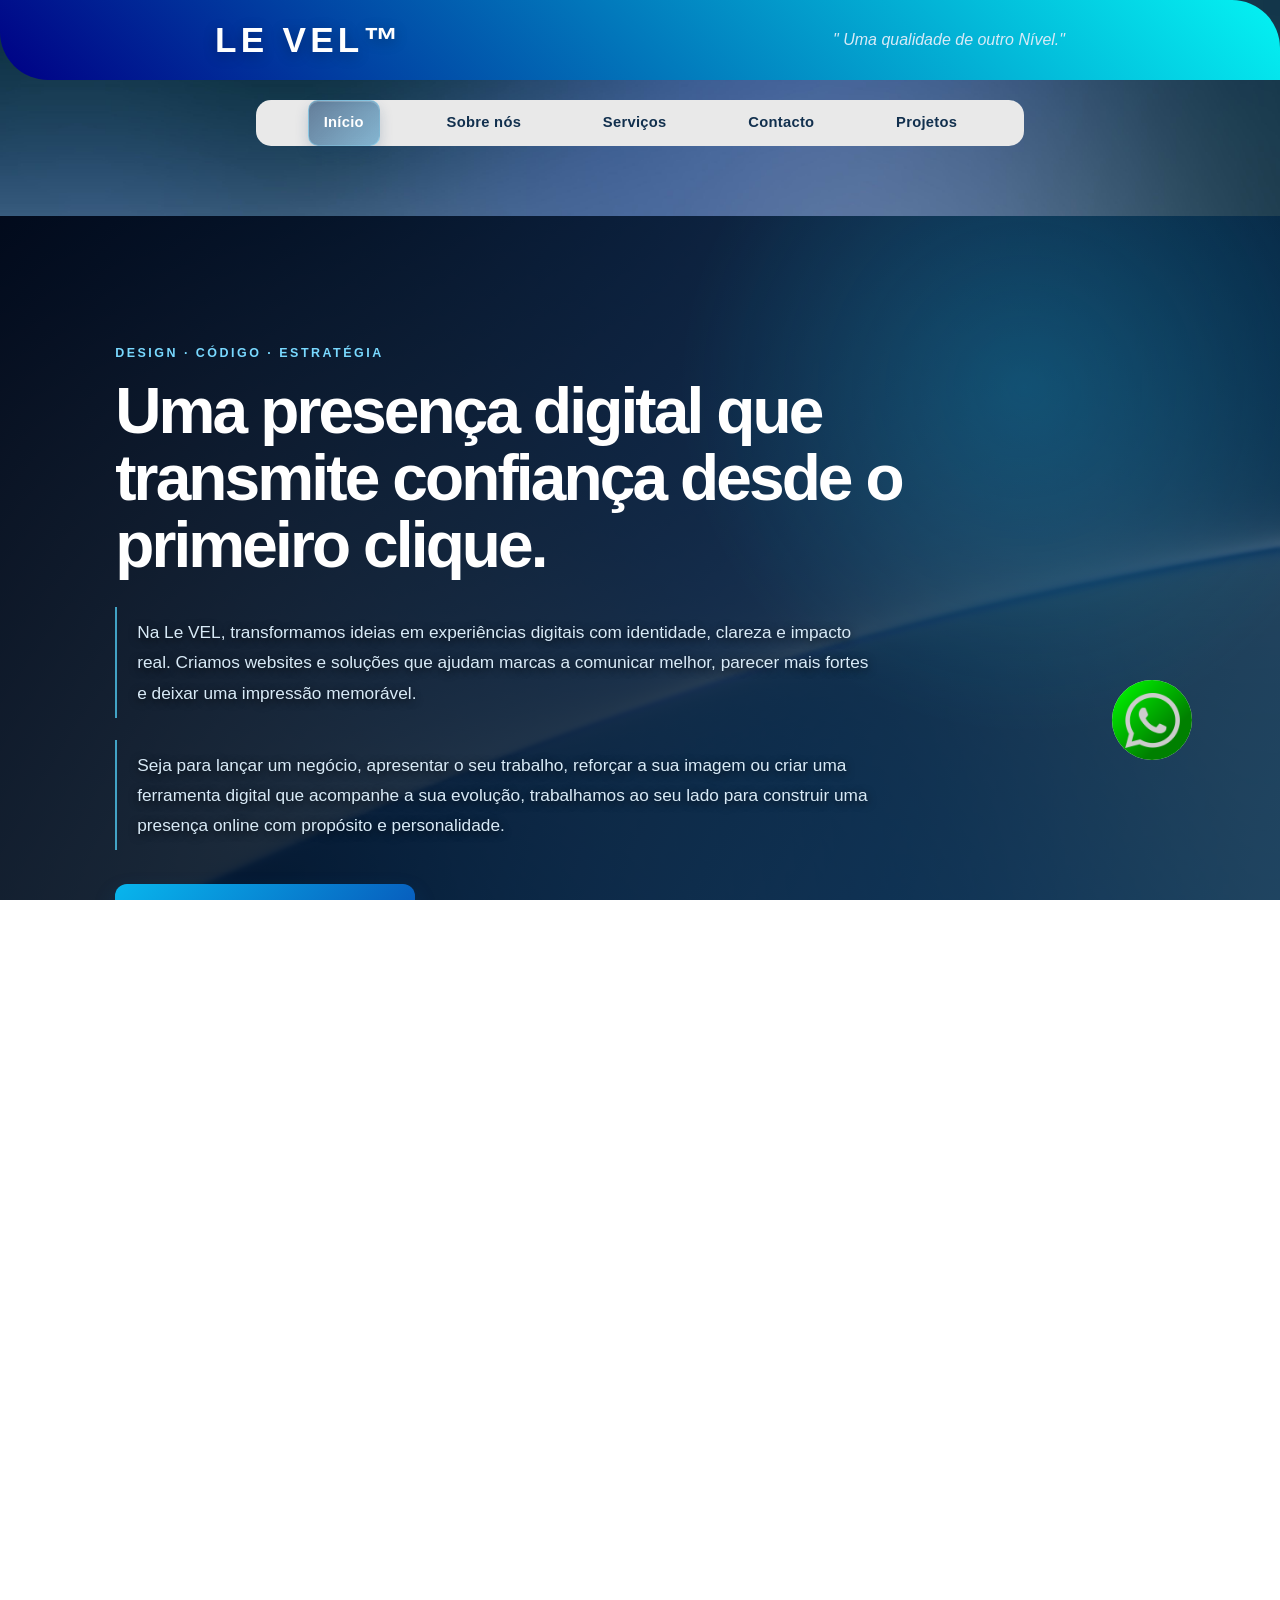
<file: index.html>
<!DOCTYPE html>
<html lang="pt-pt">

<head>
    <meta charset="UTF-8">
    <meta name="viewport" content="width=device-width, initial-scale=1.0">
    <title>LeveL</title>
    <meta name="google-adsense-account" content="ca-pub-9663743161391037">
    <link rel="stylesheet" href="styles/Home.css">
    <link rel="stylesheet" href="styles/sections.css">
    <link rel="stylesheet" href="styles/footer.css">
    <link rel="stylesheet" href="styles/responsive.css">
    <script src="js/device-effects.js" defer></script>
    <script src="js/responsive-layout.js" defer></script>
    <script async src="https://pagead2.googlesyndication.com/pagead/js/adsbygoogle.js?client=ca-pub-9663743161391037"
     crossorigin="anonymous"></script>
</head>

<body class="pagina-principal">

    <!-- Topo da página -->
    <header>
        <h1>Le VEL&trade;</h1>
        <cite>&quot; Uma qualidade de outro Nível.&quot;</cite>
    </header>

    <nav class="nav-header">
        <a href="index.html">Início</a>
        <a href="sobre-nos.html">Sobre nós</a>
        <a href="servicos.html">Serviços</a>
        <a href="contacto.html">Contacto</a>
        <a href="projetos.html">Projetos</a>
    </nav>

    <!-- Botao whatsApp -->
    <button id="whatsapp"><a class="block-whatsapp" href="https://wa.link/ue5z9b" target="_blank"
            rel="noopener noreferrer"><img src="imgs/socio-business/whatsapp.png">
            <p>Contate Já!</p>
        </a></button>

    <!-- ***************************Secção da página************************************* -->

    <main>
        <!-- Secção de boas Vindas -->
        <section id="section0">
            <span class="section-kicker">Design · Código · Estratégia</span>
            <h2>Uma presença digital que transmite confiança desde o primeiro clique.</h2>
            <p>Na Le VEL, transformamos ideias em experiências digitais com identidade, clareza e impacto real. Criamos
                websites e soluções que ajudam marcas a comunicar melhor, parecer mais fortes e deixar uma impressão
                memorável.</p>
            <p>Seja para lançar um negócio, apresentar o seu trabalho, reforçar a sua imagem ou criar uma ferramenta
                digital que acompanhe a sua evolução, trabalhamos ao seu lado para construir uma presença online com
                propósito e personalidade.</p>
            <a id="subsA" href="servicos.html"><span id="Subscribe-paragraf">Descubra os nossos serviços <b
                        aria-hidden="true">→</b></span></a>
        </section>

        <!-- Divisao -->
        <div class="divisao-de-campos dv1"></div>

        <!-- *****Secção 1 *******-->
        <section id="section1">
            <span class="section-kicker">A nossa forma de criar</span>
            <h2>Do conceito ao resultado final, com atenção a cada detalhe.</h2>
            <p>Do primeiro esboço à publicação, combinamos design, desenvolvimento e estratégia para criar projetos
                modernos, responsivos e alinhados com a essência de cada marca.</p>
            <p class="section-supporting-text">Cada decisão tem um objetivo: a interface deve inspirar, o código deve
                funcionar com solidez e a experiência deve conectar-se de forma natural com quem visita o site.</p>
            <p class="section-editorial-text">Começamos por compreender o que quer comunicar, para quem e com que
                ambição. Depois transformamos essa direção numa linguagem visual coerente, numa estrutura simples de
                navegar e numa experiência que continua a fazer sentido muito depois do primeiro clique.</p>
            <p class="section-editorial-text">As três imagens abaixo representam o nosso método: imaginar com clareza,
                construir com rigor e preparar cada projeto para o próximo nível.</p>

            <div class="section-process">
                <span><b>01</b> Descobrir</span>
                <span><b>02</b> Criar</span>
                <span><b>03</b> Evoluir</span>
            </div>

            <!-- Showcase visual com imagens da Le VEL -->
            <div id="Image-changer-container">
                <div class="Image-changer card-criativo"
                    style="background-image: url(imgs/Fundos-Imagens/pexels-atahandemir-30469973.jpg);">
                    <span class="showcase-meta"><b>01</b><strong>Imaginar</strong><small>Ideias com identidade
                            própria.</small></span>
                </div>
                <div class="Image-changer card-tecnico"
                    style="background-image: url(imgs/Fundos-Imagens/pexels-mikhail-nilov-7988090.jpg);">
                    <span class="showcase-meta"><b>02</b><strong>Construir</strong><small>Design e código a trabalhar em
                            conjunto.</small></span>
                </div>
                <div class="Image-changer card-futuro"
                    style="background-image: url(imgs/Fundos-Imagens/pexels-ivbn-11633745.jpg);">
                    <span class="showcase-meta"><b>03</b><strong>Evoluir</strong><small>Uma base pronta para acompanhar
                            o seu crescimento.</small></span>
                </div>
            </div>
        </section>

        <!-- Divisao -->
        <div class="divisao-de-campos dv2"></div>

        <!-- Secção 2 -->
        <section id="section2">
            <span class="section-kicker">Para quem criamos</span>
            <h2>Soluções digitais alinhadas com o momento e a ambição do seu negócio.</h2>

            <div class="container-imagens-animadas">
                <div class="imagem-e-texto">
                    <div class="section-copy section-copy--standard">
                        <span class="section-copy-label">Perfis que acompanhamos</span>
                        <h3>Uma base digital para cada desafio.</h3>
                        <p class="section-copy-lead">Transformamos objetivos concretos em experiências digitais claras,
                            rápidas e preparadas para evoluir.</p>
                        <div class="publicos-grid">
                            <article class="publico-item">
                                <span class="publico-numero">01</span>
                                <h4>Negócios e marcas</h4>
                                <p>Websites institucionais e páginas de conversão para fortalecer a presença e gerar
                                    confiança.</p>
                            </article>
                            <article class="publico-item">
                                <span class="publico-numero">02</span>
                                <h4>Profissionais e criadores</h4>
                                <p>Portfólios e apresentações digitais que organizam trabalho, competência e autoridade.
                                </p>
                            </article>
                            <article class="publico-item">
                                <span class="publico-numero">03</span>
                                <h4>Tecnologia e gaming</h4>
                                <p>Interfaces com identidade técnica para programadores, especialistas e gamers
                                    profissionais.</p>
                            </article>
                        </div>
                        <p class="section-copy-note">Em todos os projetos, combinamos arquitetura de informação, design
                            responsivo e uma implementação consistente em qualquer ecrã.</p>
                    </div>

                    <img class="img1" src="imgs/Fundos-Imagens/pexels-lulizler-3165335.jpg"
                        alt="Profissional a trabalhar num projecto digital">
                </div>

            </div>
        </section>

        <div class="divisao-de-campos dv3"></div>

        <!-- Secção 2-1 -->
        <section id="section2-1">
            <span class="section-kicker">Tecnologia para performar</span>
            <h2>O seu talento merece uma experiência tão forte quanto a sua competência.</h2>

            <div class="container-imagens-animadas">
                <div class="imagem-e-texto">
                    <div class="section-copy section-copy--tech">
                        <h3>Feito para quem vive tecnologia</h3>
                        <p>Usamos tecnologia de forma prática para entregar páginas rápidas, estáveis e adaptadas a
                            diferentes dispositivos. O resultado é uma experiência fluida para quem visita e uma gestão
                            mais simples para quem a mantém.</p>
                        <p>Para técnicos de informática, gamers profissionais e programadores, um website não é apenas
                            uma vitrine: é um espaço de credibilidade, apresentação de resultados e reforço da imagem
                            profissional.</p>
                        <p>Apresentamos o seu trabalho com uma linguagem visual forte, estrutura bem organizada e
                            pequenos detalhes que mostram exatamente o nível daquilo que faz.</p>
                    </div>

                    <img class="img2" src="imgs/Fundos-Imagens/pexels-mizunokozuki-12899157.jpg"
                        alt="Profissional gamer diante de uma estação de trabalho">
                </div>

            </div>
        </section>

        <!-- Divisao -->
        <div class="divisao-de-campos dv4"></div>

        <!-- Secção 3 -->
        <section id="section3">
            <h2>O que nos move e como ajudamos a transformar a sua presença digital.</h2>

            <h4>Valores que guiam o nosso trabalho</h4>
            <p>Valorizamos a transparência, o compromisso e a melhoria constante. Cada decisão é orientada pela
                qualidade da entrega, pelo respeito pelos prazos e pela criação de relações duradouras com os nossos
                clientes.</p>

            <h4>Soluções pensadas para o seu próximo passo</h4>
            <p>Prestamos serviços de web design, desenvolvimento de páginas e construção de identidade digital.
                Analisamos as necessidades de cada projecto para propor soluções funcionais, profissionais e capazes de
                abrir novas oportunidades de negócio.</p>

            <h4>O que os nossos clientes dizem</h4>
            <p class="gratificacao"><span>&hearts;</span> Agradecemos a confiança que os nossos clientes nos dão e o
                reconhecimento que inspiram <span>&hearts;</span></p>
            <div class="conteiner-classificacao-de-clientes">

                <div class="cliente-classificado">
                    <cite class="nome-de-cliente-classificado">Celestino Vumbi</cite>
                    <p class="comentario-do-cliente-classificado">Excelente trabalho. O site ficou profissional,
                        elegante e muito fácil de navegar.<br> Recomendo sem dúvida.</p>
                    <span class="classificação-de-estrelas">&starf;&starf;&starf;&starf;&star;</span>
                </div>

                <div class="cliente-classificado">
                    <cite class="nome-de-cliente-classificado">Hilário Gomes</cite>
                    <p class="comentario-do-cliente-classificado">Entenderam perfeitamente a visão que eu queria
                        transmitir e entregaram tudo com rapidez e qualidade.<br> Nota 10.</p>
                    <span class="classificação-de-estrelas">&starf;&starf;&starf;&starf;&starf;</span>
                </div>

                <div class="cliente-classificado">
                    <cite class="nome-de-cliente-classificado">Marta Costa</cite>
                    <p class="comentario-do-cliente-classificado">O resultado ficou incrível, muito mais profissional do
                        que eu imaginava. Valeu muito a pena.<br> Muito satisfeito.</p>
                    <span class="classificação-de-estrelas">&starf;&starf;&starf;&starf;&star;</span>
                </div>

            </div>

        </section>
    </main>

    <!-- Divisao -->
    <div class="divisao-de-campos div5"></div>

    <!-- Rodape -->
    <footer>
        <div class="Logo-Footer">
            <div>
                <h3>Le VEL&TRADE;</h3>
                <cite>Qualidade de outro Nível</cite>
            </div>


            <nav class="nav-footer">
                <p>Navegação</p>
                <a href="sobre-nos.html">Sobre nós</a>
                <a href="servicos.html">Serviços</a>
                <a href="contacto.html">Contacto</a>
                <a href="projetos.html">Projetos</a>
                <p class="legal-links-titulo">Legal</p>
                <a href="politica-privacidade.html">Privacidade</a>
                <a href="termos-condicoes.html">Termos e condições</a>
            </nav>
        </div>



        <div class="Midia">
            <p class="nossas-redes-sociais">Siga-nos também nas nossas redes sociais e canais oficiais.</p>

            <a href="https://discord.gg/cDNua4RAM" class="social discord" style="--cor1:#7289da; --cor2: #404eed;">
                <span class="icon"><img src="imgs/socio-business/discord.png"></span>
                <span class="text">Discord</span>
            </a> 

            <a href="https://www.facebook.com/Le.vel.ao" class="social facebook" style="--cor1:#1877f2; --cor2: #0052cc;">
                <span class="icon"><img src="imgs/socio-business/facebook.png"></span>
                <span class="text">Facebook</span>
            </a>

            <a href="https://github.com/Celestino-Benjamim/Project-Le-Vel-Ao.git" class="social github" style="--cor1:#2c3e50; --cor2: #000000;">
                <span class="icon"><img src="imgs/socio-business/github.png"></span>
                <span class="text">GitHub</span>
            </a>

            <a href="https://www.instagram.com/le.vel.ao?stkn=MWx3dnI0cWwzYWd2Zw==" class="social instagram" style="--cor1:#833ab4;--cor2:#fd1d1d;">
                <span class="icon"><img src="imgs/socio-business/instagram.png"></span>
                <span class="text">Instagram</span>
            </a>

            <a href="https://www.linkedin.com/in/le-vel-ao-0a36363a1?utm_source=share_via&utm_content=profile&utm_medium=member_android" class="social" style="--cor1:#0a66c2; --cor2: #004182;">
                <span class="icon"><img src="imgs/socio-business/linkedin.png"></span>
                <span class="text">LinkedIn</span>
            </a>

            <a href="https://vm.tiktok.com/ZS9ATJbCruUP6-FsDTO/" class="social tiktok" style="--cor1: #4facfe; --cor2: #ff0050; --cor3:#000; --cor4:#000;">
                <span class="icon"><img src="imgs/socio-business/tik-tok.png"></span>
                <span class="text">TikTok</span>
            </a>

            <a href="https://youtube.com/@le-vel-lancer?si=CuJpW8tWs4eIw13V" class="social youtube"
                style="--cor1:#e4120b; --cor2: #a00005;">
                <span class="icon"><img src="imgs/socio-business/youtube.png"></span>
                <span class="text">Youtube</span>
            </a>

        </div>
    </footer>
</body>

</html>
</file>
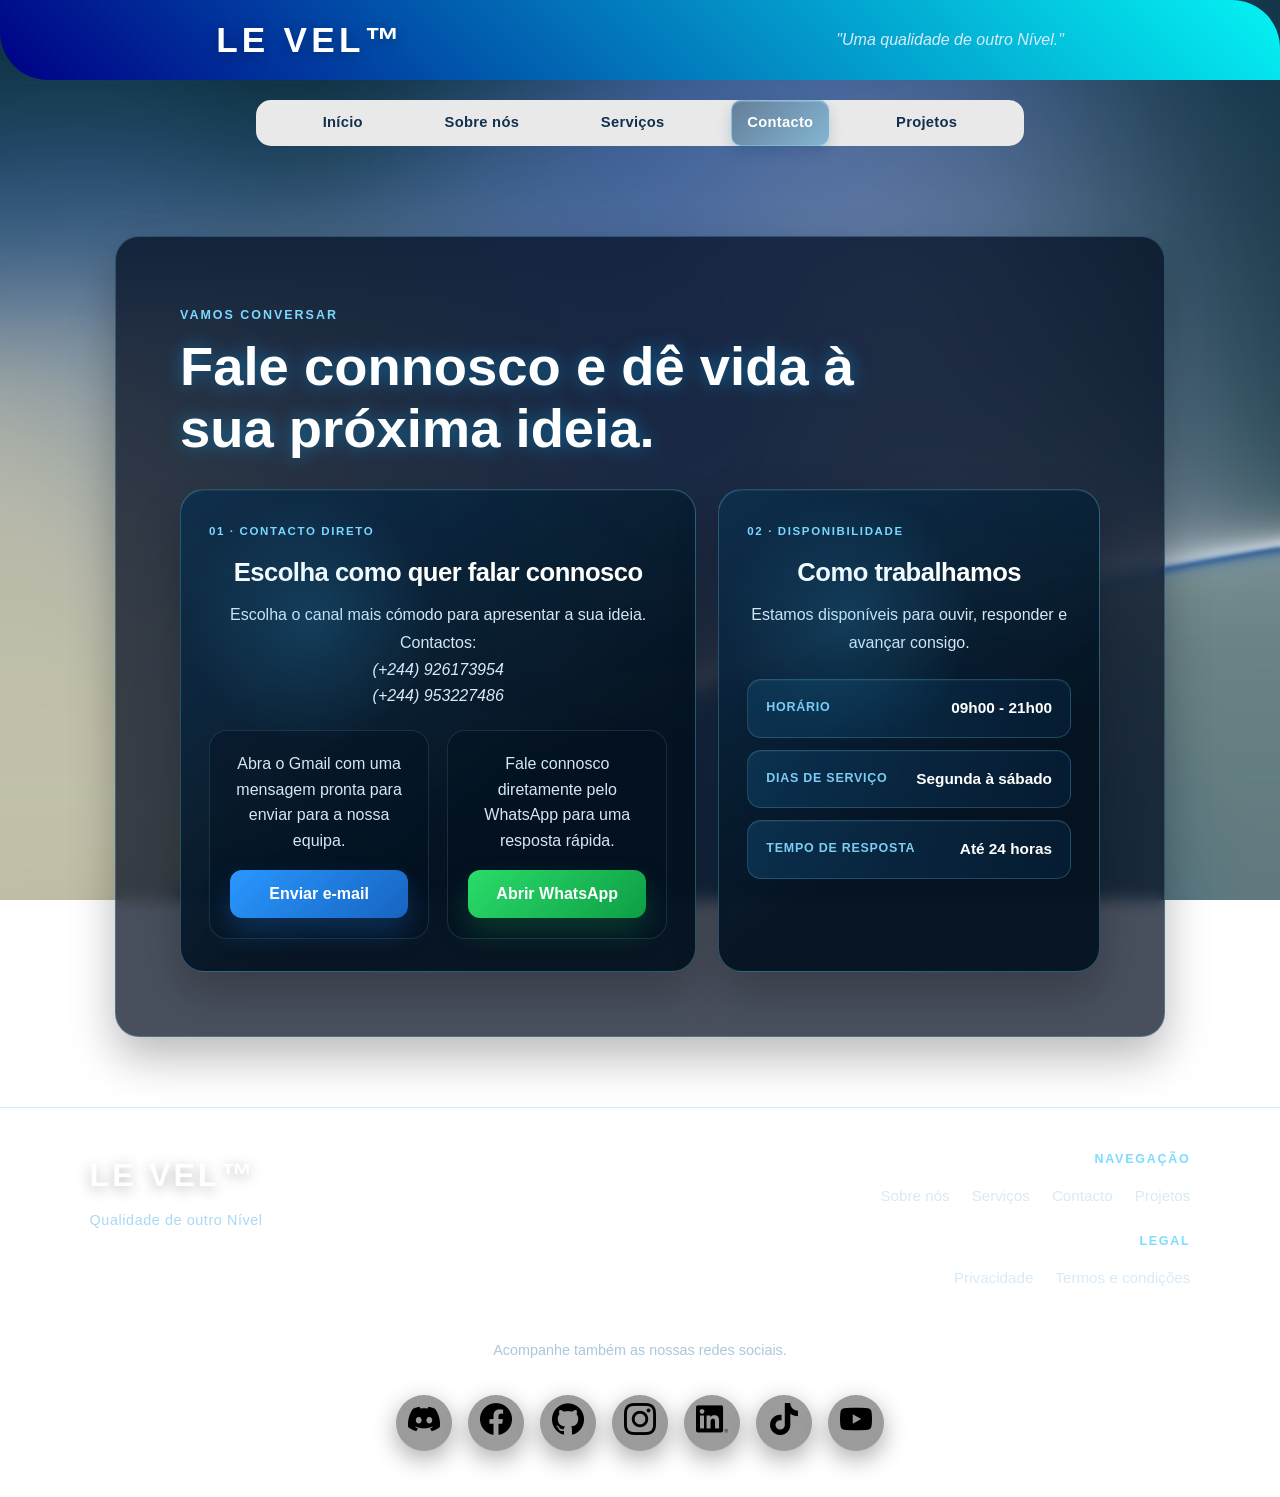
<file: contacto.html>
<!DOCTYPE html>
<html lang="pt-pt">

<head>
    <meta charset="UTF-8">
    <meta name="viewport" content="width=device-width, initial-scale=1.0">
    <meta name="google-adsense-account" content="ca-pub-9663743161391037">
    <title>Contacto | Le VEL</title>
    <link rel="stylesheet" href="styles/Home.css">
    <link rel="stylesheet" href="styles/footer.css">
    <link rel="stylesheet" href="styles/responsive.css">
    <script src="js/device-effects.js" defer></script>
    <script src="js/responsive-layout.js" defer></script>
    <script async src="https://pagead2.googlesyndication.com/pagead/js/adsbygoogle.js?client=ca-pub-9663743161391037"
     crossorigin="anonymous"></script>
</head>

<body class="pagina-interna-body">
    <header>
        <h1>Le VEL&trade;</h1><cite>&quot;Uma qualidade de outro Nível.&quot;</cite>
    </header>
    <nav class="nav-header" aria-label="Navegação principal">
        <a href="index.html">Início</a>
        <a href="sobre-nos.html">Sobre nós</a>
        <a href="servicos.html">Serviços</a>
        <a href="contacto.html">Contacto</a>
        <a href="projetos.html">Projetos</a>
    </nav>

    <main class="pagina-interna pagina-contacto">
        <span class="etiqueta-seccao">Vamos conversar</span>
        <h2>Fale connosco e dê vida à sua próxima ideia.</h2>
        <div class="contacto-layout">
            <section class="contacto-card contacto-opcoes">
                <span class="cartao-indice">01 · Contacto direto</span>
                <h3>Escolha como quer falar connosco</h3>
                <p class="cartao-introducao">Escolha o canal mais cómodo para apresentar a sua ideia.</p>
                <p class="cartao-introducao">Contactos:
                <address contenteditable="true">(+244) 926173954</address>
                <address contenteditable="true">(+244) 953227486</address>
                </p>
                <div class="contacto-acoes">
                    <div class="contacto-acao">
                        <p>Abra o Gmail com uma mensagem pronta para enviar para a nossa equipa.</p>
                        <a href="https://mail.google.com/mail/?view=cm&amp;fs=1&amp;to=nauskaceleboy07@gmail.com"
                            class="botao-enviar" target="_blank" rel="noopener noreferrer">Enviar e-mail</a>
                    </div>
                    <div class="contacto-acao">
                        <p>Fale connosco diretamente pelo WhatsApp para uma resposta rápida.</p>
                        <a href="https://wa.link/ue5z9b" class="botao-whatsapp" target="_blank"
                            rel="noopener noreferrer">Abrir WhatsApp</a>
                    </div>
                </div>
            </section>
            <aside class="contacto-card contacto-horario">
                <span class="cartao-indice">02 · Disponibilidade</span>
                <h3>Como trabalhamos</h3>
                <p class="cartao-introducao">Estamos disponíveis para ouvir, responder e avançar consigo.</p>
                <ul class="contacto-lista">
                    <li><span>Horário</span><strong>09h00 - 21h00</strong></li>
                    <li><span>Dias de serviço</span><strong>Segunda à sábado</strong></li>
                    <li><span>Tempo de resposta</span><strong>Até 24 horas</strong></li>
                </ul>
            </aside>
        </div>
    </main>

    <footer>
        <div class="Logo-Footer">
            <div>
                <h3>Le VEL&trade;</h3>
                <cite>Qualidade de outro Nível</cite>
            </div>
            <nav class="nav-footer" aria-label="Navegação do rodapé">
                <p>Navegação</p>
                <a href="sobre-nos.html">Sobre nós</a>
                <a href="servicos.html">Serviços</a>
                <a href="contacto.html">Contacto</a>
                <a href="projetos.html">Projetos</a>
                <p class="legal-links-titulo">Legal</p>
                <a href="politica-privacidade.html">Privacidade</a>
                <a href="termos-condicoes.html">Termos e condições</a>
            </nav>
        </div>
        <div class="Midia">
            <p class="nossas-redes-sociais">Acompanhe também as nossas redes sociais.</p>
            <a href="https://discord.gg/cDNua4RAM" class="social discord" style="--cor1:#7289da; --cor2:#404eed;"><span class="icon"><img
                        src="imgs/socio-business/discord.png" alt="Discord"></span><span class="text">Discord</span></a>
            <a href="https://www.facebook.com/Le.vel.ao" class="social facebook" style="--cor1:#1877f2; --cor2:#0052cc;"><span class="icon"><img
                        src="imgs/socio-business/facebook.png" alt="Facebook"></span><span
                    class="text">Facebook</span></a>
            <a href="https://github.com/Celestino-Benjamim/Project-Le-Vel-Ao.git" class="social github" style="--cor1:#2c3e50; --cor2:#000000;"><span class="icon"><img
                        src="imgs/socio-business/github.png" alt="GitHub"></span><span class="text">GitHub</span></a>
            <a href="https://www.instagram.com/le.vel.ao?stkn=MWx3dnI0cWwzYWd2Zw==" class="social instagram" style="--cor1:#833ab4; --cor2:#fd1d1d;"><span class="icon"><img
                        src="imgs/socio-business/instagram.png" alt="Instagram"></span><span
                    class="text">Instagram</span></a>
            <a href="https://www.linkedin.com/in/le-vel-ao-0a36363a1?utm_source=share_via&utm_content=profile&utm_medium=member_android" class="social" style="--cor1:#0a66c2; --cor2:#004182;"><span class="icon"><img
                        src="imgs/socio-business/linkedin.png" alt="LinkedIn"></span><span
                    class="text">LinkedIn</span></a>
            <a href="https://vm.tiktok.com/ZS9ATJbCruUP6-FsDTO/" class="social tiktok" style="--cor1:#4facfe; --cor2:#ff0050; --cor3:#000;"><span
                    class="icon"><img src="imgs/socio-business/tik-tok.png" alt="TikTok"></span><span
                    class="text">TikTok</span></a>
            <a href="https://youtube.com/@le-vel-lancer?si=CuJpW8tWs4eIw13V" class="social youtube"
                style="--cor1:#e4120b; --cor2:#a00005;"><span class="icon"><img src="imgs/socio-business/youtube.png"
                        alt="YouTube"></span><span class="text">YouTube</span></a>
        </div>
    </footer>

</body>

</html>
</file>
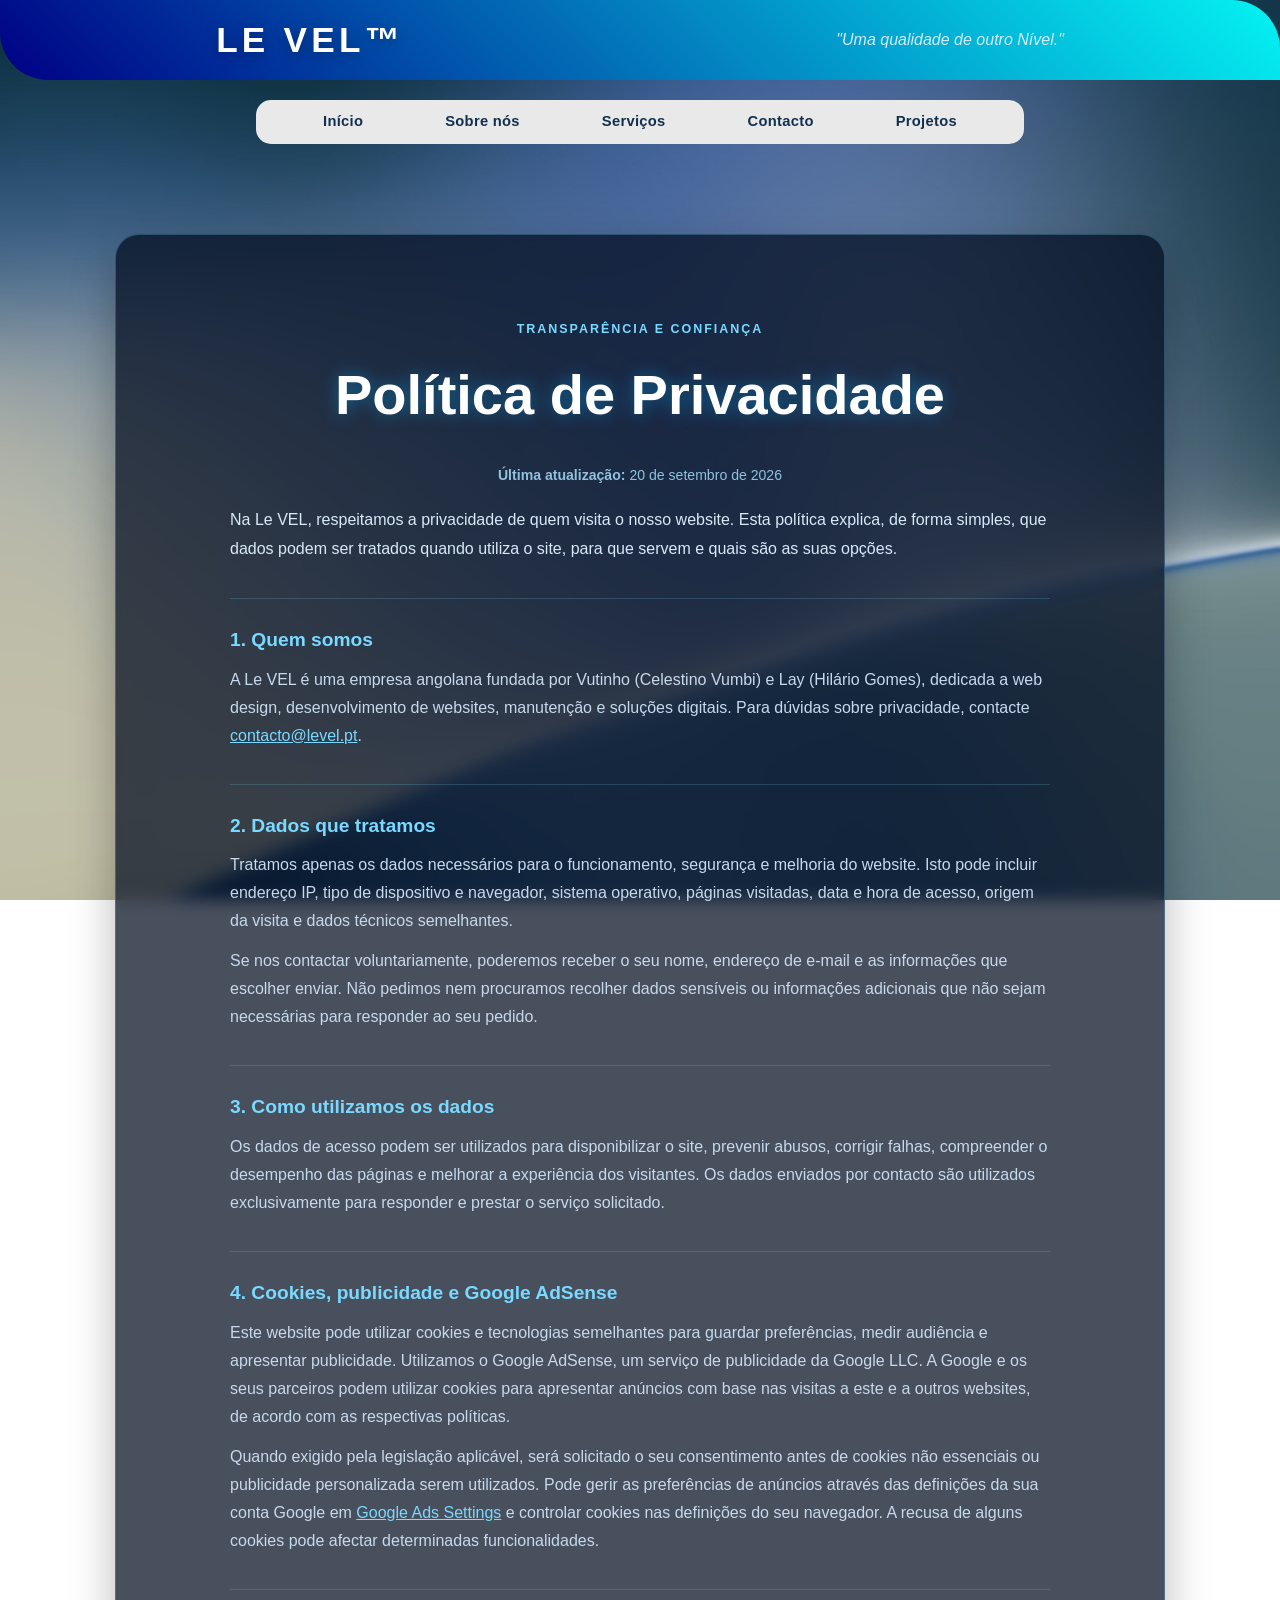
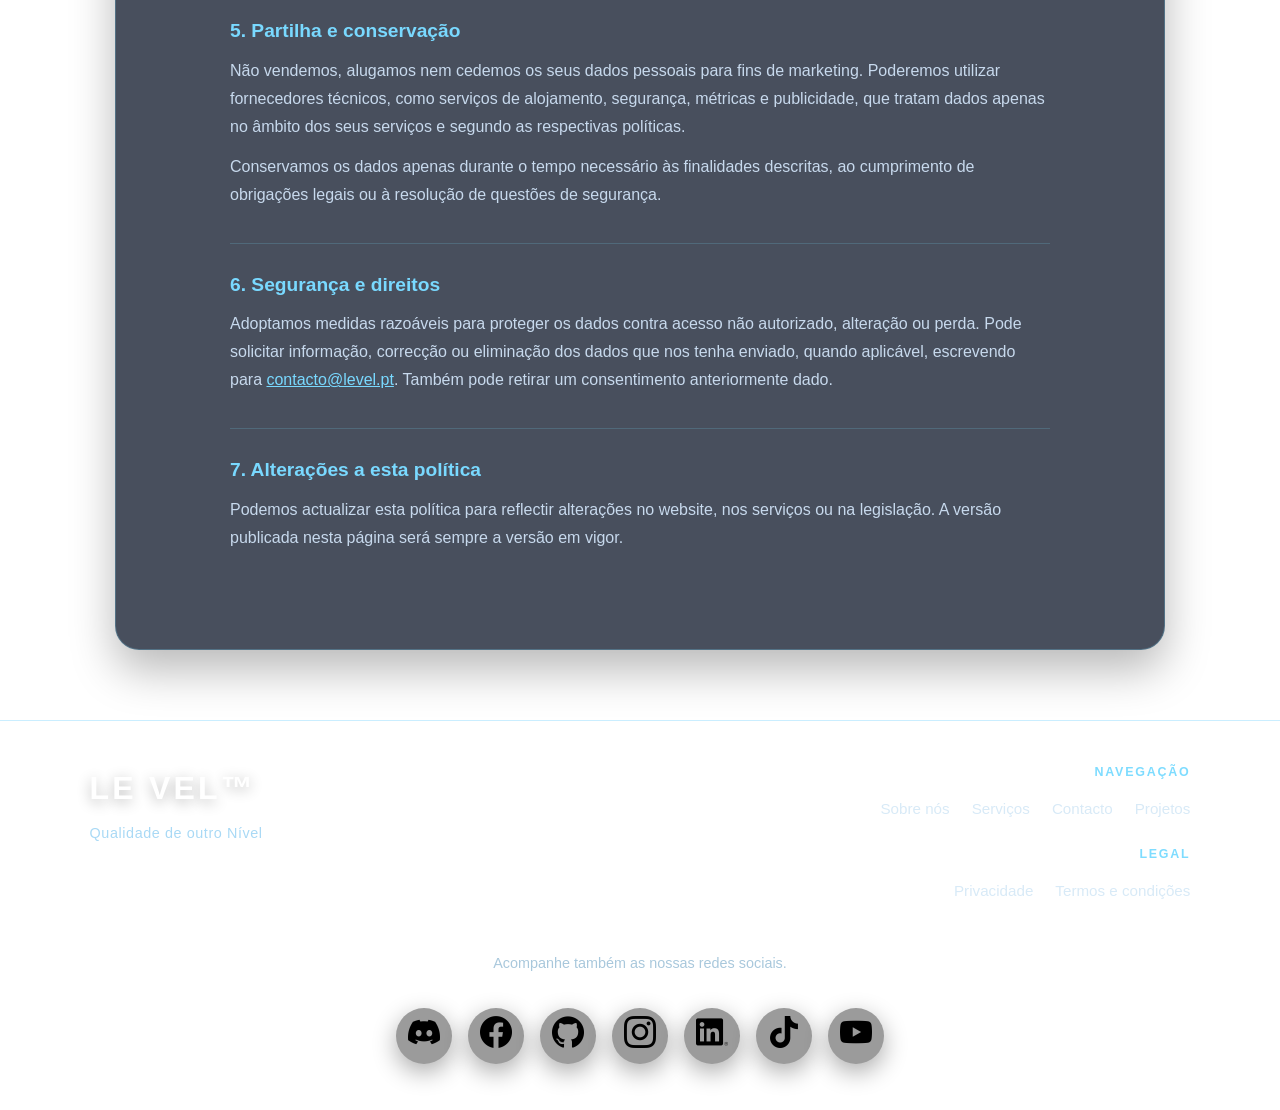
<file: politica-privacidade.html>
<!DOCTYPE html>
<html lang="pt-pt">

<head>
    <meta charset="UTF-8">
    <meta name="viewport" content="width=device-width, initial-scale=1.0">
    <title>Política de Privacidade | Le VEL</title>
    <meta name="description"
        content="Política de Privacidade da Le VEL. Saiba como tratamos dados de acesso e cookies.">
    <meta name="google-adsense-account" content="ca-pub-9663743161391037">
    <link rel="stylesheet" href="styles/Home.css">
    <link rel="stylesheet" href="styles/footer.css">
    <link rel="stylesheet" href="styles/responsive.css">
    <script src="js/device-effects.js" defer></script>
    <script src="js/responsive-layout.js" defer></script>
    <script async src="https://pagead2.googlesyndication.com/pagead/js/adsbygoogle.js?client=ca-pub-9663743161391037"
     crossorigin="anonymous"></script>
</head>

<body class="pagina-interna-body">
    <header>
        <h1>Le VEL&trade;</h1><cite>&quot;Uma qualidade de outro Nível.&quot;</cite>
    </header>
    <nav class="nav-header"><a href="index.html">Início</a><a href="sobre-nos.html">Sobre nós</a><a
            href="servicos.html">Serviços</a><a href="contacto.html">Contacto</a><a href="projetos.html">Projetos</a>
    </nav>
    <main class="pagina-interna pagina-legal">
        <span class="etiqueta-seccao">Transparência e confiança</span>
        <h2>Política de Privacidade</h2>
        <p class="legal-atualizacao"><strong>Última atualização:</strong> 20 de setembro de 2026</p>
        <p>Na Le VEL, respeitamos a privacidade de quem visita o nosso website. Esta política explica, de forma simples,
            que dados podem ser tratados quando utiliza o site, para que servem e quais são as suas opções.</p>

        <section class="legal-seccao">
            <h3>1. Quem somos</h3>
            <p>A Le VEL é uma empresa angolana fundada por Vutinho (Celestino Vumbi) e Lay (Hilário Gomes), dedicada a
                web design, desenvolvimento de websites, manutenção e soluções digitais. Para dúvidas sobre privacidade,
                contacte <a href="mailto:contacto@level.pt">contacto@level.pt</a>.</p>
        </section>
        <section class="legal-seccao">
            <h3>2. Dados que tratamos</h3>
            <p>Tratamos apenas os dados necessários para o funcionamento, segurança e melhoria do website. Isto pode
                incluir endereço IP, tipo de dispositivo e navegador, sistema operativo, páginas visitadas, data e hora
                de acesso, origem da visita e dados técnicos semelhantes.</p>
            <p>Se nos contactar voluntariamente, poderemos receber o seu nome, endereço de e-mail e as informações que
                escolher enviar. Não pedimos nem procuramos recolher dados sensíveis ou informações adicionais que não
                sejam necessárias para responder ao seu pedido.</p>
        </section>
        <section class="legal-seccao">
            <h3>3. Como utilizamos os dados</h3>
            <p>Os dados de acesso podem ser utilizados para disponibilizar o site, prevenir abusos, corrigir falhas,
                compreender o desempenho das páginas e melhorar a experiência dos visitantes. Os dados enviados por
                contacto são utilizados exclusivamente para responder e prestar o serviço solicitado.</p>
        </section>
        <section class="legal-seccao">
            <h3>4. Cookies, publicidade e Google AdSense</h3>
            <p>Este website pode utilizar cookies e tecnologias semelhantes para guardar preferências, medir audiência e
                apresentar publicidade. Utilizamos o Google AdSense, um serviço de publicidade da Google LLC. A Google e
                os seus parceiros podem utilizar cookies para apresentar anúncios com base nas visitas a este e a outros
                websites, de acordo com as respectivas políticas.</p>
            <p>Quando exigido pela legislação aplicável, será solicitado o seu consentimento antes de cookies não
                essenciais ou publicidade personalizada serem utilizados. Pode gerir as preferências de anúncios através
                das definições da sua conta Google em <a href="https://adssettings.google.com/"
                    rel="noopener noreferrer">Google Ads Settings</a> e controlar cookies nas definições do seu
                navegador. A recusa de alguns cookies pode afectar determinadas funcionalidades.</p>
        </section>
        <section class="legal-seccao">
            <h3>5. Partilha e conservação</h3>
            <p>Não vendemos, alugamos nem cedemos os seus dados pessoais para fins de marketing. Poderemos utilizar
                fornecedores técnicos, como serviços de alojamento, segurança, métricas e publicidade, que tratam dados
                apenas no âmbito dos seus serviços e segundo as respectivas políticas.</p>
            <p>Conservamos os dados apenas durante o tempo necessário às finalidades descritas, ao cumprimento de
                obrigações legais ou à resolução de questões de segurança.</p>
        </section>
        <section class="legal-seccao">
            <h3>6. Segurança e direitos</h3>
            <p>Adoptamos medidas razoáveis para proteger os dados contra acesso não autorizado, alteração ou perda. Pode
                solicitar informação, correcção ou eliminação dos dados que nos tenha enviado, quando aplicável,
                escrevendo para <a href="mailto:contacto@level.pt">contacto@level.pt</a>. Também pode retirar um
                consentimento anteriormente dado.</p>
        </section>
        <section class="legal-seccao">
            <h3>7. Alterações a esta política</h3>
            <p>Podemos actualizar esta política para reflectir alterações no website, nos serviços ou na legislação. A
                versão publicada nesta página será sempre a versão em vigor.</p>
        </section>
    </main>
    <footer>
        <div class="Logo-Footer">
            <div>
                <h3>Le VEL&trade;</h3><cite>Qualidade de outro Nível</cite>
            </div>
            <nav class="nav-footer">
                <p>Navegação</p><a href="sobre-nos.html">Sobre nós</a><a href="servicos.html">Serviços</a><a
                    href="contacto.html">Contacto</a><a href="projetos.html">Projetos</a>
                <p class="legal-links-titulo">Legal</p><a href="politica-privacidade.html">Privacidade</a><a
                    href="termos-condicoes.html">Termos e condições</a>
            </nav>
        </div>
        <div class="Midia">
            <p class="nossas-redes-sociais">Acompanhe também as nossas redes sociais.</p>
            <a href="https://discord.gg/cDNua4RAM" class="social discord" style="--cor1:#7289da; --cor2:#404eed;"><span class="icon"><img
                        src="imgs/socio-business/discord.png" alt="Discord"></span><span class="text">Discord</span></a>
            <a href="https://www.facebook.com/Le.vel.ao" class="social facebook" style="--cor1:#1877f2; --cor2:#0052cc;"><span class="icon"><img
                        src="imgs/socio-business/facebook.png" alt="Facebook"></span><span
                    class="text">Facebook</span></a>
            <a href="https://github.com/Celestino-Benjamim/Project-Le-Vel-Ao.git" class="social github"
                style="--cor1:#2c3e50; --cor2:#000000;"><span class="icon"><img src="imgs/socio-business/github.png"
                        alt="GitHub"></span><span class="text">GitHub</span></a>
            <a href="https://www.instagram.com/le.vel.ao?stkn=MWx3dnI0cWwzYWd2Zw==" class="social instagram" style="--cor1:#833ab4; --cor2:#fd1d1d;"><span class="icon"><img
                        src="imgs/socio-business/instagram.png" alt="Instagram"></span><span
                    class="text">Instagram</span></a>
            <a href="https://www.linkedin.com/in/le-vel-ao-0a36363a1?utm_source=share_via&utm_content=profile&utm_medium=member_android" class="social"
                style="--cor1:#0a66c2; --cor2:#004182;"><span class="icon"><img src="imgs/socio-business/linkedin.png"
                        alt="LinkedIn"></span><span class="text">LinkedIn</span></a>
            <a href="https://vm.tiktok.com/ZS9ATJbCruUP6-FsDTO/" class="social tiktok" style="--cor1:#4facfe; --cor2:#ff0050; --cor3:#000;"><span
                    class="icon"><img src="imgs/socio-business/tik-tok.png" alt="TikTok"></span><span
                    class="text">TikTok</span></a>
            <a href="https://youtube.com/@le-vel-lancer?si=CuJpW8tWs4eIw13V" class="social youtube"
                style="--cor1:#e4120b; --cor2:#a00005;"><span class="icon"><img src="imgs/socio-business/youtube.png"
                        alt="YouTube"></span><span class="text">YouTube</span></a>
        </div>
    </footer>
</body>

</html>
</file>
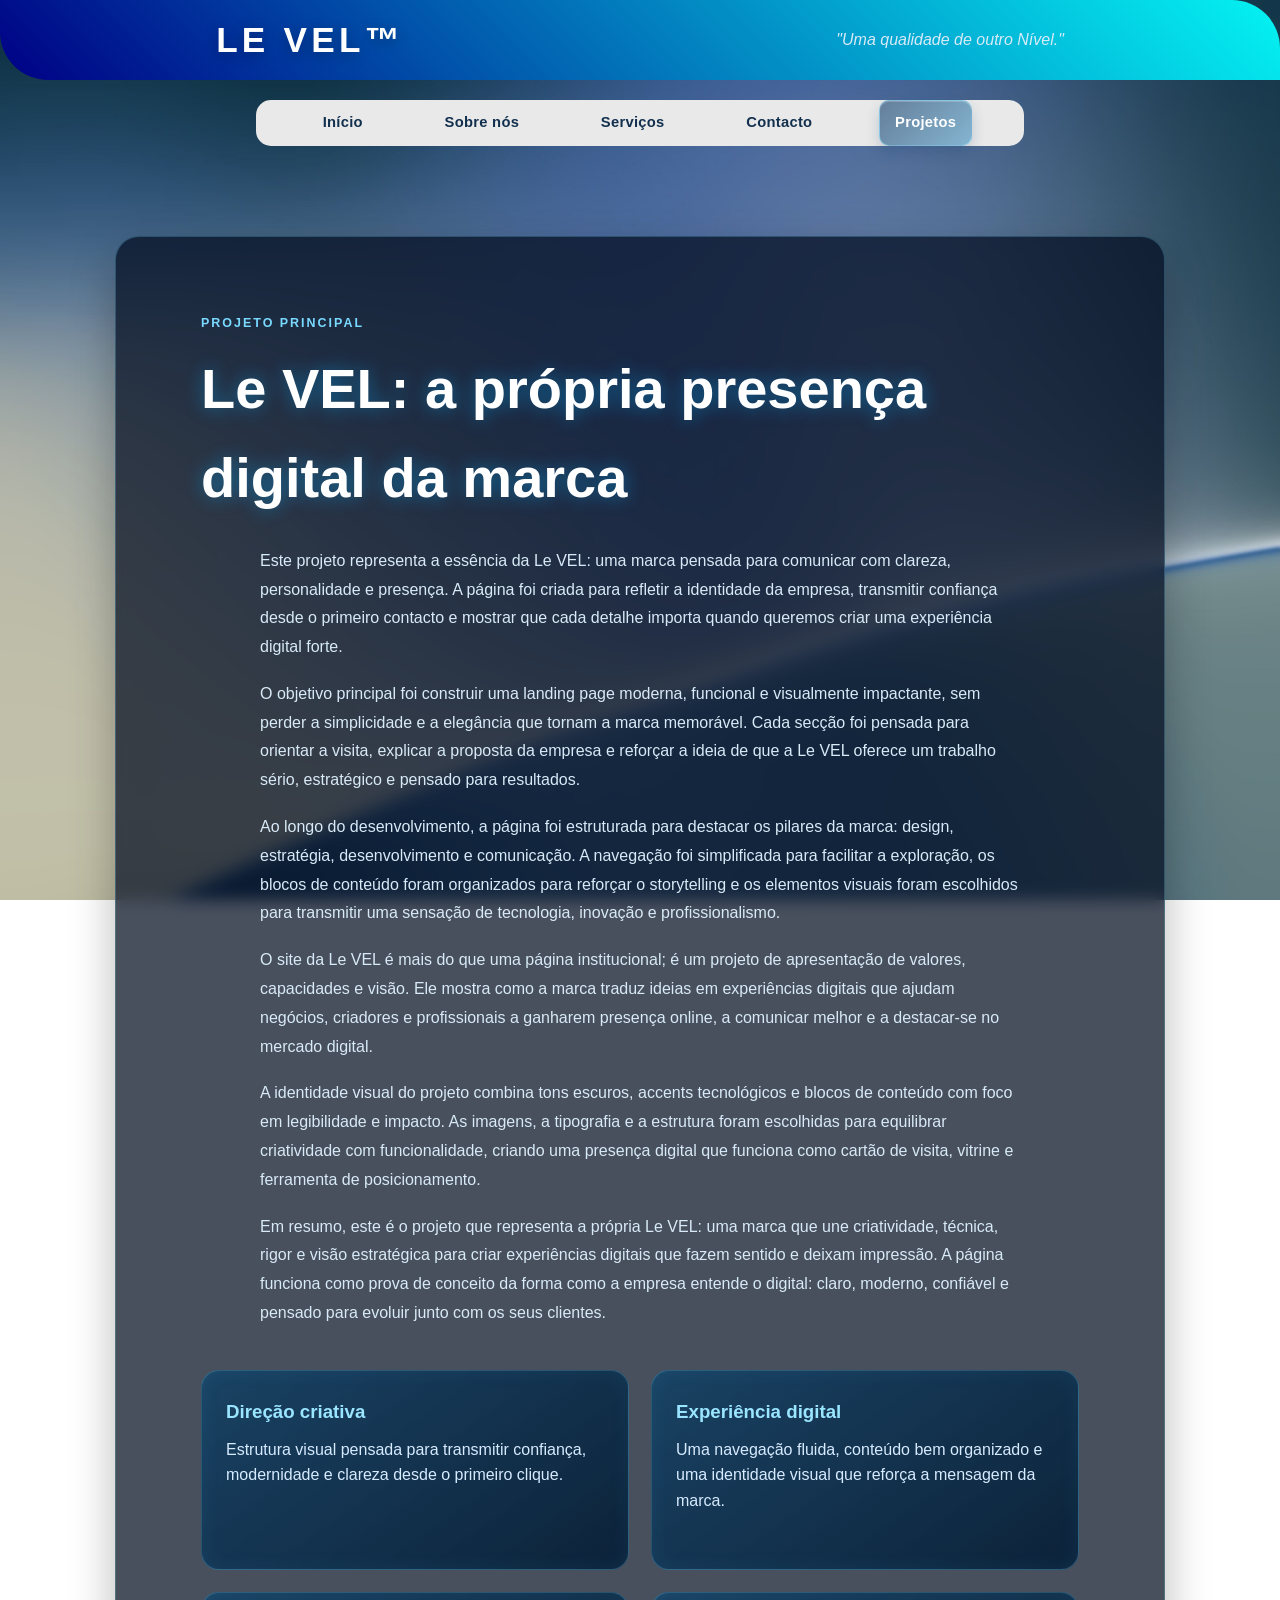
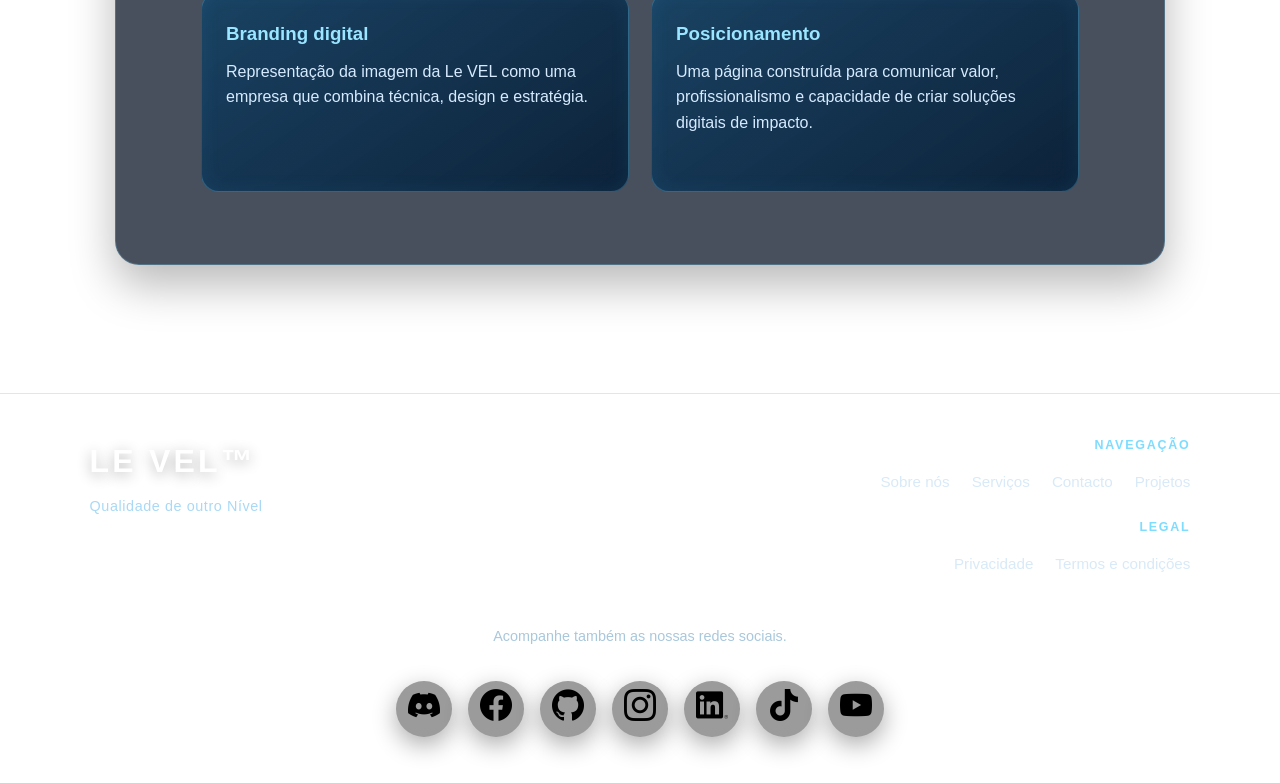
<file: projetos.html>
<!DOCTYPE html>
<html lang="pt-pt">

<head>
    <meta charset="UTF-8">
    <meta name="viewport" content="width=device-width, initial-scale=1.0">
    <title>Projetos | Le VEL</title>
    <meta name="google-adsense-account" content="ca-pub-9663743161391037">
    <link rel="stylesheet" href="styles/Home.css">
    <link rel="stylesheet" href="styles/footer.css">
    <link rel="stylesheet" href="styles/responsive.css">
    <script src="js/device-effects.js" defer></script>
    <script src="js/responsive-layout.js" defer></script>
    <script async src="https://pagead2.googlesyndication.com/pagead/js/adsbygoogle.js?client=ca-pub-9663743161391037"
     crossorigin="anonymous"></script>
</head>

<body class="pagina-interna-body">
    <header>
        <h1>Le VEL&trade;</h1><cite>&quot;Uma qualidade de outro Nível.&quot;</cite>
    </header>
    <nav class="nav-header" aria-label="Navegação principal">
        <a href="index.html">Início</a>
        <a href="sobre-nos.html">Sobre nós</a>
        <a href="servicos.html">Serviços</a>
        <a href="contacto.html">Contacto</a>
        <a href="projetos.html">Projetos</a>
    </nav>
    <main class="pagina-interna pagina-servicos">
        <span class="etiqueta-seccao">Projeto principal</span>
        <h2>Le VEL: a própria presença digital da marca</h2>
        <p>Este projeto representa a essência da Le VEL: uma marca pensada para comunicar com clareza, personalidade e
            presença. A página foi criada para refletir a identidade da empresa, transmitir confiança desde o primeiro
            contacto e mostrar que cada detalhe importa quando queremos criar uma experiência digital forte.</p>
        <p>O objetivo principal foi construir uma landing page moderna, funcional e visualmente impactante, sem perder a
            simplicidade e a elegância que tornam a marca memorável. Cada secção foi pensada para orientar a visita,
            explicar a proposta da empresa e reforçar a ideia de que a Le VEL oferece um trabalho sério, estratégico e
            pensado para resultados.</p>
        <p>Ao longo do desenvolvimento, a página foi estruturada para destacar os pilares da marca: design, estratégia,
            desenvolvimento e comunicação. A navegação foi simplificada para facilitar a exploração, os blocos de
            conteúdo foram organizados para reforçar o storytelling e os elementos visuais foram escolhidos para
            transmitir uma sensação de tecnologia, inovação e profissionalismo.</p>
        <p>O site da Le VEL é mais do que uma página institucional; é um projeto de apresentação de valores, capacidades
            e visão. Ele mostra como a marca traduz ideias em experiências digitais que ajudam negócios, criadores e
            profissionais a ganharem presença online, a comunicar melhor e a destacar-se no mercado digital.</p>
        <p>A identidade visual do projeto combina tons escuros, accents tecnológicos e blocos de conteúdo com foco em
            legibilidade e impacto. As imagens, a tipografia e a estrutura foram escolhidas para equilibrar criatividade
            com funcionalidade, criando uma presença digital que funciona como cartão de visita, vitrine e ferramenta de
            posicionamento.</p>
        <p>Em resumo, este é o projeto que representa a própria Le VEL: uma marca que une criatividade, técnica, rigor e
            visão estratégica para criar experiências digitais que fazem sentido e deixam impressão. A página funciona
            como prova de conceito da forma como a empresa entende o digital: claro, moderno, confiável e pensado para
            evoluir junto com os seus clientes.</p>
        <div class="servicos-lista">
            <article>
                <h3>Direção criativa</h3>
                <p>Estrutura visual pensada para transmitir confiança, modernidade e clareza desde o primeiro clique.
                </p>
            </article>
            <article>
                <h3>Experiência digital</h3>
                <p>Uma navegação fluida, conteúdo bem organizado e uma identidade visual que reforça a mensagem da
                    marca.</p>
            </article>
            <article>
                <h3>Branding digital</h3>
                <p>Representação da imagem da Le VEL como uma empresa que combina técnica, design e estratégia.</p>
            </article>
            <article>
                <h3>Posicionamento</h3>
                <p>Uma página construída para comunicar valor, profissionalismo e capacidade de criar soluções digitais
                    de impacto.</p>
            </article>
        </div>
    </main>
    <footer>
        <div class="Logo-Footer">
            <div>
                <h3>Le VEL&trade;</h3>
                <cite>Qualidade de outro Nível</cite>
            </div>
            <nav class="nav-footer" aria-label="Navegação do rodapé">
                <p>Navegação</p>
                <a href="sobre-nos.html">Sobre nós</a>
                <a href="servicos.html">Serviços</a>
                <a href="contacto.html">Contacto</a>
                <a href="projetos.html">Projetos</a>
                <p class="legal-links-titulo">Legal</p>
                <a href="politica-privacidade.html">Privacidade</a>
                <a href="termos-condicoes.html">Termos e condições</a>
            </nav>
        </div>
        <div class="Midia">
            <p class="nossas-redes-sociais">Acompanhe também as nossas redes sociais.</p>
            <a href="https://discord.gg/cDNua4RAM" class="social discord" style="--cor1:#7289da; --cor2:#404eed;"><span class="icon"><img
                        src="imgs/socio-business/discord.png" alt="Discord"></span><span class="text">Discord</span></a>
            <a href="https://www.facebook.com/Le.vel.ao" class="social facebook" style="--cor1:#1877f2; --cor2:#0052cc;"><span class="icon"><img
                        src="imgs/socio-business/facebook.png" alt="Facebook"></span><span
                    class="text">Facebook</span></a>
            <a href="https://github.com/Celestino-Benjamim/Project-Le-Vel-Ao.git" class="social github" style="--cor1:#2c3e50; --cor2:#000000;"><span class="icon"><img
                        src="imgs/socio-business/github.png" alt="GitHub"></span><span class="text">GitHub</span></a>
            <a href="https://www.instagram.com/le.vel.ao?stkn=MWx3dnI0cWwzYWd2Zw==" class="social instagram" style="--cor1:#833ab4; --cor2:#fd1d1d;"><span class="icon"><img
                        src="imgs/socio-business/instagram.png" alt="Instagram"></span><span
                    class="text">Instagram</span></a>
            <a href="https://www.linkedin.com/in/le-vel-ao-0a36363a1?utm_source=share_via&utm_content=profile&utm_medium=member_android" class="social" style="--cor1:#0a66c2; --cor2:#004182;"><span class="icon"><img
                        src="imgs/socio-business/linkedin.png" alt="LinkedIn"></span><span
                    class="text">LinkedIn</span></a>
            <a href="https://vm.tiktok.com/ZS9ATJbCruUP6-FsDTO/" class="social tiktok" style="--cor1:#4facfe; --cor2:#ff0050; --cor3:#000;"><span
                    class="icon"><img src="imgs/socio-business/tik-tok.png" alt="TikTok"></span><span
                    class="text">TikTok</span></a>
            <a href="https://youtube.com/@le-vel-lancer?si=CuJpW8tWs4eIw13V" class="social youtube"
                style="--cor1:#e4120b; --cor2:#a00005;"><span class="icon"><img src="imgs/socio-business/youtube.png"
                        alt="YouTube"></span><span class="text">YouTube</span></a>
        </div>
    </footer>
</body>

</html>
</file>
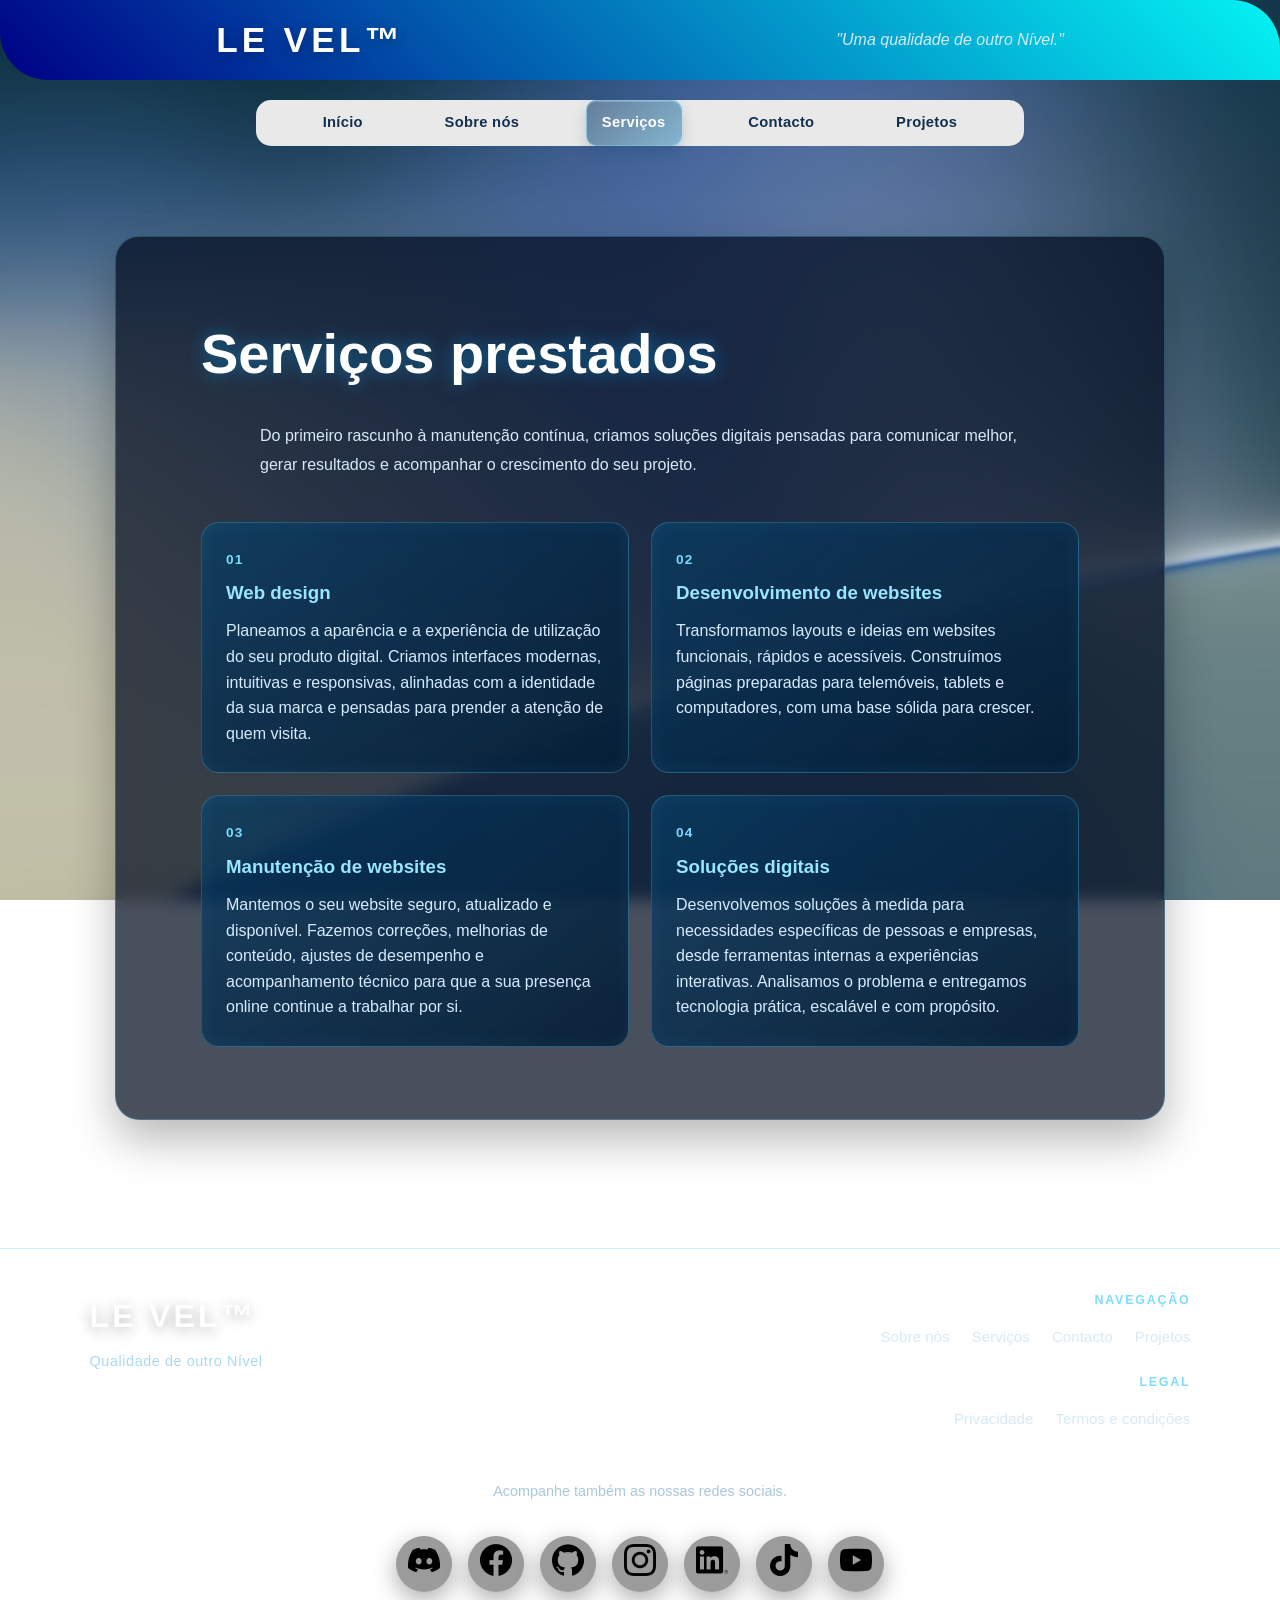
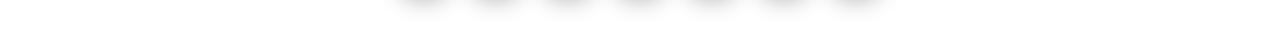
<file: servicos.html>
<!DOCTYPE html>
<html lang="pt-pt">

    <head>
        <meta charset="UTF-8">
        <meta name="viewport" content="width=device-width, initial-scale=1.0">
        <title>Serviços | Le VEL</title>
        <meta name="google-adsense-account" content="ca-pub-9663743161391037">
        <link rel="stylesheet" href="styles/Home.css">
        <link rel="stylesheet" href="styles/footer.css">
        <link rel="stylesheet" href="styles/responsive.css">
        <script src="js/device-effects.js" defer></script>
        <script src="js/responsive-layout.js" defer></script>
        <script async src="https://pagead2.googlesyndication.com/pagead/js/adsbygoogle.js?client=ca-pub-9663743161391037"
     crossorigin="anonymous"></script>
    </head>

    <body class="pagina-interna-body">
        <header>
            <h1>Le VEL&trade;</h1><cite>&quot;Uma qualidade de outro
                Nível.&quot;</cite>
        </header>
        <nav class="nav-header"><a href="index.html">Início</a><a
                href="sobre-nos.html">Sobre nós</a><a
                href="servicos.html">Serviços</a><a
                href="contacto.html">Contacto</a><a
                href="projetos.html">Projetos</a>
        </nav>
        <main class="pagina-interna pagina-servicos">
            <h2>Serviços prestados</h2>
            <p>Do primeiro rascunho à manutenção contínua, criamos soluções
                digitais pensadas para comunicar melhor, gerar
                resultados e acompanhar o crescimento do seu projeto.</p>
            <div class="servicos-lista">
                <article><span class="servico-indice">01</span>
                    <h3>Web design</h3>
                    <p>Planeamos a aparência e a experiência de utilização do
                        seu produto digital. Criamos interfaces
                        modernas, intuitivas e responsivas, alinhadas com a
                        identidade da sua marca e pensadas para prender
                        a atenção de quem visita.</p>
                </article>
                <article><span class="servico-indice">02</span>
                    <h3>Desenvolvimento de websites</h3>
                    <p>Transformamos layouts e ideias em websites funcionais,
                        rápidos e acessíveis. Construímos páginas
                        preparadas para telemóveis, tablets e computadores, com
                        uma base sólida para crescer.</p>
                </article>
                <article><span class="servico-indice">03</span>
                    <h3>Manutenção de websites</h3>
                    <p>Mantemos o seu website seguro, atualizado e disponível.
                        Fazemos correções, melhorias de conteúdo,
                        ajustes de desempenho e acompanhamento técnico para que
                        a sua presença online continue a trabalhar
                        por si.</p>
                </article>
                <article><span class="servico-indice">04</span>
                    <h3>Soluções digitais</h3>
                    <p>Desenvolvemos soluções à medida para necessidades
                        específicas de pessoas e empresas, desde
                        ferramentas internas a experiências interativas.
                        Analisamos o problema e entregamos tecnologia
                        prática, escalável e com propósito.</p>
                </article>
            </div>
        </main>
        <footer>
            <div class="Logo-Footer">
                <div>
                    <h3>Le VEL&trade;</h3><cite>Qualidade de outro Nível</cite>
                </div>
                <nav class="nav-footer">
                    <p>Navegação</p><a href="sobre-nos.html">Sobre nós</a><a
                        href="servicos.html">Serviços</a><a
                        href="contacto.html">Contacto</a><a
                        href="projetos.html">Projetos</a>
                    <p class="legal-links-titulo">Legal</p><a
                        href="politica-privacidade.html">Privacidade</a><a
                        href="termos-condicoes.html">Termos e condições</a>
                </nav>
            </div>
            <div class="Midia">
                <p class="nossas-redes-sociais">Acompanhe também as nossas redes
                    sociais.</p><a href="https://discord.gg/cDNua4RAM"
                    class="social discord"
                    style="--cor1:#7289da; --cor2:#404eed;"><span
                        class="icon"><img
                            src="imgs/socio-business/discord.png"
                            alt="Discord"></span><span
                        class="text">Discord</span></a><a
                    href="https://www.facebook.com/Le.vel.ao"
                    class="social facebook"
                    style="--cor1:#1877f2; --cor2:#0052cc;"><span
                        class="icon"><img src="imgs/socio-business/facebook.png"
                            alt="Facebook"></span><span
                        class="text">Facebook</span></a>
                <a href="https://github.com/Celestino-Benjamim/Project-Le-Vel-Ao.git" class="social github"
                    style="--cor1:#2c3e50; --cor2:#000000;"><span
                        class="icon"><img src="imgs/socio-business/github.png"
                            alt="GitHub"></span><span
                        class="text">GitHub</span></a>
                <a
                    href="https://www.instagram.com/le.vel.ao?stkn=MWx3dnI0cWwzYWd2Zw=="
                    class="social instagram"
                    style="--cor1:#833ab4; --cor2:#fd1d1d;"><span
                        class="icon"><img
                            src="imgs/socio-business/instagram.png"
                            alt="Instagram"></span><span
                        class="text">Instagram</span></a>
                <a href="https://www.linkedin.com/in/le-vel-ao-0a36363a1?utm_source=share_via&utm_content=profile&utm_medium=member_android" class="social"
                    style="--cor1:#0a66c2; --cor2:#004182;"><span
                        class="icon"><img src="imgs/socio-business/linkedin.png"
                            alt="LinkedIn"></span><span
                        class="text">LinkedIn</span></a><a href="https://vm.tiktok.com/ZS9ATJbCruUP6-FsDTO/"
                    class="social tiktok"
                    style="--cor1:#4facfe; --cor2:#ff0050; --cor3:#000;"><span
                        class="icon"><img
                            src="imgs/socio-business/tik-tok.png"
                            alt="TikTok"></span><span
                        class="text">TikTok</span></a>
                <a
                    href="https://youtube.com/@le-vel-lancer?si=CuJpW8tWs4eIw13V"
                    class="social youtube"
                    style="--cor1:#e4120b; --cor2:#a00005;"><span
                        class="icon"><img src="imgs/socio-business/youtube.png"
                            alt="YouTube"></span><span
                        class="text">YouTube</span></a>
            </div>
        </footer>
    </body>

</html>
</file>
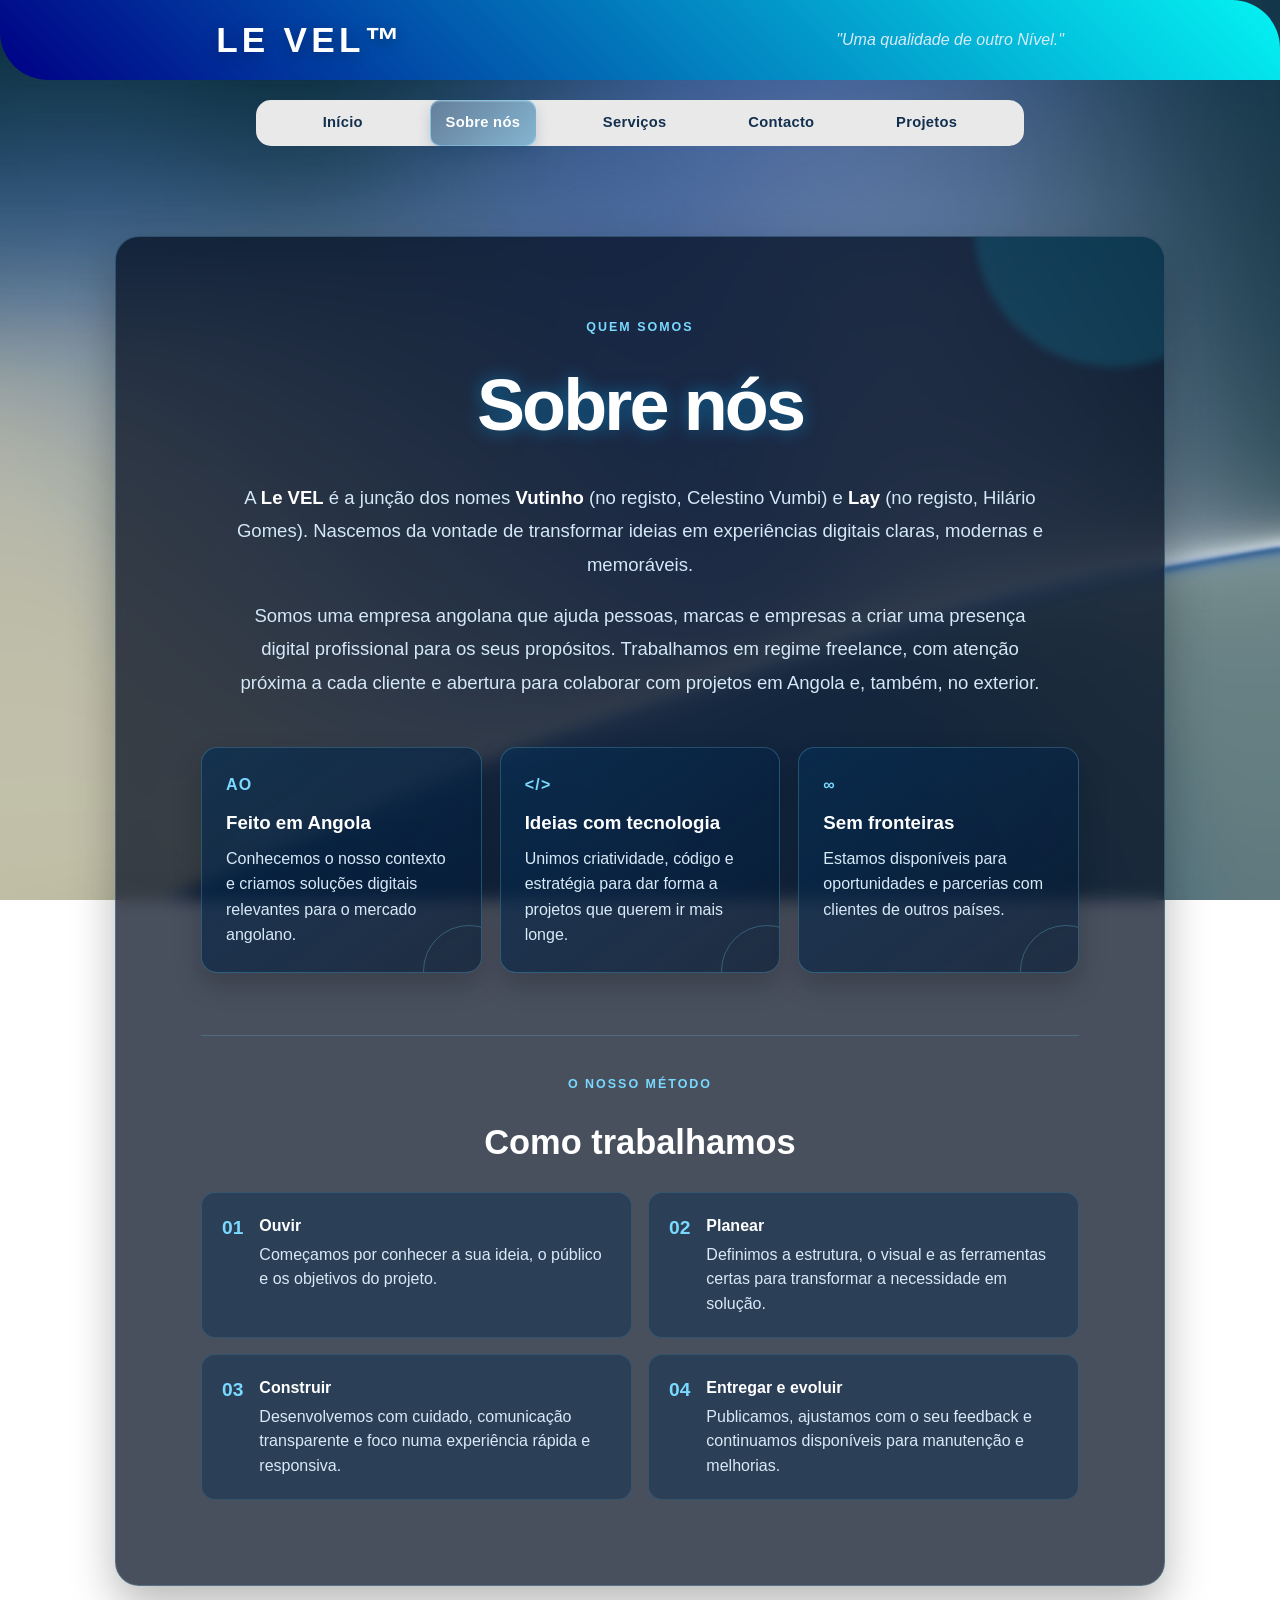
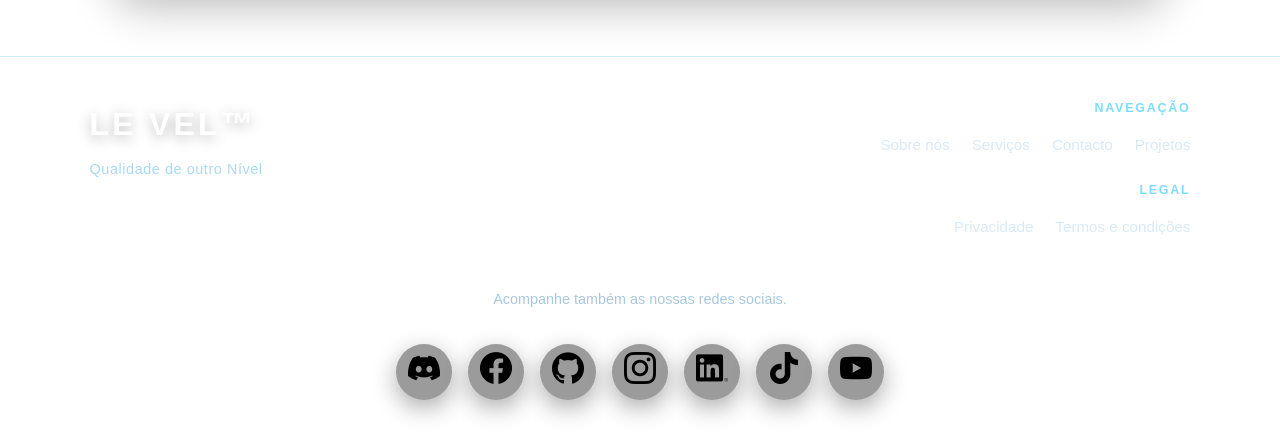
<file: sobre-nos.html>
<!DOCTYPE html>
<html lang="pt-pt">

<head>
    <meta charset="UTF-8">
    <meta name="viewport" content="width=device-width, initial-scale=1.0">
    <title>Sobre nós | Le VEL</title>
    <meta name="google-adsense-account" content="ca-pub-9663743161391037">
    <link rel="stylesheet" href="styles/Home.css">
    <link rel="stylesheet" href="styles/footer.css">
    <link rel="stylesheet" href="styles/responsive.css">
    <script src="js/device-effects.js" defer></script>
    <script src="js/responsive-layout.js" defer></script>
    <script async src="https://pagead2.googlesyndication.com/pagead/js/adsbygoogle.js?client=ca-pub-9663743161391037"
     crossorigin="anonymous"></script>
</head>

<body class="pagina-interna-body">
    <header>
        <h1>Le VEL&trade;</h1>
        <cite>&quot;Uma qualidade de outro Nível.&quot;</cite>
    </header>
    <nav class="nav-header">
        <a href="index.html">Início</a>
        <a href="sobre-nos.html">Sobre nós</a>
        <a href="servicos.html">Serviços</a>
        <a href="contacto.html">Contacto</a>
        <a href="projetos.html">Projetos</a>
    </nav>
    <main class="pagina-interna pagina-sobre">
        <span class="etiqueta-seccao">Quem somos</span>
        <h2>Sobre nós</h2>
        <p>A <strong>Le VEL</strong> é a junção dos nomes <strong>Vutinho</strong> (no registo, Celestino Vumbi) e
            <strong>Lay</strong> (no registo, Hilário Gomes). Nascemos da vontade de transformar ideias em experiências
            digitais claras, modernas e memoráveis.</p>
        <p>Somos uma empresa angolana que ajuda pessoas, marcas e empresas a criar uma presença digital profissional
            para os seus propósitos. Trabalhamos em regime freelance, com atenção próxima a cada cliente e abertura para
            colaborar com projetos em Angola e, também, no exterior.</p>

        <div class="sobre-destaques">
            <article>
                <span class="destaque-numero">AO</span>
                <h3>Feito em Angola</h3>
                <p>Conhecemos o nosso contexto e criamos soluções digitais relevantes para o mercado angolano.</p>
            </article>
            <article>
                <span class="destaque-numero">&lt;/&gt;</span>
                <h3>Ideias com tecnologia</h3>
                <p>Unimos criatividade, código e estratégia para dar forma a projetos que querem ir mais longe.</p>
            </article>
            <article>
                <span class="destaque-numero">∞</span>
                <h3>Sem fronteiras</h3>
                <p>Estamos disponíveis para oportunidades e parcerias com clientes de outros países.</p>
            </article>
        </div>

        <section class="como-trabalhamos">
            <span class="etiqueta-seccao">O nosso método</span>
            <h3>Como trabalhamos</h3>
            <div class="processo-lista">
                <article><strong>01</strong>
                    <div>
                        <h4>Ouvir</h4>
                        <p>Começamos por conhecer a sua ideia, o público e os objetivos do projeto.</p>
                    </div>
                </article>
                <article><strong>02</strong>
                    <div>
                        <h4>Planear</h4>
                        <p>Definimos a estrutura, o visual e as ferramentas certas para transformar a necessidade em
                            solução.</p>
                    </div>
                </article>
                <article><strong>03</strong>
                    <div>
                        <h4>Construir</h4>
                        <p>Desenvolvemos com cuidado, comunicação transparente e foco numa experiência rápida e
                            responsiva.</p>
                    </div>
                </article>
                <article><strong>04</strong>
                    <div>
                        <h4>Entregar e evoluir</h4>
                        <p>Publicamos, ajustamos com o seu feedback e continuamos disponíveis para manutenção e
                            melhorias.</p>
                    </div>
                </article>
            </div>
        </section>
    </main>
    <footer>
        <div class="Logo-Footer">
            <div>
                <h3>Le VEL&trade;</h3><cite>Qualidade de outro Nível</cite>
            </div>
            <nav class="nav-footer">
                <p>Navegação</p><a href="sobre-nos.html">Sobre nós</a><a href="servicos.html">Serviços</a><a
                    href="contacto.html">Contacto</a><a href="projetos.html">Projetos</a>
                <p class="legal-links-titulo">Legal</p><a href="politica-privacidade.html">Privacidade</a><a
                    href="termos-condicoes.html">Termos e condições</a>
            </nav>
        </div>
        <div class="Midia">
            <p class="nossas-redes-sociais">Acompanhe também as nossas redes sociais.</p>
            <a href="https://discord.gg/cDNua4RAM" class="social discord" style="--cor1:#7289da; --cor2:#404eed;"><span class="icon"><img
                        src="imgs/socio-business/discord.png" alt="Discord"></span><span class="text">Discord</span></a>
            <a href="https://www.facebook.com/Le.vel.ao" class="social facebook" style="--cor1:#1877f2; --cor2:#0052cc;"><span class="icon"><img
                        src="imgs/socio-business/facebook.png" alt="Facebook"></span><span
                    class="text">Facebook</span></a>
            <a href="https://github.com/Celestino-Benjamim/Project-Le-Vel-Ao.git" class="social github" style="--cor1:#2c3e50; --cor2:#000000;"><span class="icon"><img
                        src="imgs/socio-business/github.png" alt="GitHub"></span><span class="text">GitHub</span></a>
            <a href="https://www.instagram.com/le.vel.ao?stkn=MWx3dnI0cWwzYWd2Zw==" class="social instagram" style="--cor1:#833ab4; --cor2:#fd1d1d;"><span class="icon"><img
                        src="imgs/socio-business/instagram.png" alt="Instagram"></span><span
                    class="text">Instagram</span></a>
            <a href="https://www.linkedin.com/in/le-vel-ao-0a36363a1?utm_source=share_via&utm_content=profile&utm_medium=member_android" class="social" style="--cor1:#0a66c2; --cor2:#004182;"><span class="icon"><img
                        src="imgs/socio-business/linkedin.png" alt="LinkedIn"></span><span
                    class="text">LinkedIn</span></a>
            <a href="https://vm.tiktok.com/ZS9ATJbCruUP6-FsDTO/" class="social tiktok" style="--cor1:#4facfe; --cor2:#ff0050; --cor3:#000;"><span
                    class="icon"><img src="imgs/socio-business/tik-tok.png" alt="TikTok"></span><span
                    class="text">TikTok</span></a>
            <a href="https://youtube.com/@le-vel-lancer?si=CuJpW8tWs4eIw13V" class="social youtube"
                style="--cor1:#e4120b; --cor2:#a00005;"><span class="icon"><img src="imgs/socio-business/youtube.png"
                        alt="YouTube"></span><span class="text">YouTube</span></a>
        </div>
    </footer>
</body>

</html>
</file>
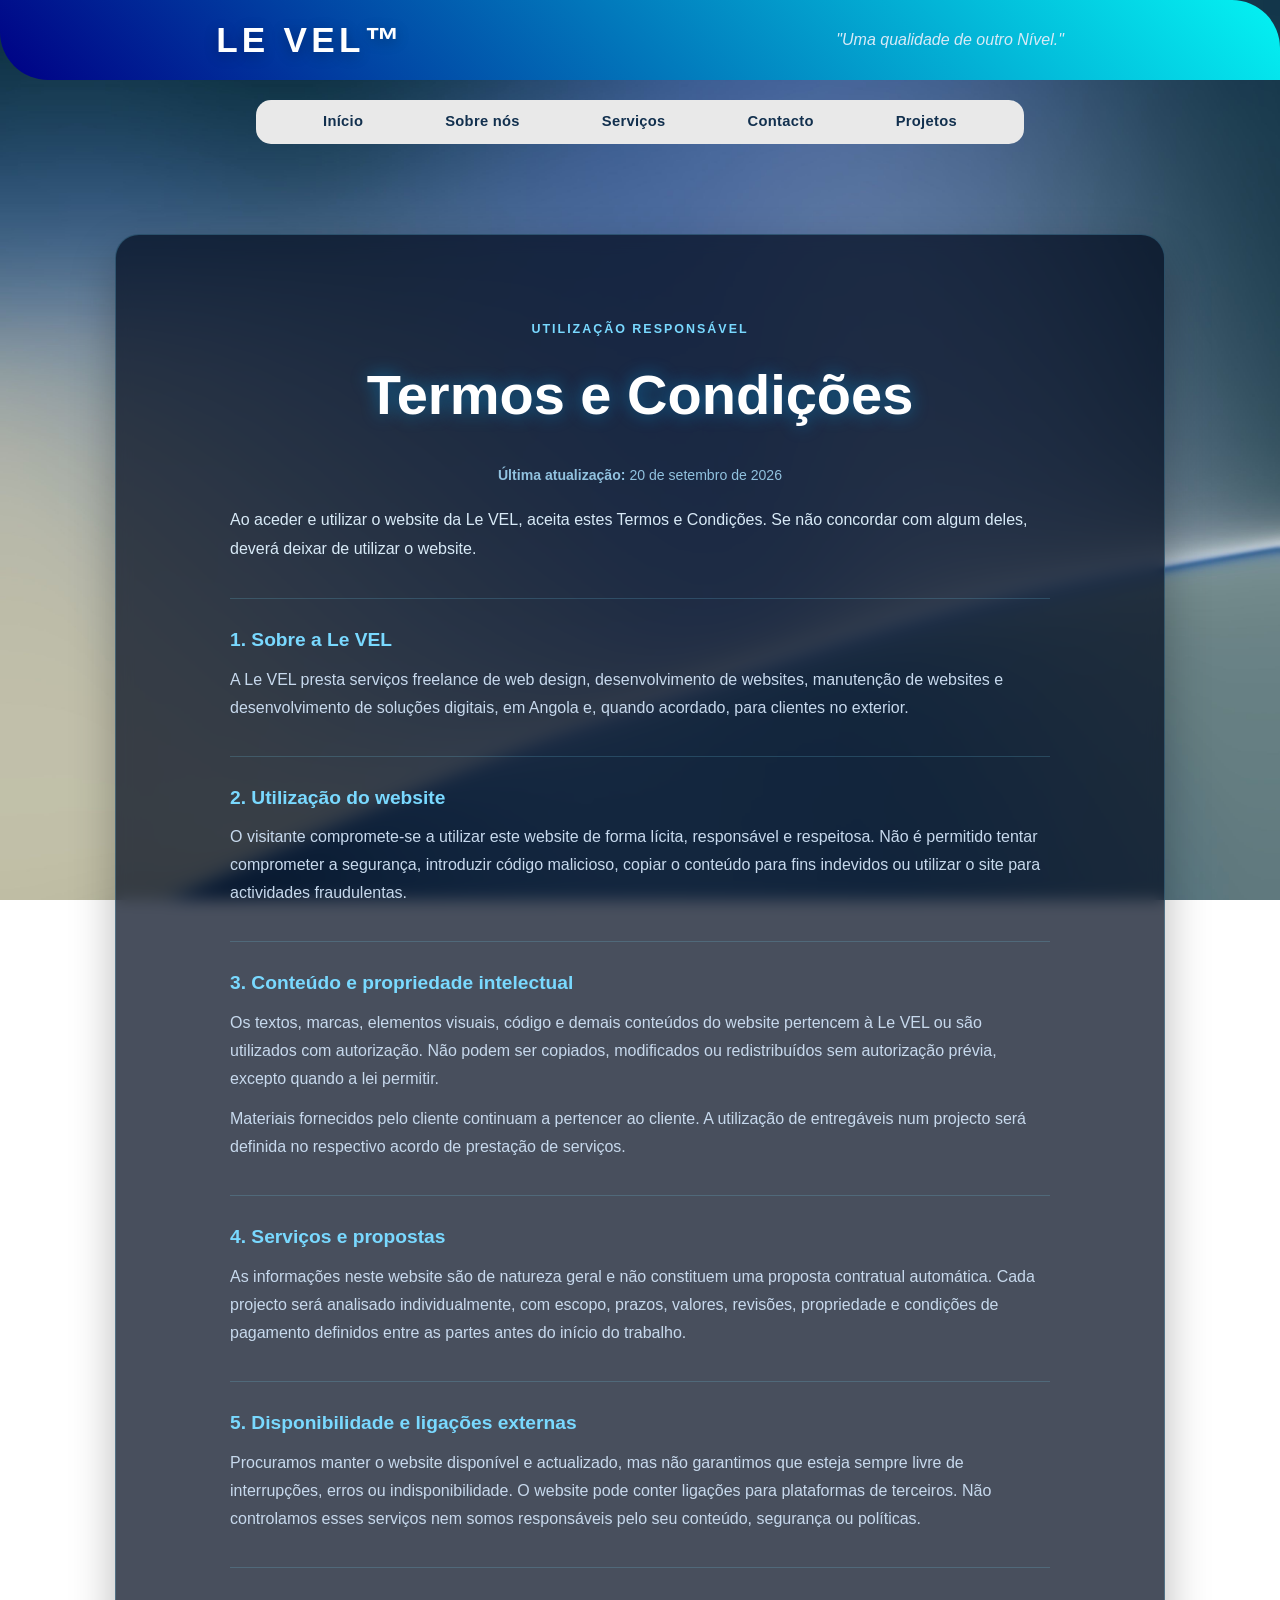
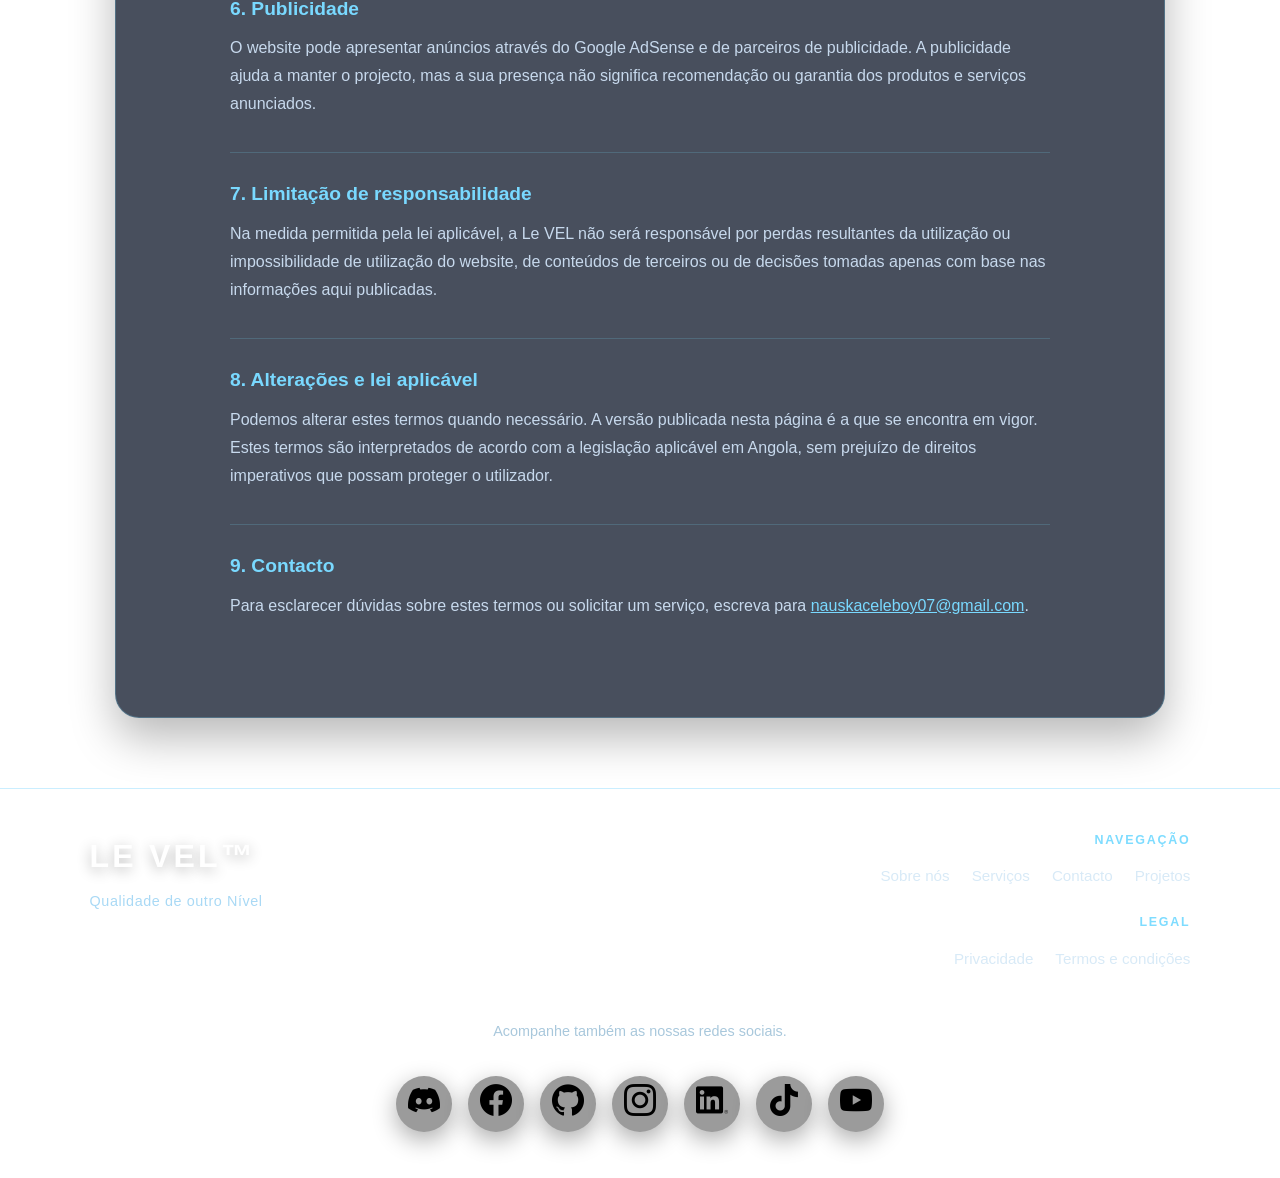
<file: termos-condicoes.html>
<!DOCTYPE html>
<html lang="pt-pt">

    <head>
        <meta charset="UTF-8">
        <meta name="viewport" content="width=device-width, initial-scale=1.0">
        <title>Termos e Condições | Le VEL</title>
        <meta name="description"
            content="Termos e Condições de utilização do website e dos serviços da Le VEL.">
        <meta name="google-adsense-account" content="ca-pub-9663743161391037">
        <link rel="stylesheet" href="styles/Home.css">
        <link rel="stylesheet" href="styles/footer.css">
        <link rel="stylesheet" href="styles/responsive.css">
        <script src="js/device-effects.js" defer></script>
        <script src="js/responsive-layout.js" defer></script>
        <script async src="https://pagead2.googlesyndication.com/pagead/js/adsbygoogle.js?client=ca-pub-9663743161391037"
     crossorigin="anonymous"></script>
    </head>

    <body class="pagina-interna-body">
        <header>
            <h1>Le VEL&trade;</h1><cite>&quot;Uma qualidade de outro
                Nível.&quot;</cite>
        </header>
        <nav class="nav-header"><a href="index.html">Início</a><a
                href="sobre-nos.html">Sobre nós</a><a
                href="servicos.html">Serviços</a><a
                href="contacto.html">Contacto</a><a
                href="projetos.html">Projetos</a>
        </nav>
        <main class="pagina-interna pagina-legal">
            <span class="etiqueta-seccao">Utilização responsável</span>
            <h2>Termos e Condições</h2>
            <p class="legal-atualizacao"><strong>Última atualização:</strong> 20
                de setembro de 2026</p>
            <p>Ao aceder e utilizar o website da Le VEL, aceita estes Termos e
                Condições. Se não concordar com algum deles,
                deverá deixar de utilizar o website.</p>

            <section class="legal-seccao">
                <h3>1. Sobre a Le VEL</h3>
                <p>A Le VEL presta serviços freelance de web design,
                    desenvolvimento de websites, manutenção de websites e
                    desenvolvimento de soluções digitais, em Angola e, quando
                    acordado, para clientes no exterior.</p>
            </section>
            <section class="legal-seccao">
                <h3>2. Utilização do website</h3>
                <p>O visitante compromete-se a utilizar este website de forma
                    lícita, responsável e respeitosa. Não é
                    permitido tentar comprometer a segurança, introduzir código
                    malicioso, copiar o conteúdo para fins
                    indevidos ou utilizar o site para actividades
                    fraudulentas.</p>
            </section>
            <section class="legal-seccao">
                <h3>3. Conteúdo e propriedade intelectual</h3>
                <p>Os textos, marcas, elementos visuais, código e demais
                    conteúdos do website pertencem à Le VEL ou são
                    utilizados com autorização. Não podem ser copiados,
                    modificados ou redistribuídos sem autorização
                    prévia, excepto quando a lei permitir.</p>
                <p>Materiais fornecidos pelo cliente continuam a pertencer ao
                    cliente. A utilização de entregáveis num
                    projecto será definida no respectivo acordo de prestação de
                    serviços.</p>
            </section>
            <section class="legal-seccao">
                <h3>4. Serviços e propostas</h3>
                <p>As informações neste website são de natureza geral e não
                    constituem uma proposta contratual automática.
                    Cada projecto será analisado individualmente, com escopo,
                    prazos, valores, revisões, propriedade e
                    condições de pagamento definidos entre as partes antes do
                    início do trabalho.</p>
            </section>
            <section class="legal-seccao">
                <h3>5. Disponibilidade e ligações externas</h3>
                <p>Procuramos manter o website disponível e actualizado, mas não
                    garantimos que esteja sempre livre de
                    interrupções, erros ou indisponibilidade. O website pode
                    conter ligações para plataformas de terceiros.
                    Não controlamos esses serviços nem somos responsáveis pelo
                    seu conteúdo, segurança ou políticas.</p>
            </section>
            <section class="legal-seccao">
                <h3>6. Publicidade</h3>
                <p>O website pode apresentar anúncios através do Google AdSense
                    e de parceiros de publicidade. A publicidade
                    ajuda a manter o projecto, mas a sua presença não significa
                    recomendação ou garantia dos produtos e
                    serviços anunciados.</p>
            </section>
            <section class="legal-seccao">
                <h3>7. Limitação de responsabilidade</h3>
                <p>Na medida permitida pela lei aplicável, a Le VEL não será
                    responsável por perdas resultantes da
                    utilização ou impossibilidade de utilização do website, de
                    conteúdos de terceiros ou de decisões tomadas
                    apenas com base nas informações aqui publicadas.</p>
            </section>
            <section class="legal-seccao">
                <h3>8. Alterações e lei aplicável</h3>
                <p>Podemos alterar estes termos quando necessário. A versão
                    publicada nesta página é a que se encontra em
                    vigor. Estes termos são interpretados de acordo com a
                    legislação aplicável em Angola, sem prejuízo de
                    direitos imperativos que possam proteger o utilizador.</p>
            </section>
            <section class="legal-seccao">
                <h3>9. Contacto</h3>
                <p>Para esclarecer dúvidas sobre estes termos ou solicitar um
                    serviço, escreva para <a
                        href="mailto:nauskaceleboy07@gmail.com">nauskaceleboy07@gmail.com</a>.</p>
            </section>
        </main>
        <footer>
            <div class="Logo-Footer">
                <div>
                    <h3>Le VEL&trade;</h3><cite>Qualidade de outro Nível</cite>
                </div>
                <nav class="nav-footer">
                    <p>Navegação</p><a href="sobre-nos.html">Sobre nós</a><a
                        href="servicos.html">Serviços</a><a
                        href="contacto.html">Contacto</a><a
                        href="projetos.html">Projetos</a>
                    <p class="legal-links-titulo">Legal</p><a
                        href="politica-privacidade.html">Privacidade</a><a
                        href="termos-condicoes.html">Termos e condições</a>
                </nav>
            </div>
            <div class="Midia">
                <p class="nossas-redes-sociais">Acompanhe também as nossas redes
                    sociais.</p><a href="https://discord.gg/cDNua4RAM"
                    class="social discord"
                    style="--cor1:#7289da; --cor2:#404eed;"><span
                        class="icon"><img
                            src="imgs/socio-business/discord.png"
                            alt="Discord"></span><span
                        class="text">Discord</span></a>
                        <a
                    href="https://www.facebook.com/Le.vel.ao"
                    class="social facebook"
                    style="--cor1:#1877f2; --cor2:#0052cc;"><span
                        class="icon"><img src="imgs/socio-business/facebook.png"
                            alt="Facebook"></span><span
                        class="text">Facebook</span></a>
                        <a href="https://github.com/Celestino-Benjamim/Project-Le-Vel-Ao.git"
                    class="social github"
                    style="--cor1:#2c3e50; --cor2:#000000;"><span
                        class="icon"><img src="imgs/socio-business/github.png"
                            alt="GitHub"></span><span
                        class="text">GitHub</span></a>
                        <a
                    href="https://www.instagram.com/le.vel.ao?stkn=MWx3dnI0cWwzYWd2Zw=="
                    class="social instagram"
                    style="--cor1:#833ab4; --cor2:#fd1d1d;"><span
                        class="icon"><img
                            src="imgs/socio-business/instagram.png"
                            alt="Instagram"></span><span
                        class="text">Instagram</span></a>
                        <a href="https://www.linkedin.com/in/le-vel-ao-0a36363a1?utm_source=share_via&utm_content=profile&utm_medium=member_android"
                    class="social"
                    style="--cor1:#0a66c2; --cor2:#004182;"><span
                        class="icon"><img src="imgs/socio-business/linkedin.png"
                            alt="LinkedIn"></span><span
                        class="text">LinkedIn</span></a><a href="https://vm.tiktok.com/ZS9ATJbCruUP6-FsDTO/"
                    class="social tiktok"
                    style="--cor1:#4facfe; --cor2:#ff0050; --cor3:#000;"><span
                        class="icon"><img
                            src="imgs/socio-business/tik-tok.png"
                            alt="TikTok"></span><span
                        class="text">TikTok</span></a>
                        <a
                    href="https://youtube.com/@le-vel-lancer?si=CuJpW8tWs4eIw13V"
                    class="social youtube"
                    style="--cor1:#e4120b; --cor2:#a00005;"><span
                        class="icon"><img src="imgs/socio-business/youtube.png"
                            alt="YouTube"></span><span
                        class="text">YouTube</span></a>
            </div>
        </footer>
    </body>

</html>
</file>
<file: styles/Home.css>
*{
    margin: 0;
    padding: 0;
    box-sizing: border-box;
    user-select: none;
    -webkit-tap-highlight-color: transparent;
}

input,
textarea,
[contenteditable="true"]{
    user-select: text;
}

body{
    width: 100%;
    height: 100vh;
    display: grid;
    place-items: center;
    color: #d8eaf7;
    font-family: "Segoe UI", "Helvetica Neue", Arial, sans-serif;
    font-size: 16px;
    line-height: 1.6;
    -webkit-font-smoothing: antialiased;
    text-rendering: optimizeLegibility;

    & h1, h2, h3, h4{
        color: white;
    }
}

body{
    background-image: url(../imgs/Fundos-Imagens/pexels-didsss-9656151.jpg);
    background-attachment: fixed;
    background-size: cover;
    background-position: top;
}

body.pagina-interna-body{
    display: flex;
    flex-direction: column;
    align-items: stretch;
    min-height: 100vh;
    height: auto;
}

body.pagina-interna-body .nav-header{
    margin-left: auto;
    margin-right: auto;
}

body.pagina-interna-body footer{
    margin-top: auto;
}

body.pagina-interna-body button#whatsapp{
    position: fixed;
    right: clamp(22px, 4vw, 56px);
    bottom: 28px;
    transform: none;
}

/* Topo da página */
header{
    background-image: linear-gradient(45deg, rgb(0, 0, 133), rgb(4, 243, 243));
    border-radius: 0px 3rem;
    border: none;
    width: 100%;
    height: 80px;
    display: flex;
    justify-content: space-around;
    align-items: center;
}

header h1{
    color: #ffffff;
    font-family: "Trebuchet MS", "Segoe UI", sans-serif;
    font-size: clamp(1.5rem, 3vw, 2.2rem);
    font-weight: 800;
    font-style: normal;
    letter-spacing: .12em;
    text-transform: uppercase;
    text-shadow: 0 3px 14px rgba(0, 0, 0, .3);
}

header cite{
    font-style: italic;
    font-family: 'Trebuchet MS', 'Lucida Sans Unicode', 'Lucida Grande', 'Lucida Sans', Arial, sans-serif;
}

/* Barra de Navegação Principal */
.nav-header{
    margin: 20px;
    width: 60%;
    position: relative;
    display: flex;
    justify-content: space-evenly;
    align-items: center;
    text-align: center;
    background: #e9e9e9;
    border-radius: 15px;
}

.nav-header a{
    display: flex;
    align-items: center;
    justify-content: center;
    border-radius: 10px;
    padding: 10px 15px;
    text-align: center;
    color: #12304e;
    font-family: "Segoe UI", "Helvetica Neue", Arial, sans-serif;
    font-size: .92rem;
    font-weight: 600;
    letter-spacing: .02em;
    text-decoration: none;
}

.nav-header a:hover{
    background: #ccc;
}

.nav-header a.active{
    background: linear-gradient(135deg, rgba(18, 60, 105, .62), rgba(22, 123, 181, .48));
    color: #ffffff;
    border: 1px solid rgba(145, 225, 255, .48);
    box-shadow: 0 6px 14px rgba(18, 60, 105, .2), inset 0 1px 0 rgba(255,255,255,.2);
    backdrop-filter: blur(5px);
}

.nav-header a.active:hover{
    background: linear-gradient(135deg, rgba(22, 72, 121, .72), rgba(22, 138, 200, .58));
}

/* Botão WhatsApp */
button#whatsapp{
    cursor: pointer;
    z-index: 1;
    position: fixed;
    transform: translateX(40vw) translateY(30vh);
    text-decoration: none;
    border-radius: 80px;
    border: none;
}

.block-whatsapp{
    background: linear-gradient(135deg, lime, green 70%);
    width: 80px;
    height: 80px;
    border-radius: 80px;
    display: flex;
    justify-content: center;
    align-items: center;
    transition: .3s;
    border: none;
}

.block-whatsapp::before {
    transition: 0.2s;
    content: '';
    inset: 0;
    position: absolute;
    background-image: linear-gradient(135deg, lime, green 70%);
    opacity: 0;
    border-radius: 80px;
}

.block-whatsapp:hover::before {
    opacity: 1;
}

.block-whatsapp:hover p{
    font-size: 20px;
    transform: scale(1);
}

.block-whatsapp:hover img{
    transform: scale(0);
}

.block-whatsapp:hover{
    width: 180px;
}

.block-whatsapp p{
    font-family: "Segoe UI", "Helvetica Neue", Arial, sans-serif;
    color: white;
    position: absolute;
    transition: 0.3s;
    transform: scale(0);
}

.block-whatsapp img{
    filter: invert(.8);
    transition: 0.3s;
    position: absolute;
    width: 55px;
}

.divisao-de-campos{
    border: none;
    outline: none;
    width: 100%;
    height: 250px;
    background-position: center;
    background-size: cover;
    background-repeat: no-repeat;
}

.dv1{
    background-image: linear-gradient(
        to bottom,
        transparent 0%,
        rgba(0, 61, 97, .96) 100%
    );
}
.dv2{
    background-image:
        linear-gradient(to bottom, rgba(0, 61, 97, .94), rgba(1, 9, 25, .92));
}
.dv3{
    background-image:
        linear-gradient(to bottom, rgba(1, 9, 25, .94), rgba(1, 18, 45, .9));
}
.dv4{
    background-image:
        linear-gradient(to bottom, rgba(1, 18, 45, .92), rgba(2, 8, 23, .96)),
        url(../imgs/Fundos-Imagens/pexels-steve-13551574.jpg);
            background-attachment: fixed;
}
.div5{
    background-image:
        linear-gradient(to bottom, rgba(2, 8, 23, .96), rgba(3, 14, 35, 0.014));
    background-position: top;
}

.pagina-interna{
    width: min(100% - 40px, 1050px);
    min-height: 55vh;
    margin: 70px auto;
    padding: clamp(35px, 7vw, 85px);
    color: #d8eaf7;
    text-align: center;
    border: 1px solid rgba(115, 220, 255, .25);
    border-radius: 24px;
    background: rgba(2, 12, 31, .72);
    box-shadow: 0 20px 45px rgba(0, 0, 0, .28);
    backdrop-filter: blur(8px);
}

.pagina-servicos{
    margin-bottom: clamp(90px, 10vw, 140px);
    width: min(100% - 40px, 1120px);
    padding-top: clamp(42px, 6vw, 72px);
    padding-bottom: clamp(42px, 6vw, 72px);
    text-align: left;
    position: relative;
    z-index: 1;
}

.pagina-servicos > .etiqueta-seccao,
.pagina-servicos > h2,
.pagina-servicos > p{
    max-width: 820px;
    margin-left: 0;
    margin-right: auto;
}

.pagina-servicos > h2{
    margin-bottom: 18px;
    width: 100%;
}

.pagina-servicos > p{
    max-width: 820px;
    margin-bottom: 18px;
    line-height: 1.8;
}

.pagina-servicos .servicos-lista{
    grid-template-columns: repeat(2, minmax(0, 1fr));
    align-items: stretch;
    gap: 22px;
    margin-top: 42px;
    width: 100%;
}

.pagina-servicos .servicos-lista article{
    display: flex;
    flex-direction: column;
    justify-content: flex-start;
    min-height: 200px;
    padding: 26px 24px;
    background: linear-gradient(145deg, rgba(8, 62, 102, .72), rgba(6, 30, 54, .9));
    border: 1px solid rgba(115, 220, 255, .26);
    border-radius: 18px;
    box-shadow: inset 0 0 20px rgba(80, 190, 255, .08);
    transition: transform .25s ease, border-color .25s ease, box-shadow .25s ease;
}

.pagina-servicos .servicos-lista article:hover{
    transform: translateY(-4px);
    border-color: rgba(115, 220, 255, .52);
    box-shadow: 0 20px 30px rgba(0, 0, 0, .14);
}

.pagina-servicos .servicos-lista h3{
    margin-bottom: 10px;
    color: #9ae5ff;
}

.pagina-servicos .servicos-lista p{
    margin: 0;
    color: #d7ebff;
}

.pagina-interna h2{
    margin-bottom: 24px;
    color: #ffffff;
    font-size: clamp(2rem, 5vw, 3.5rem);
    text-shadow: 0 0 18px rgba(0, 174, 255, .45);
}

.pagina-interna > p{
    max-width: 760px;
    margin: 0 auto 18px;
    line-height: 1.8;
}

.servicos-lista{
    display: grid;
    grid-template-columns: repeat(auto-fit, minmax(210px, 1fr));
    gap: 20px;
    margin-top: 36px;
}

.servicos-lista article{
    padding: 24px;
    text-align: left;
    height: 100%;
    border: 1px solid rgba(115, 220, 255, .25);
    border-radius: 16px;
    background: rgba(7, 45, 82, .58);
}

.servicos-lista h3{
    margin-bottom: 10px;
    color: #79d9ff;
}

.servicos-lista p{
    color: #c7d9ed;
    line-height: 1.6;
}

.pagina-contacto{
    width: min(100% - 40px, 1180px);
    max-width: 1180px;
    padding: clamp(32px, 5vw, 70px);
    text-align: left;
}

.pagina-contacto > h2{
    margin-bottom: 22px;
    max-width: 760px;
    font-size: clamp(2rem, 5vw, 3.4rem);
    line-height: 1.15;
}

.contacto-layout{
    display: grid;
    grid-template-columns: minmax(0, 1.15fr) minmax(320px, .85fr);
    gap: 22px;
    align-items: stretch;
    margin-top: 28px;
}

.contacto-card{
    display: flex;
    flex-direction: column;
    align-items: center;
    text-align: center;
    padding: 32px 28px;
    position: relative;
    overflow: hidden;
    background:
        linear-gradient(145deg, rgba(12, 48, 78, .88), rgba(4, 18, 32, .94) 65%),
        radial-gradient(circle at top right, rgba(63, 207, 255, .2), transparent 42%);
    border: 1px solid rgba(115, 220, 255, .3);
    border-radius: 24px;
    box-shadow: 0 20px 45px rgba(0, 0, 0, .24), inset 0 1px 0 rgba(255,255,255,.06);
    transition: transform .25s ease, border-color .25s ease, box-shadow .25s ease;
}

.contacto-opcoes{
    align-items: stretch;
}

.contacto-horario{
    align-items: stretch;
}

.cartao-indice{
    align-self: flex-start;
    color: #79d9ff;
    font-size: .72rem;
    font-weight: 800;
    letter-spacing: .14em;
    text-transform: uppercase;
}

.cartao-introducao{
    max-width: 540px;
    margin: 0 auto;
    color: #b9d8e8;
    line-height: 1.6;
}

.contacto-lista{
    list-style: none;
    margin: 22px 0 0;
    padding: 0;
    display: grid;
    gap: 12px;
    width: 100%;
}

.contacto-lista li{
    display: flex;
    align-items: center;
    justify-content: space-between;
    gap: 18px;
    padding: 16px 18px;
    border: 1px solid rgba(121, 217, 255, .22);
    border-radius: 14px;
    background: linear-gradient(100deg, rgba(14, 60, 94, .66), rgba(7, 31, 53, .78));
    box-shadow: inset 0 1px 0 rgba(255,255,255,.04);
    transition: border-color .2s ease, transform .2s ease;
}

.contacto-lista li:hover{
    transform: translateX(3px);
    border-color: rgba(121, 217, 255, .5);
}

.contacto-lista span{
    text-align: left;
    color: #7bcdf3;
    font-size: .78rem;
    font-weight: 700;
    letter-spacing: .06em;
    text-transform: uppercase;
}

.contacto-lista strong{
    color: #ffffff;
    font-size: .96rem;
    font-weight: 600;
    text-align: right;
}

.contacto-card::before{
    content: "";
    position: absolute;
    inset: 0 auto auto 0;
    width: 260px;
    height: 260px;
    background: radial-gradient(circle, rgba(58, 194, 255, .16), transparent 68%);
    pointer-events: none;
}

.contacto-card:hover{
    transform: translateY(-4px);
    border-color: rgba(121, 217, 255, .62);
    box-shadow: 0 26px 55px rgba(0, 0, 0, .3), 0 0 28px rgba(52, 190, 255, .1);
}

.contacto-card h3{
    margin: 12px 0 8px;
    color: #ffffff;
    font-size: clamp(1.5rem, 2vw, 2rem);
    letter-spacing: -.02em;
}

.contacto-card > p{
    margin: 0;
    color: #d5e7f4;
    line-height: 1.75;
}

.contacto-whatsapp,
.botao-enviar,
.botao-whatsapp{
    display: inline-flex;
    align-items: center;
    justify-content: center;
    min-height: 48px;
    padding: 0 20px;
    border-radius: 12px;
    text-decoration: none;
    font-weight: 700;
    transition: transform .2s ease, box-shadow .2s ease, opacity .2s ease;
}

.contacto-whatsapp,
.botao-enviar,
.botao-whatsapp{
    margin-top: 24px;
    background: linear-gradient(135deg, #2bdc6a, #0d9e46);
    color: #ffffff;
    border: none;
    box-shadow: 0 14px 28px rgba(16, 156, 76, .28);
    cursor: pointer;
}

.contacto-whatsapp:hover,
.botao-enviar:hover,
.botao-whatsapp:hover{
    transform: translateY(-1px);
    opacity: .96;
}

.contacto-acoes{
    display: flex;
    gap: 18px;
    margin-top: 22px;
}

.contacto-acao{
    flex: 1;
    display: flex;
    flex-direction: column;
    align-items: center;
    gap: 16px;
    padding: 20px;
    border: 1px solid rgba(121, 217, 255, .14);
    border-radius: 18px;
    background: rgba(3, 18, 32, .42);
}

.contacto-acao p{
    margin: 0;
    color: #d5e7f4;
    line-height: 1.6;
    min-height: 76px;
}

.contacto-acao .botao-enviar,
.contacto-acao .botao-whatsapp{
    width: 100%;
    margin-top: 0;
}

.contacto-acao .botao-enviar{
    background: linear-gradient(135deg, #2997ff, #1764c0);
    box-shadow: 0 14px 28px rgba(29, 119, 220, .28);
}

.etiqueta-seccao{
    display: inline-block;
    margin-bottom: 10px;
    color: #79d9ff;
    font-size: .78rem;
    font-weight: 700;
    letter-spacing: .16em;
    text-transform: uppercase;
}

.pagina-sobre{
    position: relative;
    overflow: hidden;
    padding-top: clamp(42px, 7vw, 76px);
}

.pagina-sobre::before{
    content: "";
    position: absolute;
    width: 280px;
    height: 280px;
    top: -150px;
    right: -90px;
    border-radius: 50%;
    background: rgba(0, 213, 255, .14);
    filter: blur(4px);
    pointer-events: none;
}

.pagina-legal{
    text-align: left;
    max-width: 1050px;
}

.pagina-legal > .etiqueta-seccao,
.pagina-legal > h2,
.pagina-legal > p{
    display: block;
    max-width: 820px;
    margin-left: auto;
    margin-right: auto;
}

.pagina-legal > h2{
    text-align: center;
}

.pagina-legal > .etiqueta-seccao{
    text-align: center;
}

.pagina-legal > p{
    line-height: 1.8;
}

.pagina-legal .legal-atualizacao{
    color: #91c2df;
    font-size: .88rem;
    text-align: center;
}

.legal-seccao{
    max-width: 820px;
    margin: 34px auto 0;
    padding-top: 26px;
    border-top: 1px solid rgba(115, 220, 255, .18);
}

.legal-seccao h3{
    margin-bottom: 10px;
    color: #79d9ff;
    font-size: 1.2rem;
}

.legal-seccao p{
    margin-bottom: 12px;
    color: #c7d9ed;
    line-height: 1.75;
}

.legal-seccao a,
.pagina-legal a{
    color: #79d9ff;
}

.legal-seccao a:hover,
.pagina-legal a:hover{
    color: #ffffff;
}

.pagina-sobre > .etiqueta-seccao,
.pagina-sobre > h2,
.pagina-sobre > p{
    position: relative;
    z-index: 1;
}

.pagina-sobre > h2{
    margin-bottom: 18px;
    font-size: clamp(2.4rem, 6vw, 4.5rem);
    letter-spacing: -.04em;
}

.pagina-sobre > p{
    max-width: 820px;
    color: #d4e8f7;
    font-size: clamp(1rem, 1.6vw, 1.16rem);
}

.pagina-sobre > p:first-of-type{
    margin-top: 4px;
}

.pagina-sobre > p strong{
    color: #ffffff;
}

.sobre-destaques{
    display: grid;
    grid-template-columns: repeat(3, 1fr);
    gap: 18px;
    margin: 48px 0 62px;
    text-align: left;
}

.sobre-destaques article{
    position: relative;
    overflow: hidden;
    min-height: 198px;
    padding: 24px;
    border: 1px solid rgba(115, 220, 255, .25);
    border-radius: 16px;
    background: linear-gradient(145deg, rgba(7, 45, 82, .72), rgba(3, 22, 48, .58));
    box-shadow: 0 12px 28px rgba(0, 0, 0, .2);
    transition: transform .25s ease, border-color .25s ease, box-shadow .25s ease;
}

.sobre-destaques article::after{
    content: "";
    position: absolute;
    width: 90px;
    height: 90px;
    right: -34px;
    bottom: -45px;
    border: 1px solid rgba(115, 220, 255, .28);
    border-radius: 50%;
}

.sobre-destaques article:hover{
    transform: translateY(-6px);
    border-color: rgba(115, 220, 255, .72);
    box-shadow: 0 18px 34px rgba(0, 125, 190, .2);
}

.destaque-numero,
.servico-indice{
    color: #79d9ff;
    font-family: "Trebuchet MS", sans-serif;
    font-weight: 800;
    letter-spacing: .08em;
}

.sobre-destaques h3,
.como-trabalhamos > h3{
    margin: 10px 0 8px;
}

.sobre-destaques p{
    margin: 0;
    line-height: 1.6;
}

.como-trabalhamos{
    position: relative;
    padding-top: 34px;
    border-top: 1px solid rgba(115, 220, 255, .2);
}

.como-trabalhamos > h3{
    color: #ffffff;
    font-size: clamp(1.55rem, 3vw, 2.15rem);
}

.processo-lista{
    display: grid;
    grid-template-columns: repeat(2, 1fr);
    gap: 16px;
    margin-top: 22px;
    text-align: left;
}

.processo-lista article{
    position: relative;
    display: flex;
    gap: 16px;
    padding: 20px;
    border-radius: 14px;
    border: 1px solid rgba(115, 220, 255, .14);
    background: rgba(7, 45, 82, .42);
    transition: transform .25s ease, background .25s ease;
}

.processo-lista article:hover{
    transform: translateX(5px);
    background: rgba(7, 58, 100, .62);
}

.processo-lista article > strong{
    color: #79d9ff;
    font-size: 1.2rem;
}

.processo-lista h4{
    margin-bottom: 4px;
    color: #fff;
}

.processo-lista p{
    margin: 0;
    line-height: 1.55;
}

.processo-lista article > div{
    flex: 1;
}

.servico-indice{
    display: block;
    margin-bottom: 8px;
    font-size: .85rem;
}

.servicos-lista article{
    transition: transform .25s ease, border-color .25s ease, background .25s ease;
}

.servicos-lista article:hover{
    transform: translateY(-5px);
    border-color: rgba(115, 220, 255, .72);
    background: rgba(7, 58, 100, .72);
}

.legal-links-titulo{
    margin-top: 14px !important;
}

@media (prefers-reduced-motion: reduce){
    .divisao-de-campos{
        background-attachment: scroll;
    }

    .contacto-card,
    .contacto-card:hover,
    .contacto-lista li,
    .contacto-lista li:hover,
    .contacto-acao .botao-enviar,
    .contacto-acao .botao-whatsapp,
    .contacto-acao .botao-enviar:hover,
    .contacto-acao .botao-whatsapp:hover{
        transform: none !important;
        transition: none !important;
    }
}

html.mobile-device body,
html.mobile-device .divisao-de-campos{
    background-attachment: scroll;
}

html.reduced-motion *,
html.reduced-motion *::before,
html.reduced-motion *::after{
    scroll-behavior: auto !important;
    animation-duration: .01ms !important;
    animation-iteration-count: 1 !important;
    transition-duration: .12s !important;
}
</file>
<file: styles/sections.css>
/* Secção da página */
main{
    margin-top: 50px;
    width: 100%;
}

@media (max-width: 600px){
    #section0 > p,
    #section2 .section-copy > p,
    #section2-1 .section-copy > p{
        padding-left: 16px !important;
    }
}

/* Secção Introdutória */
main section{
    padding: 15px;
    position: relative;
}

main section h2{
    text-align: left;
    padding: 20px 0px;
    font-size: 30px;
    font-family: "Segoe UI", "Helvetica Neue", Arial, sans-serif;
    font-weight: 750;
    letter-spacing: -.02em;
    line-height: 1.2;
}

main section h4{
    padding: 20px 20px;
    text-align: center;
    font-size: 24px;
    font-family: "Segoe UI", "Helvetica Neue", Arial, sans-serif;
    font-weight: 700;
    letter-spacing: -.01em;
}

main section p{
    max-width: 980px;
    padding: 15px 25px;
    font-size: clamp(1rem, 1.35vw, 1.18rem);
    line-height: 1.75;
    text-shadow: 0 2px 8px rgba(0, 0, 0, .75);
}

/* Animacao a ser trabalhada a posterior */
main #section0{
    height: 60vh;
}
/* sai de 60vh para 40vh dando uma animacao de entrada ao site*/
/* main #section0{
    height: 40vh;
} */

main #section0 #Subscribe-paragraf{
    transform: translateY(25px) translateX(25px);
    position: absolute;
    text-wrap: nowrap;
    border: none;
    cursor: pointer;
    color: white;
    text-decoration: none;
    padding: 20px 15px;
    font-family: "Segoe UI", "Helvetica Neue", Arial, sans-serif;
    font-weight: 600;
    border-radius: 20px;
    background-image: linear-gradient(45deg, rgb(0, 110, 255), rgb(0, 65, 139));

    transition: 0.5s linear;
    overflow: hidden;
}

main #section0 #Subscribe-paragraf span{
    position: relative;
    z-index: 1;
}

main #section0 #Subscribe-paragraf::before{
    content: "";
    position: absolute;

    transition: 0.2s linear;

    /* border-radius: 18px; */
    
    background-image: linear-gradient(45deg, rgb(0, 26, 255), rgb(0, 2, 139));
    inset: 0;
    z-index: 0;
    width: 100%;
    opacity: 0;
    overflow: hidden;

}main #section0 #Subscribe-paragraf:hover::before{
    opacity: 1;
}

/* imagens da section 1 */
#Image-changer-container{
    position: relative;
    isolation: isolate;
    width: 100%;
    min-height: 450px;
    padding: 28px;
    background:
        linear-gradient(135deg, rgba(0, 4, 14, .98), rgba(0, 22, 54, .9)),
        url(../imgs/Fundos-Imagens/pexels-steve-12651144.jpg) center / cover;
    display: flex;
    border-radius: 20px;
    justify-content: center;
    align-items: center;
    gap: 14px;
    overflow: hidden;
    box-shadow: 0 24px 55px rgba(0, 0, 0, .58), inset 0 0 70px rgba(0, 0, 0, .42);
}

#Image-changer-container::before{
    content: "";
    position: absolute;
    inset: 0;
    z-index: -1;
    background: radial-gradient(circle at center, rgba(0, 153, 255, .16), transparent 62%);
    pointer-events: none;
}

.Image-changer{
    position: relative;
    isolation: isolate;
    flex: 1 1 0;
    width: 0;
    min-width: 0;
    height: 320px;
    background-color: rgb(25, 7, 46);
    background-position: center;
    background-size: cover;
    border: 1px solid rgba(119, 207, 255, .26);
    border-radius: 18px;
    overflow: hidden;
    box-shadow: 0 14px 30px rgba(0, 0, 0, .5), inset 0 0 30px rgba(0, 0, 0, .2);
    transition: flex-grow .55s cubic-bezier(.2, .8, .2, 1),
        transform .55s ease,
        filter .55s ease,
        border-color .55s ease;
    filter: saturate(.9) contrast(1.06) brightness(.74);
}

#Image-changer-container .card-criativo{
    background-position: center 48%;
}

#Image-changer-container .card-tecnico{
    background-position: center;
}

#Image-changer-container .card-futuro{
    background-position: center 52%;
}

.Image-changer::after{
    content: "";
    position: absolute;
    inset: 0;
    z-index: 0;
    background:
        linear-gradient(to top, rgba(0, 3, 12, .84), transparent 58%),
        linear-gradient(135deg, rgba(0, 12, 35, .32), transparent 60%);
    pointer-events: none;
    transition: background .55s ease, opacity .4s ease;
}

.Image-changer:hover{
    flex-grow: 3.2;
    transform: translateY(-8px);
    border-color: rgba(115, 220, 255, .95);
    filter: saturate(1.12) contrast(1.08) brightness(1);
    box-shadow: 0 22px 42px rgba(0, 137, 220, .4), inset 0 0 28px rgba(110, 220, 255, .12);
}

.Image-changer:hover::after{
    background:
        linear-gradient(to top, rgba(0, 3, 12, .48), transparent 58%),
        linear-gradient(135deg, rgba(0, 147, 255, .12), transparent 60%);
}

#Image-changer-container:has(.Image-changer:hover) .Image-changer:not(:hover){
    flex-grow: .7;
    filter: saturate(.72) contrast(1.05) brightness(.62);
    transform: scale(.94);
    opacity: .82;
}

@media (max-width: 650px){
    #Image-changer-container{
        min-height: 520px;
        padding: 18px;
        flex-direction: column;
    }

    .Image-changer{
        width: 100%;
        min-height: 100px;
        height: 0;
        flex: 1 1 0;
    }

    .Image-changer:hover{
        flex-grow: 2.8;
        transform: translateX(5px);
    }

    #Image-changer-container:has(.Image-changer:hover) .Image-changer:not(:hover){
        transform: scale(.97);
    }
}

@media (prefers-reduced-motion: reduce){
    .Image-changer,
    .Image-changer::after{
        transition: none;
    }
}

/* Acabamento visual das secções de apresentação */
#section1,
#section2,
#section2-1{
    isolation: isolate;
    position: relative;
}

#section1::before,
#section2::before,
#section2-1::before{
    content: "";
    position: absolute;
    z-index: -1;
    inset: 0;
    pointer-events: none;
}

#section1::before{
    background: linear-gradient(115deg, rgba(1, 8, 22, .96), rgba(1, 18, 39, .84) 58%, rgba(1, 8, 22, .93));
}

#section2::before{
    background: linear-gradient(110deg, rgba(1, 8, 22, .94), rgba(1, 20, 43, .82) 62%, rgba(1, 8, 22, .9));
}

#section2-1::before{
    background: linear-gradient(110deg, rgba(1, 7, 20, .96), rgba(0, 13, 39, .9) 62%, rgba(1, 7, 20, .95));
}

#section1 > *,
#section2 > *,
#section2-1 > *{
    position: relative;
    z-index: 1;
}

#section1 > .section-kicker,
#section2 > .section-kicker,
#section2-1 > .section-kicker{
    margin-bottom: 12px;
}

#section1 > h2,
#section2 > h2,
#section2-1 > h2{
    max-width: 900px;
    margin-bottom: 14px;
    text-wrap: balance;
}

#section1 > p{
    max-width: 780px;
    color: #d5e7f4;
}

#section1 .section-supporting-text{
    max-width: 650px;
    margin-bottom: 20px;
    color: #9fc4da;
}

#Image-changer-container{
    width: min(100%, 1050px);
    min-height: 390px;
    margin: 22px auto 0;
    padding: 22px;
    border: 1px solid rgba(115, 220, 255, .22);
    background:
        linear-gradient(145deg, rgba(1, 8, 22, .94), rgba(3, 33, 61, .8)),
        url(../imgs/Fundos-Imagens/pexels-steve-12651144.jpg) center / cover;
    box-shadow: 0 24px 55px rgba(0, 0, 0, .42), inset 0 0 80px rgba(0, 0, 0, .4);
}

#Image-changer-container .Image-changer{
    min-height: 300px;
}

#section2-1{
    min-height: 900px;
}

#section2-1 > .section-kicker,
#section2-1 > h2{
    width: min(100%, 1100px);
    margin-left: auto;
    margin-right: auto;
    text-align: center;
}

.pagina-principal .container-imagens-animadas .section-copy--standard{
    left: 7%;
    width: min(46%, 570px);
    max-width: none;
    padding: 34px 38px;
    text-align: left;
    background: linear-gradient(145deg, rgba(2, 19, 43, .96), rgba(1, 10, 25, .9));
    border-color: rgba(121, 217, 255, .5);
    box-shadow: 0 24px 50px rgba(0, 0, 0, .48);
    transform: translateY(-50%);
}

.pagina-principal .container-imagens-animadas .section-copy--standard h3,
.pagina-principal .container-imagens-animadas .section-copy--standard p{
    text-align: left;
}

.pagina-principal .container-imagens-animadas .section-copy--standard h3{
    text-align: center !important;
}

.section-copy-label{
    text-align: center;
    display: block;
    margin-bottom: 12px;
    color: #79d9ff;
    font-size: .72rem;
    font-weight: 800;
    letter-spacing: .16em;
    text-transform: uppercase;
}

.section-proof{
    display: grid;
    gap: 9px;
    margin: 20px 0 0;
    padding: 0;
    list-style: none;
}

.section-proof li{
    position: relative;
    padding-left: 25px;
    color: #c9e7f5;
    font-size: .92rem;
    line-height: 1.45;
}

.section-proof li::before{
    content: "\2713";
    position: absolute;
    left: 0;
    top: 0;
    color: #55d6ff;
    font-weight: 800;
}

.section-copy-lead{
    color: #d9edf8 !important;
    font-size: 1rem !important;
    line-height: 1.55 !important;
}

.publicos-grid{
    display: grid;
    grid-template-columns: repeat(3, minmax(0, 1fr));
    gap: 10px;
    margin: 18px 0;
}

.publico-item{
    padding: 14px 12px;
    border: 1px solid rgba(121, 217, 255, .22);
    border-radius: 12px;
    background: rgba(7, 36, 62, .62);
}

.publico-numero{
    display: block;
    margin-bottom: 7px;
    color: #55d6ff;
    font-size: .7rem;
    font-weight: 800;
    letter-spacing: .12em;
}

.publico-item h4{
    padding: 0;
    margin: 0 0 7px;
    text-align: left;
    color: #ffffff;
    font-size: .96rem;
}

.publico-item p{
    margin: 0 !important;
    color: #bcd8e8 !important;
    font-size: .78rem !important;
    line-height: 1.45 !important;
}

.section-copy-note{
    margin-top: 8px !important;
    color: #a9c8d8 !important;
    font-size: .84rem !important;
    line-height: 1.5 !important;
}

.pagina-principal #section2 .container-imagens-animadas .imagem-e-texto::after{
    background:
        linear-gradient(90deg, rgba(1, 8, 22, .94), rgba(1, 8, 22, .62) 48%, rgba(1, 8, 22, .34) 100%);
}

.pagina-principal #section2 .container-imagens-animadas .imagem-e-texto .img1{
    opacity: .82;
    filter: saturate(.9) brightness(.78) contrast(1.05);
    transform: none;
}

.pagina-principal .container-imagens-animadas .section-copy--tech{
    width: min(46%, 570px);
    max-height: calc(100% - 42px);
    padding: 32px 34px;
    text-align: left;
    background: rgba(1, 8, 22, .88);
    border-color: rgba(121, 217, 255, .42);
    box-shadow: 0 20px 42px rgba(0, 0, 0, .4);
    transform: none;
}

.pagina-principal .container-imagens-animadas .section-copy--tech h3,
.pagina-principal .container-imagens-animadas .section-copy--tech p{
    text-align: left;
}

.pagina-principal .container-imagens-animadas .section-copy--tech h3{
    color: #9ae5ff;
    text-align: center !important;
}

#section2-1 .container-imagens-animadas .imagem-e-texto .section-copy{
    position: absolute;
    right: 5%;
    left: auto;
    width: min(44%, 570px);
    background: rgba(1, 8, 22, .86);
    border-color: rgba(115, 220, 255, .32);
    box-shadow: 0 18px 40px rgba(0, 0, 0, .36);
    transform: translateY(-50%);
}

#section2-1 .container-imagens-animadas .imagem-e-texto .img2{
    opacity: .8;
    filter: saturate(.9) brightness(.72) contrast(1.06);
    transform: none;
}

#section2-1:hover .container-imagens-animadas .imagem-e-texto .img2{
    opacity: .92;
    filter: saturate(1) brightness(.8) contrast(1.08);
}

@media (max-width: 600px){
    #Image-changer-container{
        min-height: 500px;
        margin-top: 18px;
        padding: 14px;
    }

    #Image-changer-container .Image-changer{
        min-height: 0;
    }

    #section2-1{
        min-height: 900px;
    }

    #section2-1 .container-imagens-animadas .imagem-e-texto .section-copy{
        right: 12px;
        left: 12px;
        width: calc(100% - 24px);
        background: rgba(1, 8, 22, .9);
    }

    #section2-1 .container-imagens-animadas .imagem-e-texto .img2{
        opacity: .8;
    }
}

/* Estrutura estável dos painéis com imagem e texto. */
.pagina-principal .container-imagens-animadas{
    width: min(100%, 1120px);
    min-height: 560px;
    margin: 28px auto 0;
    overflow: hidden;
    display: block;
    position: relative;
    border: 1px solid rgba(115, 220, 255, .24);
    border-radius: 22px;
    background: rgba(1, 8, 22, .76);
    box-shadow: 0 20px 50px rgba(0, 0, 0, .36);
}

.pagina-principal .container-imagens-animadas .imagem-e-texto{
    width: 100%;
    height: 560px;
    min-height: 0;
    position: relative;
    overflow: hidden;
    border: 0;
}

.pagina-principal .container-imagens-animadas .imagem-e-texto::after{
    content: "";
    position: absolute;
    z-index: 1;
    inset: 0;
    pointer-events: none;
    background: linear-gradient(90deg, rgba(1, 8, 22, .92), rgba(1, 8, 22, .62) 52%, rgba(1, 8, 22, .8));
}

.pagina-principal .container-imagens-animadas .imagem-e-texto .section-copy{
    z-index: 2;
    position: absolute;
    top: 50%;
    left: 50%;
    right: auto;
    width: min(78%, 680px);
    max-height: calc(100% - 56px);
    overflow-y: auto;
    margin: 0;
    padding: 30px 34px;
    text-align: center;
    transform: translate(-50%, -50%);
}

.pagina-principal .container-imagens-animadas .imagem-e-texto .section-copy h3,
.pagina-principal .container-imagens-animadas .imagem-e-texto .section-copy p{
    text-align: center;
}

.pagina-principal .container-imagens-animadas .imagem-e-texto .section-copy p{
    position: static;
    width: auto;
    margin: 0 0 12px;
    padding: 0;
    border: 0;
    background: none;
    box-shadow: none;
    transform: none;
}

.pagina-principal .container-imagens-animadas .imagem-e-texto .img1,
.pagina-principal .container-imagens-animadas .imagem-e-texto .img2{
    z-index: 0;
    position: absolute;
    inset: 0;
    width: 100%;
    height: 100%;
    object-fit: cover;
    border-radius: 0;
}

.pagina-principal #section2-1 .container-imagens-animadas .imagem-e-texto .section-copy{
    right: auto;
    left: 50%;
}

@media (max-width: 600px){
    .pagina-principal .container-imagens-animadas{
        width: 100%;
        min-height: 640px;
        margin-top: 22px;
        border-radius: 16px;
    }

    .pagina-principal .container-imagens-animadas .imagem-e-texto{
        height: 640px;
    }

    .pagina-principal .container-imagens-animadas .imagem-e-texto::after{
        background: rgba(1, 8, 22, .72);
    }

    .pagina-principal .container-imagens-animadas .imagem-e-texto .section-copy{
        width: calc(100% - 28px);
        max-height: calc(100% - 28px);
        padding: 22px 18px;
    }
}

/* O conteúdo da secção de apresentação deve acompanhar o centro da imagem. */
#section2 .container-imagens-animadas .imagem-e-texto .section-copy{
    left: 50%;
    right: auto;
    width: min(70%, 640px);
    text-align: center;
    transform: translate(-50%, -50%);
}

#section2 .container-imagens-animadas .imagem-e-texto .section-copy h3,
#section2 .container-imagens-animadas .imagem-e-texto .section-copy p{
    text-align: center;
}

@media (max-width: 600px){
    #section2 .container-imagens-animadas .imagem-e-texto .section-copy{
        left: 12px;
        right: auto;
        width: calc(100% - 24px);
        padding: 24px 20px;
        text-align: left;
        transform: translateY(-50%);
    }

    #section2 .container-imagens-animadas .imagem-e-texto .section-copy h3,
    #section2 .container-imagens-animadas .imagem-e-texto .section-copy p{
        text-align: left;
    }

    #section2 .container-imagens-animadas .imagem-e-texto .section-copy--standard{
        max-height: calc(100% - 34px);
    }

    .publicos-grid{
        grid-template-columns: 1fr;
        gap: 8px;
    }

    .publico-item{
        padding: 11px 12px;
    }

    .section-proof{
        gap: 8px;
        margin-top: 16px;
    }
}

html.mobile-device #section1,
html.mobile-device #section2,
html.mobile-device #section2-1,
html.mobile-device #section3{
    background-attachment: scroll;
}

html.mobile-device .Image-changer{
    transition: none;
    filter: saturate(.85) contrast(1.04) brightness(.72);
}

html.mobile-device .Image-changer:hover{
    flex-grow: 1;
    transform: none;
    filter: saturate(.85) contrast(1.04) brightness(.72);
}

html.mobile-device #Image-changer-container:has(.Image-changer:hover) .Image-changer:not(:hover){
    flex-grow: 1;
    filter: saturate(.85) contrast(1.04) brightness(.72);
    transform: none;
    opacity: 1;
}

html.mobile-device main section .container-imagens-animadas .imagem-e-texto .img1,
html.mobile-device #section2-1 .container-imagens-animadas .imagem-e-texto .img2,
html.mobile-device main section .container-imagens-animadas .imagem-e-texto p,
html.mobile-device #section2-1 .container-imagens-animadas .imagem-e-texto p{
    opacity: 1;
    transform: none;
    transition: none;
}

html.mobile-device #section3 .cliente-classificado:hover{
    transform: none;
}

/* Paralax das sections */
#section1{
    display: flex;
    flex-direction: column;
    justify-content: space-evenly;

    background-attachment: fixed;
    background-image: url(../imgs/Fundos-Imagens/pexels-steve-12651144.jpg);
    background-position: center;
    background-size: cover;
    
    height: 780px;
}

#section1 > p{
    width: min(100%, 880px);
    margin: 0 auto;
    color: #f4f8ff;
    text-align: center;
    background: rgba(1, 12, 31, .58);
    border: 1px solid rgba(139, 218, 255, .28);
    border-radius: 14px;
    backdrop-filter: blur(5px);
}



/* Secção 2 da página - Imagens e Texto */
#section2{
    width: 100%;
    height: 900px;
    background-image:
        linear-gradient(110deg, rgba(1, 9, 25, .97), rgba(1, 30, 64, .78)),
        url(../imgs/Fundos-Imagens/pexels-ivbn-11633745.jpg);
    background-attachment: fixed;
    background-position: center;
    background-size: cover;
}
/* Secção 2 da página - Imagens e Texto */
#section2-1{
    width: 100%;
    height: 900px;
    background-attachment: fixed;
    background-image:
        linear-gradient(110deg, rgba(1, 7, 20, .96), rgba(0, 13, 39, .94)),
        url(../imgs/Fundos-Imagens/pexels-mikhail-nilov-7988090.jpg);
    background-position: center;
    background-size: cover;
}

#section2-1 > .section-kicker,
#section2-1 > h2{
    position: relative;
    z-index: 2;
    width: min(100%, 1100px);
    margin-left: auto;
    margin-right: auto;
}

#section2-1 > .section-kicker{
    text-align: center;
}

#section2-1 > h2{
    text-align: center;
}

#section2-1 .container-imagens-animadas .imagem-e-texto .img2{
    width: 50vw;
    height: 70vh;
    position: absolute;
    top: 10vh;
    right: 5vw;
    object-fit: cover;
    opacity: .8;
    filter: saturate(.9) brightness(.75);
    transition: opacity .35s ease, filter .35s ease, transform .35s ease;
    transform: none;
    border-radius: 20px;
    box-shadow: 0 24px 55px rgba(0, 0, 0, .5);
}

#section2-1 .container-imagens-animadas .imagem-e-texto p{
    width: 50vw;
    opacity: 1;
    transition: opacity .25s ease, transform .25s ease;
    transform: none;
}

#section2-1 .container-imagens-animadas .imagem-e-texto .section-copy{
    left: auto;
    right: 7%;
}

#section2-1 .container-imagens-animadas .imagem-e-texto .section-copy p{
    opacity: 1;
    transform: none;
}

/* Mantém as imagens presentes sem competir com a leitura dos textos. */
#section2 .container-imagens-animadas .imagem-e-texto .img1{
    opacity: .38;
    filter: saturate(.62) brightness(.42) contrast(1.05);
}

#section2:hover .container-imagens-animadas .imagem-e-texto .img1{
    opacity: .48;
    filter: saturate(.72) brightness(.5) contrast(1.05);
}

#section2-1 .container-imagens-animadas .imagem-e-texto .img2{
    opacity: .32;
    filter: saturate(.72) brightness(.48) contrast(1.08);
}

#section2-1:hover .container-imagens-animadas .imagem-e-texto .img2{
    opacity: .42;
    filter: saturate(.82) brightness(.56) contrast(1.08);
}

#section2-1:hover .container-imagens-animadas .imagem-e-texto .img2{
    opacity: .96;
    filter: saturate(1) brightness(.85) contrast(1.08);
    transform: none;
}

#section2-1:hover .container-imagens-animadas .imagem-e-texto p{
    opacity: 1;
    transform: none;
}

#section2-1 .container-imagens-animadas .imagem-e-texto{
    isolation: isolate;
    background: rgba(7, 19, 38, .72);
    border: 1px solid rgba(132, 220, 255, .18);
    border-radius: 18px;
    box-shadow: 0 20px 45px rgba(0, 0, 0, .28);
}

#section2-1 .container-imagens-animadas .imagem-e-texto .img2{
    z-index: 0;
    inset: 0;
    width: 100%;
    height: 100%;
    opacity: .82;
    filter: saturate(.9) brightness(.74) contrast(1.06);
    transform: none;
    border-radius: 18px;
    transition: opacity .35s ease, filter .35s ease, transform .35s ease;
}

#section2-1 .container-imagens-animadas .imagem-e-texto:hover .img2{
    opacity: .96;
    filter: saturate(1) brightness(.85) contrast(1.08);
    transform: scale(1.02);
}

#section2-1 .container-imagens-animadas .imagem-e-texto .section-copy--tech{
    z-index: 3;
}

@media (max-width: 600px){
    #section2-1 .container-imagens-animadas .imagem-e-texto{
        padding: 0;
    }

    #section2-1 .container-imagens-animadas .imagem-e-texto .img2{
        opacity: .7;
        transform: none;
    }
}

@media (prefers-reduced-motion: reduce){
    #section2-1 .container-imagens-animadas .imagem-e-texto .img2{
        transition: none;
        transform: none;
    }
}

main section .container-imagens-animadas{
    overflow-x: hidden;
    width: 100%;
    position: relative;
    display: flex;
    flex-direction: column;
    justify-content: center;
    align-items: center;
}

/* Conteiner de cada Imagem - Container das Imagens da Secção 2 */
main section .container-imagens-animadas .imagem-e-texto{
    overflow: hidden;
    width: 100%;
    height: 720px;
    position: relative;
    border: 1px solid;
}

main section .container-imagens-animadas .imagem-e-texto p{
    z-index: 1;
    position: absolute;
    text-align: left;
    width: min(45%, 560px);
    top: 40vh;
    left: 0;
    padding: 20px 22px;
    color: rgb(255, 255, 255);
    border: 1px solid rgba(139, 218, 255, .35);
    border-radius: 14px;
    background: rgba(1, 12, 31, .58);
    box-shadow: 0 16px 35px rgba(0, 0, 0, .28);
    backdrop-filter: blur(8px);
}


/* Imagens da Secção 2 */
main section .container-imagens-animadas .imagem-e-texto .img1{
    width: min(82vw, 1240px);
    position: absolute;
    top: 10vh;
    right: 5vw;
    height: 78vh;
    object-fit: cover;
    opacity: .9;
    filter: saturate(.9) brightness(.78) contrast(1.05);
    transition: opacity .35s ease, filter .35s ease, transform .35s ease;
    transform: none;
    border-radius: 20px;
    box-shadow: 0 24px 55px rgba(0, 0, 0, .5);
}

main section#section2:hover .img1{
    opacity: 1;
    filter: saturate(1) brightness(.85) contrast(1.08);
    transform: scale(1.01);
}

main section#section2 .imagem-e-texto p{
    top: 50%;
    left: 50%;
    width: min(70%, 620px);
    opacity: 1;
    text-align: center;
    transition: opacity .25s ease, transform .25s ease;
    transform: translate(-50%, -50%);
}

main section#section2:hover .imagem-e-texto p{
    opacity: 1;
    transform: translate(-50%, -50%);
}

@media (prefers-reduced-motion: reduce){
    #section2,
    #section2-1{
        background-attachment: scroll;
    }

    @media (max-width: 600px){
        #section2,
        #section2-1{
            background-image:
                linear-gradient(110deg, rgba(1, 7, 20, .95), rgba(0, 13, 39, .9)),
                url(../imgs/Fundos-Imagens/pexels-mikhail-nilov-7988090.jpg);
        }

        #section2-1 > h2{
            font-size: clamp(2rem, 9vw, 2.8rem);
        }

        #section2-1 .container-imagens-animadas .imagem-e-texto .section-copy{
            left: 12px;
            right: auto;
        }
    }

    /* Classes independentes: o painel normal centra-se; o painel técnico lê-se em coluna. */
    .pagina-principal #section2 .container-imagens-animadas .imagem-e-texto .section-copy--standard{
        left: 50%;
        right: auto;
        width: min(78%, 680px);
        text-align: center;
        transform: translate(-50%, -50%);
    }

    .pagina-principal #section2-1 .container-imagens-animadas .imagem-e-texto .section-copy--tech{
        top: 50%;
        right: 6%;
        left: auto;
        width: min(46%, 570px);
        max-height: calc(100% - 42px);
        padding: 32px 34px;
        text-align: left;
        transform: translateY(-50%);
    }

    .pagina-principal #section2-1 .container-imagens-animadas .imagem-e-texto .section-copy--tech h3,
    .pagina-principal #section2-1 .container-imagens-animadas .imagem-e-texto .section-copy--tech p{
        text-align: left;
    }

    @media (max-width: 600px){
        .pagina-principal #section2 .container-imagens-animadas .imagem-e-texto .section-copy--standard{
            left: 14px;
            width: calc(100% - 28px);
            transform: translateY(-50%);
        }

        .pagina-principal #section2-1 .container-imagens-animadas .imagem-e-texto .section-copy--tech{
            right: 14px;
            left: 14px;
            width: auto;
            max-height: calc(100% - 28px);
            padding: 24px 20px;
        }
    }

    main section .container-imagens-animadas .imagem-e-texto .img1,
    #section2-1 .container-imagens-animadas .imagem-e-texto .img2,
    main section .container-imagens-animadas .imagem-e-texto p,
    #section2-1 .container-imagens-animadas .imagem-e-texto p{
        opacity: 1;
        transform: none;
        transition: none;
    }
}

/* Secção 3 - Valores, serviços e avaliações */
#section3{
    width: 100%;
    min-height: 850px;
    padding: 70px clamp(20px, 6vw, 90px);
    overflow: hidden;
    color: #f4f8ff;
    background-image:
        linear-gradient(135deg, rgba(2, 10, 28, .8), rgba(8, 21, 38, .72)),
        radial-gradient(circle at top left, rgba(0, 164, 255, .28), transparent 32%),
        radial-gradient(circle at bottom right, rgba(106, 220, 255, .15), transparent 30%),
        url(../imgs/Fundos-Imagens/pexels-steve-13551574.jpg);
    background-attachment: fixed;
    background-position: center;
    background-size: cover;
}

#section3 h2{
    max-width: 1000px;
    margin: 0 auto 55px;
    padding: 0;
    color: #ffffff;
    font-size: clamp(26px, 4vw, 42px);
    line-height: 1.2;
    text-shadow: 0 0 18px rgba(0, 174, 255, .45);
}

#section3 h4{
    max-width: 850px;
    margin: 35px auto 12px;
    padding: 13px 20px;
    color: #79d9ff;
    text-align: left;
    font-size: 24px;
    border-left: 4px solid #00bfff;
    border-radius: 0 12px 12px 0;
    background: rgba(255, 255, 255, .06);
    box-shadow: inset 0 0 22px rgba(0, 183, 255, .05);
}

#section3 > p:not(.gratificacao){
    max-width: 850px;
    margin: 0 auto;
    padding: 15px 20px;
    color: #c7d9ed;
    line-height: 1.8;
    font-size: clamp(1rem, 1.25vw, 1.12rem);
    text-align: justify;
}

#section3 .gratificacao{
    margin: 10px auto 25px;
    padding: 0;
    color: #d9eaff;
    text-align: center;
    font-size: 17px;
}

#section3 .gratificacao span{
    color: #ff5d91;
    font-size: 27px;
    text-shadow: 0 0 12px rgba(255, 61, 113, .7);
}

#section3 .conteiner-classificacao-de-clientes{
    display: grid;
    grid-template-columns: repeat(auto-fit, minmax(260px, 1fr));
    max-width: 1050px;
    margin: 0 auto;
    padding: 24px 0 10px;
    gap: 25px;
}

#section3 .cliente-classificado{
    position: relative;
    isolation: isolate;
    display: flex;
    flex-direction: column;
    width: 100%;
    min-height: 270px;
    padding: 30px 26px 24px;
    color: #10213a;
    background: linear-gradient(145deg, rgba(255, 255, 255, .98), rgba(217, 239, 255, .94));
    border: 1px solid rgba(161, 222, 255, .72);
    border-radius: 24px;
    box-shadow: 0 16px 34px rgba(0, 0, 0, .28);
    overflow: hidden;
    transition: transform .35s cubic-bezier(.2, .8, .2, 1), box-shadow .35s ease, border-color .35s ease;
}

#section3 .cliente-classificado::before{
    content: "";
    position: absolute;
    inset: 0 0 auto;
    height: 5px;
    background: linear-gradient(90deg, #006eff, #45d7ff);
}

#section3 .cliente-classificado::after{
    content: "\201C";
    position: absolute;
    top: 12px;
    right: 22px;
    z-index: -1;
    color: rgba(0, 119, 217, .12);
    font-family: Georgia, serif;
    font-size: 92px;
    line-height: 1;
}

#section3 .cliente-classificado:hover{
    transform: translateY(-9px) scale(1.015);
    border-color: #53cfff;
    box-shadow: 0 22px 42px rgba(0, 129, 214, .32);
}

#section3 .nome-de-cliente-classificado{
    display: block;
    margin-bottom: 4px;
    color: #063b78;
    font-family: "Segoe UI", "Helvetica Neue", Arial, sans-serif;
    font-size: 20px;
    font-style: normal;
    font-weight: 700;
    letter-spacing: .01em;
}

#section3 .comentario-do-cliente-classificado{
    margin: 14px 0 20px;
    padding: 0;
    color: #344863;
    font-size: .96rem;
    line-height: 1.65;
    text-align: left;
}

#section3 .classificação-de-estrelas{
    margin-top: auto;
    color: #006fd1;
    font-size: 24px;
    letter-spacing: 3px;
    line-height: 1;
    text-shadow: 0 0 10px rgba(0, 110, 255, .28);
}

@media (max-width: 600px){
    main section p{
        padding: 14px 16px;
        font-size: 1rem;
        line-height: 1.7;
    }

    #section1 > p{
        text-align: left;
    }

    #section0 > p,
    #section2 .section-copy > p,
    #section2-1 .section-copy > p{
        padding-left: 16px !important;
    }

    main section .container-imagens-animadas .imagem-e-texto p,
    #section2-1 .container-imagens-animadas .imagem-e-texto p{
        width: calc(100% - 24px);
        left: 12px;
        padding: 18px;
    }

    #section3{
        padding: 45px 20px;
    }

    #section3 h2{
        margin-bottom: 35px;
    }

    #section3 h4{
        font-size: 20px;
    }

    #section3 > p:not(.gratificacao){
        text-align: left;
    }

    #section3 .conteiner-classificacao-de-clientes{
        grid-template-columns: 1fr;
    }
}

/* Nova apresentação das três primeiras secções */
main #section0{
    min-height: 640px;
    height: auto;
    padding: clamp(70px, 10vw, 140px) clamp(24px, 9vw, 150px);
    background:
        radial-gradient(circle at 80% 20%, rgba(0, 205, 255, .2), transparent 28%),
        linear-gradient(120deg, rgba(0, 8, 25, .97), rgba(0, 46, 88, .66));
}

.section-kicker{
    display: block;
    margin-bottom: 14px;
    color: #79d9ff;
    font-size: .78rem;
    font-weight: 800;
    letter-spacing: .2em;
    text-transform: uppercase;
}

#section0 h2,
#section1 h2,
#section2 h2{
    max-width: 820px;
    padding: 0;
    color: #ffffff;
    font-size: clamp(2.2rem, 5vw, 4.4rem);
    letter-spacing: -.045em;
    line-height: 1.05;
}

#section0 h2{
    margin-bottom: 28px;
}

#section0 > p{
    max-width: 760px;
    margin-top: 0;
    margin-bottom: 16px;
    padding: 10px 0 10px 20px;
    border-left: 2px solid rgba(85, 214, 255, .72);
    color: #d8eaf7;
}

#section0 > p + p{
    margin-top: 22px;
}

.intro-pontos{
    display: flex;
    flex-wrap: wrap;
    gap: 10px 22px;
    margin: 30px 0 32px;
    color: #b9d9ec;
    font-size: .92rem;
}

#section0 #subsA{
    display: inline-block;
    margin-top: 18px;
    overflow: visible;
    text-decoration: none;
}

main #section0 #Subscribe-paragraf{
    display: inline-flex;
    align-items: center;
    gap: 14px;
    position: static;
    transform: none;
    padding: 14px 20px;
    border-radius: 12px;
    background: linear-gradient(135deg, #08b6ed, #0753b8);
    color: #ffffff;
    font-weight: 700;
    transition: transform .25s ease, box-shadow .25s ease;
}

main #section0 #Subscribe-paragraf{
    position: static;
    transform: none;
}

#section0 #Subscribe-paragraf b{
    font-size: 1.25rem;
}

#section0 #Subscribe-paragraf:hover{
    transform: translateY(-3px);
    box-shadow: 0 12px 26px rgba(0, 142, 220, .3);
}

#section1{
    height: auto;
    min-height: 820px;
    justify-content: center;
    gap: 14px;
    padding-top: clamp(70px, 9vw, 120px);
    padding-bottom: clamp(70px, 9vw, 120px);
}

#section1 > h2,
#section1 > .section-kicker,
#section1 > p{
    width: min(100%, 980px);
    margin-left: auto;
    margin-right: auto;
}

#section1 > h2,
#section1 > .section-kicker{
    text-align: center;
}

#section1 > p{
    padding: 8px 25px;
}

#section1 .section-supporting-text{
    max-width: 700px;
    color: #b9d9ec;
    font-size: .98rem;
}

#section1 .section-editorial-text{
    text-align: justify;
    max-width: 760px;
    padding: 10px;
    border-left: 2px solid rgba(85, 214, 255, .5);
    color: #c4dce9;
    font-size: .98rem;
}

.section-process{
    display: flex;
    flex-wrap: wrap;
    justify-content: center;
    gap: 10px 28px;
    width: min(100%, 980px);
    margin: 12px auto 4px;
    color: #a9c8d8;
    font-size: .82rem;
    letter-spacing: .05em;
    text-transform: uppercase;
}

.section-process span{
    display: inline-flex;
    align-items: center;
    gap: 8px;
}

.section-process b{
    color: #55d6ff;
    font-size: .72rem;
}

.Image-changer .showcase-meta{
    position: absolute;
    z-index: 1;
    right: 18px;
    bottom: 16px;
    left: 18px;
    display: grid;
    gap: 3px;
    color: #ffffff;
    text-shadow: 0 2px 8px rgba(0, 0, 0, .8);
}

.showcase-meta b{
    color: #79d9ff;
    font-size: .7rem;
    letter-spacing: .16em;
}

.showcase-meta strong{
    font-size: 1.12rem;
    letter-spacing: .02em;
}

.showcase-meta small{
    color: #d4e8f3;
    font-size: .78rem;
    line-height: 1.4;
}

#section2{
    height: auto;
    min-height: 900px;
    padding-top: clamp(70px, 9vw, 120px);
}

#section2 > .section-kicker,
#section2 > h2{
    width: min(100%, 1100px);
    margin-left: auto;
    margin-right: auto;
}

#section2 > .section-kicker{
    text-align: center;
}

#section2 > h2{
    text-align: center;
}

main section .container-imagens-animadas .imagem-e-texto .section-copy{
    z-index: 2;
    position: absolute;
    top: 50%;
    left: 7%;
    width: min(42%, 560px);
    padding: 26px;
    border: 1px solid rgba(139, 218, 255, .35);
    border-radius: 16px;
    background: rgba(1, 12, 31, .72);
    box-shadow: 0 16px 35px rgba(0, 0, 0, .28);
    backdrop-filter: blur(8px);
    transform: translateY(-50%);
}

main section .container-imagens-animadas .imagem-e-texto .section-copy h3{
    margin-bottom: 12px;
    color: #79d9ff;
    font-size: 1.55rem;
}

main section .container-imagens-animadas .imagem-e-texto .section-copy p{
    width: auto;
    position: static;
    margin: 0 0 10px;
    padding: 0;
    border: 0;
    background: none;
    box-shadow: none;
    color: #f4f8ff;
    line-height: 1.65;
    transform: none;
}

/* Composicao editorial da secao 2: texto ancorado a esquerda e imagem em apoio. */
#section2 .container-imagens-animadas .imagem-e-texto .section-copy--standard{
    left: 7%;
    right: auto;
    width: min(46%, 570px);
    max-width: none;
    text-align: left;
    transform: translateY(-50%);
}

#section2 .container-imagens-animadas .imagem-e-texto .section-copy--standard h3,
#section2 .container-imagens-animadas .imagem-e-texto .section-copy--standard p{
    text-align: left;
}

@media (max-width: 600px){
    main #section0{
        min-height: 680px;
        padding: 60px 22px;
    }

    #section0 #subsA{
        margin-top: 14px;
    }

    #section0 h2,
    #section1 h2,
    #section2 h2{
        font-size: clamp(2rem, 9vw, 2.8rem);
    }

    #section0 h2{
        margin-bottom: 22px;
    }

    #section0 > p + p{
        margin-top: 16px;
    }

    .intro-pontos{
        flex-direction: column;
        gap: 7px;
        margin-top: 24px;
    }

    #section1{
        min-height: 900px;
        padding-top: 58px;
        padding-bottom: 58px;
    }

    #section1 > p{
        padding: 8px 16px;
    }

    #section2{
        min-height: 820px;
        padding-top: 58px;
    }

    main section .container-imagens-animadas .imagem-e-texto .section-copy{
        top: 50%;
        left: 12px;
        width: calc(100% - 24px);
        padding: 20px;
        transform: translateY(-50%);
    }

    #section2 .container-imagens-animadas .imagem-e-texto .section-copy--standard{
        left: 12px;
        width: calc(100% - 24px);
        padding: 24px 20px;
    }

    main section .container-imagens-animadas .imagem-e-texto .section-copy h3{
        font-size: 1.3rem;
    }

    main section .container-imagens-animadas .imagem-e-texto .section-copy p{
        font-size: .94rem;
    }
}

@media (prefers-reduced-motion: reduce){
    #section0 #Subscribe-paragraf,
    .sobre-destaques article,
    .processo-lista article{
        transition: none;
    }
}

/* Texto editorial sem painéis sobrepostos nas secções de públicos e tecnologia. */
#section2 .container-imagens-animadas,
#section2-1 .container-imagens-animadas{
    overflow: visible;
    border: 0;
    border-radius: 0;
    background: transparent;
    box-shadow: none;
}

#section2 .container-imagens-animadas .imagem-e-texto,
#section2-1 .container-imagens-animadas .imagem-e-texto{
    display: grid;
    grid-template-columns: minmax(0, 1fr) minmax(0, 1fr);
    gap: clamp(28px, 5vw, 72px);
    align-items: center;
    height: auto;
    min-height: 560px;
    overflow: visible;
    border: 0;
}

#section2 .container-imagens-animadas .section-copy,
#section2-1 .container-imagens-animadas .section-copy{
    position: static;
    width: auto;
    max-width: none;
    max-height: none;
    margin: 0;
    padding: 0;
    border: 0;
    border-radius: 0;
    background: transparent;
    box-shadow: none;
    backdrop-filter: none;
    transform: none;
    text-align: left;
}

#section2 .container-imagens-animadas .section-copy h3,
#section2 .container-imagens-animadas .section-copy p,
#section2-1 .container-imagens-animadas .section-copy h3,
#section2-1 .container-imagens-animadas .section-copy p{
    text-align: left;
}

#section2 .container-imagens-animadas .img1,
#section2-1 .container-imagens-animadas .img2{
    position: static;
    width: 100%;
    height: 100%;
    min-height: 440px;
    object-fit: cover;
    border-radius: 20px;
    box-shadow: 0 20px 42px rgba(0, 0, 0, .3);
}

#section2 .publicos-grid{
    grid-template-columns: 1fr;
    gap: 16px;
}

#section2 .publico-item{
    padding: 0 0 0 16px;
    border: 0;
    border-left: 2px solid rgba(85, 214, 255, .7);
    border-radius: 0;
    background: transparent;
}

#section2 .section-copy-note{
    margin-top: 24px !important;
}

#section2 .section-copy > p,
#section2-1 .section-copy > p{
    padding: 10px 0 10px 20px !important;
    border-left: 2px solid rgba(85, 214, 255, .72) !important;
}

/* As imagens editoriais mantêm as cores originais; o texto já está fora da imagem. */
#section2 .container-imagens-animadas .imagem-e-texto::after,
#section2-1 .container-imagens-animadas .imagem-e-texto::after{
    background: transparent;
}

.pagina-principal #section2 .container-imagens-animadas .img1,
.pagina-principal #section2-1 .container-imagens-animadas .img2,
.pagina-principal #section2:hover .container-imagens-animadas .img1,
.pagina-principal #section2-1:hover .container-imagens-animadas .img2{
    opacity: 1 !important;
    filter: none !important;
    transform: none !important;
}

/* Interação do CTA principal */
main #section0 #Subscribe-paragraf{
    position: relative;
    isolation: isolate;
    overflow: hidden;
    box-shadow: 0 10px 22px rgba(0, 104, 184, .22);
    transition: transform .24s ease, box-shadow .24s ease, filter .24s ease;
}

main #section0 #Subscribe-paragraf::before{
    z-index: -1;
    background: linear-gradient(115deg, rgba(255, 255, 255, .2), transparent 42%);
    opacity: 0;
    transition: opacity .24s ease;
}

main #section0 #Subscribe-paragraf b{
    display: inline-block;
    transition: transform .24s ease;
}

main #section0 #Subscribe-paragraf:hover,
main #section0 #subsA:focus #Subscribe-paragraf{
    transform: translateY(-4px);
    box-shadow: 0 16px 30px rgba(0, 142, 220, .34);
}

main #section0 #Subscribe-paragraf:hover::before,
main #section0 #subsA:focus #Subscribe-paragraf::before{
    opacity: 1;
}

main #section0 #Subscribe-paragraf:hover b,
main #section0 #subsA:focus #Subscribe-paragraf b{
    transform: translateX(4px);
}

main #section0 #Subscribe-paragraf:active{
    transform: translateY(-1px) scale(.985);
    box-shadow: 0 8px 16px rgba(0, 104, 184, .24);
}

@media (prefers-reduced-motion: reduce){
    main #section0 #Subscribe-paragraf,
    main #section0 #Subscribe-paragraf::before,
    main #section0 #Subscribe-paragraf b{
        transition: none;
    }
}
</file>
<file: styles/footer.css>
/* Rodapé da Página */
footer{
    width: 100%;
    min-height: 390px;
    display: flex;
    flex-direction: column;
    justify-content: space-between;
    gap: 28px;
    padding: 42px clamp(20px, 7vw, 100px) 28px;
    position: relative;
    color: white;
    z-index: 10;
    border-top: 1px solid rgba(105, 207, 255, .35);
}

footer .Logo-Footer{
    width: 100%;
    display: flex;
    align-items: flex-start;
    justify-content: space-between;
    padding: 0;
    gap: 40px;
}

footer .Logo-Footer div{
    width: auto;
    display: flex;
    flex-direction: column;
    gap: 8px;
}

footer .Logo-Footer h3{
    margin: 0;
    color: #ffffff;
    font-family: "Trebuchet MS", "Segoe UI", sans-serif;
    font-size: clamp(1.45rem, 3vw, 2rem);
    font-weight: 800;
    font-style: normal;
    letter-spacing: .1em;
    text-transform: uppercase;
    text-align: left;
    text-shadow: 0 3px 14px rgba(0, 0, 0, .3);
}

footer .Logo-Footer cite{
    color: #a9d9f5;
    font-family: "Segoe UI", sans-serif;
    font-size: .9rem;
    font-style: normal;
    letter-spacing: .04em;
}

footer .Logo-Footer .nav-footer{
    width: auto;
    padding: 0;
    display: flex;
    align-items: center;
    flex-wrap: wrap;
    justify-content: flex-end;
    gap: 10px 22px;
    font-family: "Segoe UI", sans-serif;
    text-align: right;
}

footer .Logo-Footer .nav-footer p{
    width: 100%;
    margin: 0 0 4px;
    color: #7edcff;
    font-size: .78rem;
    font-weight: 700;
    letter-spacing: .14em;
    text-transform: uppercase;
}

/* Links de Navegação do Rodapé */
footer .Logo-Footer .nav-footer a{
    color: #d8eaf7;
    font-size: .95rem;
    text-decoration: none;
    transition: color .2s ease, transform .2s ease;
}

footer .Logo-Footer .nav-footer a:hover{
    color: #62d6ff;
    transform: translateY(-2px);
}

/* Conteiner "Redes Sociais" do Rodapé */
footer .Midia{
    width: 100%;
    display: flex;
    flex-wrap: wrap;
    gap: 16px;
    align-items: center;
    justify-content: center;
    position: relative;
    min-height: 130px;
    padding-top: 38px;
}

footer .Midia .nossas-redes-sociais{
    width: 100%;
    margin: 0;
    color: #a9c8dc;
    font-family: "Segoe UI", sans-serif;
    font-size: .9rem;
    text-align: center;
    position: absolute;
    top: 0;
}

/* Conteiner dos Itens de R.S */
footer .Midia .social{
    text-decoration: none;
    position: relative;
    transition: .3s ease-in-out;

    display: flex;
    justify-content: center;
    align-items: center;

    width: 56px;
    height: 56px;
    border-radius: 50%;
    box-shadow: 0 8px 24px #00000055;

    background-color: rgb(155, 155, 155);
    padding: 16px;
    cursor: pointer;
}

/* Animação do Conteiner*/
footer .Midia .social:hover {
    width: 180px;
    border-radius: 999px;
}

/* Animação de Esconder/Aparecer o Texto, Imagem e as Cores */
footer .Midia .social:hover .text{
    transform: scale(1);
}

footer .Midia .social:hover .icon{
    transform: scale(0);
}

footer .Midia .social:hover:before {
    opacity: 1;
}

footer .Midia .social::before {
    transition: .3s;
    content: "";
    position: absolute;
    background-image: linear-gradient(135deg, var(--cor1), var(--cor2));
    inset: 0;
    opacity: 0;
    border-radius: inherit;
}

/* TikTok */
footer .Midia .tiktok::before {
    background-image: linear-gradient(135deg, var(--cor3), var(--cor1), var(--cor2), var(--cor3));
}

/* Texto da rede social */
footer .Midia .social .text{
    color: rgb(255, 255, 255);
    font-family: "Segoe UI", sans-serif;
    font-size: 16px;
    font-weight: 600;
    transform: scale(0);
    transition: .3s;
}

/* Comportamento do Conteiner da IMG rede social */
footer .Midia .social .icon{
    transition: .3s;
    position: absolute;
}

/* Imagem da rede social */
footer .Midia .social .icon img{
    width: 32px;
}

html.mobile-device footer .Midia .social,
html.mobile-device footer .Midia .social:hover{
    width: 56px;
    border-radius: 50%;
}

html.mobile-device footer .Midia .social .text,
html.mobile-device footer .Midia .social:hover .text{
    display: none;
}

html.mobile-device footer .Midia .social .icon,
html.mobile-device footer .Midia .social:hover .icon{
    transform: none;
}

@media (max-width: 650px){
    footer{
        min-height: 500px;
        padding: 34px 20px 24px;
    }

    footer .Logo-Footer{
        flex-direction: column;
        gap: 28px;
    }

    footer .Logo-Footer .nav-footer{
        justify-content: flex-start;
        text-align: left;
    }

    footer .Logo-Footer .nav-footer p{
        text-align: left;
    }

    footer .Midia{
        gap: 12px;
    }
}
</file>
<file: styles/responsive.css>
/* Base responsiva compartilhada */
:root{
    --layout-gutter: clamp(16px, 4vw, 72px);
    --content-width: min(100% - (var(--layout-gutter) * 2), 1280px);
}

html,
body{
    overflow-x: hidden;
}

body{
    min-height: 100vh;
}

@media (prefers-reduced-motion: reduce){
    *, *::before, *::after{
        animation: none !important;
        transition: none !important;
        scroll-behavior: auto !important;
    }
}



*** End of File

.pagina-principal #section1,
.pagina-principal #section2,
.pagina-principal #section2-1,
.pagina-principal #section3,
.pagina-principal .divisao-de-campos{
    background-size: cover;
    background-repeat: no-repeat;
    background-position: center center;
}

/* Navegacao e galeria da pagina principal ate 640px */
@media (max-width: 1024px){
    .contacto-layout{
        grid-template-columns: 1fr;
    }

    .pagina-principal #section2 .container-imagens-animadas .imagem-e-texto{
        height: 860px;
    }

    .pagina-principal #section2 .container-imagens-animadas .section-copy--standard{
        top: 50%;
        left: 12px;
        width: calc(100% - 24px);
        padding: 28px 24px;
    }

    .pagina-principal #section2 .section-copy--standard p,
    .pagina-principal #section2 .section-copy--standard .publico-item p{
        position: static;
        width: auto;
        padding: 0;
        background: none;
        opacity: 1;
        transform: none;
    }

    .pagina-principal #section2 .publicos-grid{
        grid-template-columns: repeat(3, minmax(0, 1fr));
    }

    .contacto-card{
        width: 100%;
        max-width: 720px;
        margin: 0 auto;
        transition-duration: .18s;
    }


    .contacto-card:hover{
        transform: translateY(-2px);
    }

    .contacto-lista li:hover{
        transform: translateX(2px);
    }
}

@media (max-width: 640px){
    .pagina-interna .nav-header{
        width: calc(100% - 24px);
        margin: 12px;
        flex-wrap: wrap;
        justify-content: center;
        gap: 4px;
    }

    .pagina-interna .nav-header a{
        flex: 1 1 auto;
        padding: 9px 10px;
        text-align: center;
        font-size: clamp(.74rem, 2.8vw, .88rem);
    }

    body.pagina-interna-body button#whatsapp{
        right: 14px;
        bottom: 16px;
        transform: none;
    }

    body.pagina-interna-body button#whatsapp .block-whatsapp,
    body.pagina-interna-body button#whatsapp .block-whatsapp:hover{
        width: 64px;
        height: 64px;
    }

    body.pagina-interna-body button#whatsapp .block-whatsapp img,
    body.pagina-interna-body button#whatsapp .block-whatsapp:hover img{
        width: 42px;
        transform: scale(1);
    }

    body.pagina-interna-body button#whatsapp .block-whatsapp p{
        display: none;
    }

    .sobre-destaques,
    .processo-lista{
        grid-template-columns: 1fr;
    }

    .pagina-sobre{
        margin-top: 36px;
        padding: 38px 22px 48px;
        text-align: left;
    }

    .pagina-legal{
        padding: 38px 22px 48px;
    }

    .pagina-servicos{
        width: calc(100% - 24px);
        margin-top: 36px;
        margin-bottom: 44px;
        padding: 38px 22px 48px;
    }

    .pagina-servicos > h2{
        margin-bottom: 20px;
    }

    .pagina-servicos .servicos-lista{
        grid-template-columns: 1fr;
        gap: 14px;
        margin-top: 30px;
    }

    .pagina-servicos .servicos-lista article{
        min-height: 0;
        padding: 21px;
    }

    .pagina-servicos > .etiqueta-seccao,
    .pagina-servicos > h2,
    .pagina-servicos > p{
        margin-left: 0;
        margin-right: 0;
    }

    .pagina-contacto{
        width: calc(100% - 24px);
        margin-top: 36px;
        margin-bottom: 44px;
        padding: 34px 20px 40px;
    }

    .contacto-layout{
        grid-template-columns: 1fr;
        gap: 18px;
    }

    .contacto-card{
        padding: 20px 18px;
    }

    .contacto-card,
    .contacto-card:hover,
    .contacto-lista li,
    .botao-enviar,
    .botao-whatsapp,
    .botao-enviar:hover,
    .botao-whatsapp:hover,
    .contacto-whatsapp,
    .contacto-whatsapp:hover{
        transform: none !important;
        box-shadow: none !important;
        transition: none !important;
    }

    .contacto-card{
        animation: none !important;
    }

    .contacto-lista li{
        align-items: flex-start;
        flex-direction: column;
        gap: 4px;
    }

    .contacto-lista strong{
        text-align: left;
    }

    .contacto-acao{
        padding: 16px;
    }

    .contacto-acao p{
        min-height: 0;
    }

    .contacto-acoes{
        flex-direction: column;
    }

    .pagina-legal > h2{
        font-size: 2rem;
    }

    .legal-seccao{
        margin-top: 26px;
        padding-top: 20px;
    }

    .legal-seccao p{
        font-size: .94rem;
        line-height: 1.65;
    }

    .pagina-sobre > .etiqueta-seccao,
    .pagina-sobre > h2{
        text-align: center;
    }

    .pagina-sobre > p{
        text-align: left;
    }

    .pagina-sobre > h2{
        margin-bottom: 22px;
    }

    .sobre-destaques{
        margin: 34px 0 42px;
        gap: 14px;
    }

    .sobre-destaques article{
        min-height: 0;
        padding: 21px;
    }

    .como-trabalhamos{
        padding-top: 28px;
    }

    .como-trabalhamos > .etiqueta-seccao,
    .como-trabalhamos > h3{
        text-align: center;
    }

    .processo-lista{
        gap: 12px;
    }

    .processo-lista article{
        padding: 18px;
    }

    .pagina-sobre .sobre-destaques article,
    .pagina-sobre .processo-lista article{
        transition-duration: .16s;
    }

    .pagina-principal .nav-header{
        width: calc(100% - 24px);
        margin: 12px;
        display: flex;
        flex-wrap: wrap;
        justify-content: center;
        gap: 4px;
    }

    .pagina-principal .nav-header a{
        flex: 1 1 auto;
        padding: 9px 10px;
        text-align: center;
        font-size: clamp(.74rem, 2.8vw, .88rem);
    }

    .pagina-principal #Image-changer-container{
        display: block;
        position: relative;
        min-height: 470px;
        padding: 16px;
    }

    .pagina-principal #Image-changer-container .Image-changer{
        position: absolute;
        width: auto;
        min-width: 0;
        height: 175px;
        margin: 0;
        flex: none;
        transition: none;
    }

    .pagina-principal #Image-changer-container .Image-changer:nth-child(1){
        top: 16px;
        left: 16px;
        right: 51%;
    }

    .pagina-principal #Image-changer-container .Image-changer:nth-child(2){
        top: 16px;
        left: 51%;
        right: 16px;
    }

    .pagina-principal #Image-changer-container .Image-changer:nth-child(3){
        top: 207px;
        left: 16px;
        right: 16px;
        height: 225px;
    }

    .pagina-principal #Image-changer-container .Image-changer:hover,
    .pagina-principal #Image-changer-container:has(.Image-changer:hover) .Image-changer:not(:hover){
        flex-grow: unset;
        transform: none;
        opacity: 1;
    }

    .pagina-principal #section2,
    .pagina-principal #section2-1{
        height: 780px;
    }

    .pagina-principal #section1{
        background-position: 58% center;
    }

    .pagina-principal #section2{
        background-position: 52% center;
    }

    .pagina-principal #section2-1{
        background-position: 58% center;
    }

    .pagina-principal #section3{
        background-position: 54% center;
    }

    .pagina-principal .dv2,
    .pagina-principal .dv3,
    .pagina-principal .dv4{
        background-position: center center;
    }

    .pagina-principal .dv2{
        background-image: linear-gradient(to bottom, rgba(0, 61, 97, .94), rgba(1, 9, 25, .92));
    }

    .pagina-principal .dv3{
        background-image: linear-gradient(to bottom, rgba(1, 9, 25, .94), rgba(1, 18, 45, .9));
    }

    .pagina-principal .dv4{
        background-image: linear-gradient(to bottom, rgba(1, 18, 45, .92), rgba(2, 8, 23, .96));
    }

    .pagina-principal .div5{
        background-image: linear-gradient(to bottom, rgba(2, 8, 23, .96), rgba(3, 14, 35, .014));
    }

    .pagina-principal #section2 .container-imagens-animadas .imagem-e-texto,
    .pagina-principal #section2-1 .container-imagens-animadas .imagem-e-texto{
        height: 680px;
    }

    .pagina-principal #section2 .container-imagens-animadas .imagem-e-texto .img1,
    .pagina-principal #section2-1 .container-imagens-animadas .imagem-e-texto .img2{
        inset: 0;
        width: 100%;
        height: 100%;
        border-radius: 0;
        object-fit: contain;
        background: rgba(1, 12, 31, .72);
    }

    .pagina-principal #section2 .container-imagens-animadas .imagem-e-texto p{
        top: 50%;
        left: 50%;
        width: min(88%, 560px);
        text-align: center;
        background: rgba(1, 12, 31, .48);
        opacity: 1;
        transform: translate(-50%, -50%);
    }

    .pagina-principal #section2:hover .container-imagens-animadas .imagem-e-texto p{
        transform: translate(-50%, -50%);
    }

    .pagina-principal #section2 .container-imagens-animadas .imagem-e-texto .section-copy--standard p,
    .pagina-principal #section2:hover .container-imagens-animadas .imagem-e-texto .section-copy--standard p{
        position: static !important;
        top: auto !important;
        left: auto !important;
        width: auto !important;
        padding: 0 !important;
        background: none !important;
        opacity: 1 !important;
        transform: none !important;
    }

    .pagina-principal button#whatsapp{
        right: 14px;
        bottom: 16px;
        transform: none;
    }

    .pagina-principal button#whatsapp .block-whatsapp,
    .pagina-principal button#whatsapp .block-whatsapp:hover{
        width: 64px;
        height: 64px;
    }

    .pagina-principal button#whatsapp .block-whatsapp img,
    .pagina-principal button#whatsapp .block-whatsapp:hover img{
        width: 42px;
        transform: scale(1);
    }

    .pagina-principal button#whatsapp .block-whatsapp:hover p{
        display: none;
    }

    footer .Logo-Footer .nav-footer{
        display: grid;
        grid-template-columns: repeat(2, minmax(0, 1fr));
        align-items: center;
        justify-content: initial;
        gap: 10px 18px;
        text-align: left;
    }

    footer .Logo-Footer .nav-footer p{
        grid-column: 1 / -1;
    }

    footer .Midia{
        display: grid;
        grid-template-columns: repeat(4, 56px);
        justify-content: center;
        gap: 12px;
        padding-top: 38px;
    }

    footer .Midia .nossas-redes-sociais{
        position: static;
        grid-column: 1 / -1;
    }

    footer .Midia .social{
        width: 56px;
        height: 56px;
    }

    footer .Midia .social .text{
        display: none;
    }

    .pagina-principal #section3 .conteiner-classificacao-de-clientes{
        display: grid;
        grid-template-columns: 1fr;
        gap: 14px;
        padding: 18px 0 8px;
    }

    .pagina-principal #section3 .cliente-classificado{
        display: grid;
        grid-template-rows: auto 1fr auto;
        min-height: 205px;
        padding: 22px 18px 18px;
        border-radius: 16px;
    }

    .pagina-principal #section3 .nome-de-cliente-classificado{
        font-size: 17px;
    }

    .pagina-principal #section3 .comentario-do-cliente-classificado{
        margin: 10px 0 14px;
        font-size: .88rem;
        line-height: 1.5;
    }

    .pagina-principal #section3 .classificação-de-estrelas{
        font-size: 20px;
        letter-spacing: 2px;
    }
}

/* Regras finais para manter a composição fluida em qualquer viewport. */
@media (min-width: 601px){
    .pagina-principal #Image-changer-container{
        display: flex;
        min-height: 390px;
        height: auto;
    }

    .pagina-principal #Image-changer-container .Image-changer{
        position: relative;
        inset: auto;
        width: 0;
        height: 320px;
        flex: 1 1 0 !important;
        flex-grow: 1 !important;
        transition: transform .55s ease, filter .55s ease, border-color .55s ease;
    }
}

@media (max-width: 1024px){
    .pagina-principal #section1,
    .pagina-principal #section2,
    .pagina-principal #section2-1,
    .pagina-principal #section3{
        height: auto;
    }
}

@media (max-width: 600px){
    .pagina-principal #section1,
    .pagina-principal #section2,
    .pagina-principal #section2-1,
    .pagina-principal #section3{
        height: auto;
    }

    .pagina-principal #Image-changer-container{
        min-height: 430px;
        height: 430px;
    }
}

@media (max-width: 600px){
    .pagina-principal #section2 .container-imagens-animadas .img1,
    .pagina-principal #section2-1 .container-imagens-animadas .img2{
        opacity: 1 !important;
        filter: none !important;
    }
}

@media (min-width: 361px) and (max-width: 480px){
    .pagina-principal .nav-header a{
        flex-basis: 30%;
    }

    .pagina-principal #section2 .container-imagens-animadas .imagem-e-texto,
    .pagina-principal #section2-1 .container-imagens-animadas .imagem-e-texto{
        height: 620px;
    }

    .pagina-principal button#whatsapp{
        right: 12px;
        bottom: 14px;
    }

    .pagina-principal button#whatsapp .block-whatsapp,
    .pagina-principal button#whatsapp .block-whatsapp:hover{
        width: 58px;
        height: 58px;
    }

    .pagina-principal button#whatsapp .block-whatsapp img,
    .pagina-principal button#whatsapp .block-whatsapp:hover img{
        width: 38px;
    }

    footer .Midia{
        grid-template-columns: repeat(3, 56px);
    }
}

@media (min-width: 481px) and (max-width: 640px){
    .pagina-principal .nav-header{
        gap: 6px;
    }

    .pagina-principal .nav-header a{
        flex: 0 1 auto;
        padding-left: 14px;
        padding-right: 14px;
    }

    .pagina-principal button#whatsapp{
        right: 14px;
        bottom: 16px;
    }

    .pagina-principal #section3 .conteiner-classificacao-de-clientes{
        grid-template-columns: repeat(2, minmax(0, 1fr));
        gap: 16px;
    }

    .pagina-principal #section3 .cliente-classificado{
        min-height: 190px;
        padding: 20px 16px 16px;
    }
}

/* Telemoveis compactos: ate 360px */
@media (max-width: 360px){
    header{
        min-height: 104px;
        height: auto;
        padding: 18px 12px;
        flex-direction: column;
        gap: 6px;
        text-align: center;
    }

    header h1{
        font-size: 1.35rem;
    }

    header cite{
        font-size: .78rem;
    }

    .nav-header{
        width: calc(100% - 24px);
        margin: 12px;
        flex-wrap: wrap;
    }

    .nav-header a{
        padding: 8px 9px;
        font-size: .78rem;
        text-align: center;
    }

    body.pagina-interna-body .nav-header{
        width: calc(100% - 24px);
        margin: 12px;
    }

    body.pagina-interna-body .nav-header a{
        flex: 1 1 28%;
        padding: 7px 5px;
        font-size: .72rem;
    }

    body.pagina-interna-body button#whatsapp{
        right: 10px;
        bottom: 12px;
    }

    body.pagina-interna-body button#whatsapp .block-whatsapp,
    body.pagina-interna-body button#whatsapp .block-whatsapp:hover{
        width: 52px;
        height: 52px;
    }

    body.pagina-interna-body button#whatsapp .block-whatsapp img,
    body.pagina-interna-body button#whatsapp .block-whatsapp:hover img{
        width: 34px;
    }

    body.pagina-interna-body .pagina-interna{
        width: calc(100% - 24px);
        margin-top: 28px;
        margin-bottom: 44px;
        padding: 30px 16px 38px;
        border-radius: 18px;
    }

    body.pagina-interna-body .pagina-servicos{
        width: calc(100% - 24px);
        margin-top: 28px;
        margin-bottom: 44px;
        padding: 30px 16px 38px;
        border-radius: 18px;
    }

    body.pagina-interna-body .pagina-servicos > h2{
        font-size: 2.05rem;
    }

    body.pagina-interna-body .pagina-servicos > p{
        font-size: .93rem;
        line-height: 1.65;
    }

    body.pagina-interna-body .pagina-servicos .servicos-lista{
        gap: 12px;
        margin-top: 26px;
    }

    body.pagina-interna-body .pagina-servicos .servicos-lista article{
        padding: 18px;
    }

    body.pagina-interna-body .pagina-servicos .servicos-lista article:hover{
        transform: none;
    }

    body.pagina-interna-body .pagina-legal{
        padding: 30px 16px 38px;
    }

    body.pagina-interna-body .pagina-sobre > h2{
        font-size: 2.05rem;
    }

    body.pagina-interna-body .pagina-sobre > p{
        font-size: .93rem;
        line-height: 1.65;
    }

    body.pagina-interna-body .sobre-destaques{
        margin-top: 28px;
    }

    body.pagina-interna-body .sobre-destaques article{
        padding: 18px;
    }

    body.pagina-interna-body .sobre-destaques article:hover,
    body.pagina-interna-body .processo-lista article:hover{
        transform: none;
    }

    body.pagina-interna-body .sobre-destaques article,
    body.pagina-interna-body .processo-lista article{
        transition: none;
    }

    body.pagina-interna-body .pagina-sobre::before{
        opacity: .55;
        filter: blur(2px);
    }

    .pagina-principal .nav-header a{
        flex-basis: 28%;
        padding: 7px 5px;
        font-size: .72rem;
    }

    .pagina-principal #Image-changer-container{
        min-height: 430px;
        padding: 12px;
    }

    .pagina-principal #Image-changer-container .Image-changer:nth-child(1){
        top: 12px;
        left: 12px;
        right: 51%;
        height: 150px;
    }

    .pagina-principal #Image-changer-container .Image-changer:nth-child(2){
        top: 12px;
        left: 51%;
        right: 12px;
        height: 150px;
    }

    .pagina-principal #Image-changer-container .Image-changer:nth-child(3){
        top: 178px;
        left: 12px;
        right: 12px;
        height: 205px;
    }

    .pagina-principal #section2,
    .pagina-principal #section2-1{
        height: 700px;
    }

    .pagina-principal #section1{
        background-position: 62% center;
    }

    .pagina-principal #section2{
        background-position: 48% center;
    }

    .pagina-principal #section2-1{
        background-position: 62% center;
    }

    .publicos-grid{
        display: flex;
        flex-direction: column;
    }

    .pagina-principal #section2 .container-imagens-animadas .imagem-e-texto,
    .pagina-principal #section2-1 .container-imagens-animadas .imagem-e-texto{
        height: 600px;
    }

    .pagina-principal button#whatsapp{
        right: 10px;
        bottom: 12px;
    }

    .pagina-principal button#whatsapp .block-whatsapp,
    .pagina-principal button#whatsapp .block-whatsapp:hover{
        width: 52px;
        height: 52px;
    }

    .pagina-principal button#whatsapp .block-whatsapp img,
    .pagina-principal button#whatsapp .block-whatsapp:hover img{
        width: 34px;
    }

    footer .Midia{
        grid-template-columns: repeat(3, 52px);
    }

    footer .Midia .social{
        width: 52px;
        height: 52px;
    }

    body.pagina-interna-body footer{
        min-height: 430px;
    }

    .pagina-principal #section3 .cliente-classificado{
        min-height: 180px;
        padding: 20px 16px 16px;
    }

    main{
        margin-top: 24px;
    }

    main section h2{
        font-size: 1.55rem;
    }

    main #section0{
        height: auto;
        min-height: 620px;
    }

    .pagina-interna{
        width: calc(100% - 24px);
        margin: 32px auto;
        padding: 28px 16px;
        border-radius: 18px;
    }

    .pagina-interna h2{
        font-size: 2rem;
    }

    .servicos-lista{
        grid-template-columns: 1fr;
        gap: 14px;
    }

    .servicos-lista article{
        padding: 18px;
    }
}

/* Telemoveis: 361px a 600px */
@media (min-width: 361px) and (max-width: 600px){
    .publicos-grid{
        display: flex;
        flex-direction: column;
    }

    header{
        min-height: 92px;
        height: auto;
        padding: 16px;
        gap: 8px;
        text-align: center;
    }

    .nav-header{
        width: calc(100% - 32px);
        margin: 16px;
        flex-wrap: wrap;
    }

    .nav-header a{
        padding: 9px 11px;
    }

    main #section0{
        height: auto;
        min-height: 600px;
    }

    #section1{
        height: auto;
        min-height: 780px;
        padding-bottom: 34px;
    }

    #section2,
    #section2-1{
        height: 780px;
    }

    .pagina-principal #section1{
        background-position: 58% center;
    }

    .pagina-principal #section2{
        background-position: 52% center;
    }

    .pagina-principal #section2-1{
        background-position: 58% center;
    }

    main section .container-imagens-animadas .imagem-e-texto{
        height: 620px;
    }

    .pagina-interna{
        width: calc(100% - 32px);
        margin: 44px auto;
        padding: 36px 22px;
    }

    .servicos-lista{
        grid-template-columns: 1fr;
    }
}

/* Tablets: 601px a 1024px */
@media (min-width: 601px) and (max-width: 1024px){
    header{
        padding: 0 24px;
    }

    .nav-header{
        width: min(90%, 760px);
    }

    main #section0{
        height: auto;
        min-height: 560px;
    }

    #section1{
        height: 720px;
    }

    #section2,
    #section2-1{
        height: 820px;
    }

    .pagina-principal #section1,
    .pagina-principal #section2,
    .pagina-principal #section2-1,
    .pagina-principal #section3{
        background-position: center center;
    }

    main section .container-imagens-animadas .imagem-e-texto p,
    #section2-1 .container-imagens-animadas .imagem-e-texto p{
        width: min(52%, 480px);
    }

    .pagina-interna{
        width: min(100% - 64px, 900px);
        padding: 58px 48px;
    }
}

/* Computadores: 1025px a 1440px */
@media (min-width: 1025px) and (max-width: 1440px){
    .pagina-interna{
        width: min(100% - 80px, 1050px);
    }

    #section1,
    #section2,
    #section2-1{
        min-height: 780px;
    }
}

/* Ecras largos: acima de 1440px */
@media (min-width: 1441px){
    main section{
        padding-left: max(15px, calc((100% - 1440px) / 2));
        padding-right: max(15px, calc((100% - 1440px) / 2));
    }

    .nav-header{
        max-width: 920px;
    }

    #section1,
    #section2,
    #section2-1,
    #section3{
        min-height: 900px;
    }
}

/* O valor --viewport-height-unit evita problemas com barras do navegador mobile. */
@supports (height: 100dvh){
    body{
        min-height: 100dvh;
    }
}

@media (max-width: 600px){
    .pagina-principal #section2 .container-imagens-animadas .imagem-e-texto .img1{
        opacity: .2;
        filter: saturate(.45) brightness(.3) contrast(1.08);
    }

    .pagina-principal #section2-1 .container-imagens-animadas .imagem-e-texto .img2{
        opacity: .14;
        filter: saturate(.45) brightness(.28) contrast(1.08);
    }

    /* As secções editoriais usam texto corrido, sem painéis flutuantes. */
    #section2 .container-imagens-animadas .imagem-e-texto,
    #section2-1 .container-imagens-animadas .imagem-e-texto{
        display: grid;
        grid-template-columns: minmax(0, 1fr) minmax(0, 1fr);
        height: auto !important;
        min-height: 560px;
        gap: clamp(28px, 5vw, 72px);
        overflow: visible;
        border: 0;
    }

    #section2 .container-imagens-animadas .section-copy,
    #section2-1 .container-imagens-animadas .section-copy{
        position: static !important;
        inset: auto !important;
        width: auto !important;
        max-width: none !important;
        max-height: none !important;
        padding: 0 !important;
        margin: 0;
        border: 0 !important;
        border-radius: 0 !important;
        background: transparent !important;
        box-shadow: none !important;
        backdrop-filter: none !important;
        transform: none !important;
        overflow: visible !important;
    }

    #section2 .container-imagens-animadas .section-copy p,
    #section2-1 .container-imagens-animadas .section-copy p{
        position: static !important;
        inset: auto !important;
        width: auto !important;
        padding: 10px 0 10px 20px !important;
        margin: 0 0 14px;
        background: transparent !important;
        border: 0 !important;
        border-left: 2px solid rgba(85, 214, 255, .72) !important;
        box-shadow: none !important;
        transform: none !important;
        opacity: 1 !important;
    }

    #section2 .container-imagens-animadas .img1,
    #section2-1 .container-imagens-animadas .img2{
        position: static !important;
        width: 100% !important;
        height: 100% !important;
        min-height: 440px;
        object-fit: cover;
    }

    #section2 .publicos-grid{
        grid-template-columns: 1fr;
    }

    #section2 .publico-item{
        border: 0;
        border-left: 2px solid rgba(85, 214, 255, .7);
        border-radius: 0;
        background: transparent;
    }

    @media (min-width: 641px) and (max-width: 900px){
        #section2 .publicos-grid{
            grid-template-columns: 1fr;
        }
    }

    /* Ajustes finais de fluidez entre larguras */
    @media (min-width: 601px){
        .pagina-principal #Image-changer-container{
            display: flex;
            min-height: 390px;
            height: auto;
        }

        .pagina-principal #Image-changer-container .Image-changer{
            position: relative;
            inset: auto;
            width: 0;
            height: 320px;
            flex: 1 1 0 !important;
            flex-grow: 1 !important;
        }
    }

    @media (max-width: 1024px){
        .pagina-principal #section1,
        .pagina-principal #section2,
        .pagina-principal #section2-1,
        .pagina-principal #section3{
            height: auto;
        }
    }

    @media (max-width: 600px){
        .pagina-principal #section1,
        .pagina-principal #section2,
        .pagina-principal #section2-1,
        .pagina-principal #section3{
            height: auto;
        }

        .pagina-principal #Image-changer-container{
            min-height: 430px;
            height: 430px;
        }
    }

    @media (min-width: 601px){
        .pagina-principal #Image-changer-container{
            display: flex;
            min-height: 390px;
            height: auto;
        }

        .pagina-principal #Image-changer-container .Image-changer{
            position: relative;
            inset: auto;
            width: 0;
            height: 320px;
            flex: 1 1 0 !important;
            flex-grow: 1 !important;
        }
    }

    @media (max-width: 1024px){
        .pagina-principal #section1,
        .pagina-principal #section2,
        .pagina-principal #section2-1,
        .pagina-principal #section3{
            height: auto;
        }
    }

    @media (max-width: 600px){
        .pagina-principal #section1,
        .pagina-principal #section2,
        .pagina-principal #section2-1,
        .pagina-principal #section3{
            height: auto;
        }

        .pagina-principal #Image-changer-container{
            min-height: 430px;
            height: 430px;
        }
    }

    #section2 .container-imagens-animadas .section-copy > p,
    #section2-1 .container-imagens-animadas .section-copy > p{
        padding: 10px 0 10px 20px !important;
        border-left: 2px solid rgba(85, 214, 255, .72) !important;
    }

    @media (max-width: 600px){
        #section2 .container-imagens-animadas .section-copy > p,
        #section2-1 .container-imagens-animadas .section-copy > p{
            padding-left: 16px !important;
        }
    }

    @media (max-width: 640px){
        #section2 .container-imagens-animadas .imagem-e-texto,
        #section2-1 .container-imagens-animadas .imagem-e-texto{
            display: flex;
            flex-direction: column;
            gap: 28px;
            min-height: 0;
        }

        #section2 .container-imagens-animadas .section-copy,
        #section2-1 .container-imagens-animadas .section-copy{
            width: 100% !important;
            padding: 0 4px !important;
        }

        #section2 .container-imagens-animadas .img1,
        #section2-1 .container-imagens-animadas .img2{
            width: 100% !important;
            min-height: 260px;
            height: 300px !important;
            order: 2;
        }
    }

    #section2 .container-imagens-animadas .section-copy > p,
    #section2-1 .container-imagens-animadas .section-copy > p{
        padding: 10px 0 10px 20px !important;
        border-left: 2px solid rgba(85, 214, 255, .72) !important;
    }

    .pagina-principal #section2-1 .container-imagens-animadas .imagem-e-texto .section-copy{
        top: 50%;
        max-height: calc(100% - 28px);
        overflow-y: auto;
    }
}

/* As secções editoriais usam texto corrido, sem painéis flutuantes. */
#section2 .container-imagens-animadas .imagem-e-texto,
#section2-1 .container-imagens-animadas .imagem-e-texto{
    display: grid;
    grid-template-columns: minmax(0, 1fr) minmax(0, 1fr);
    height: auto !important;
    min-height: 560px;
    gap: clamp(28px, 5vw, 72px);
    overflow: visible;
    border: 0;
}

#section2 .container-imagens-animadas .section-copy,
#section2-1 .container-imagens-animadas .section-copy{
    position: static !important;
    inset: auto !important;
    width: auto !important;
    max-width: none !important;
    max-height: none !important;
    padding: 0 !important;
    margin: 0;
    border: 0 !important;
    border-radius: 0 !important;
    background: transparent !important;
    box-shadow: none !important;
    backdrop-filter: none !important;
    transform: none !important;
    overflow: visible !important;
}

#section2 .container-imagens-animadas .section-copy p,
#section2-1 .container-imagens-animadas .section-copy p{
    position: static !important;
    inset: auto !important;
    width: auto !important;
    padding: 10px 0 10px 20px !important;
    margin: 0 0 14px;
    background: transparent !important;
    border: 0 !important;
    border-left: 2px solid rgba(85, 214, 255, .72) !important;
    box-shadow: none !important;
    transform: none !important;
    opacity: 1 !important;
}

#section2 .container-imagens-animadas .img1,
#section2-1 .container-imagens-animadas .img2{
    position: static !important;
    width: 100% !important;
    height: 100% !important;
    min-height: 440px;
    object-fit: cover;
}

#section2 .publicos-grid{
    grid-template-columns: 1fr;
}

#section2 .publico-item{
    border: 0;
    border-left: 2px solid rgba(85, 214, 255, .7);
    border-radius: 0;
    background: transparent;
}

@media (min-width: 641px) and (max-width: 900px){
    #section2 .publicos-grid{
        grid-template-columns: 1fr;
    }
}

@media (max-width: 640px){
    #section2 .container-imagens-animadas .imagem-e-texto,
    #section2-1 .container-imagens-animadas .imagem-e-texto{
        display: flex;
        flex-direction: column;
        gap: 28px;
        min-height: 0;
    }

    #section2 .container-imagens-animadas .section-copy,
    #section2-1 .container-imagens-animadas .section-copy{
        width: 100% !important;
        padding: 0 4px !important;
    }

    #section2 .container-imagens-animadas .img1,
    #section2-1 .container-imagens-animadas .img2{
        width: 100% !important;
        min-height: 260px;
        height: 300px !important;
        order: 2;
    }
}
</file>
